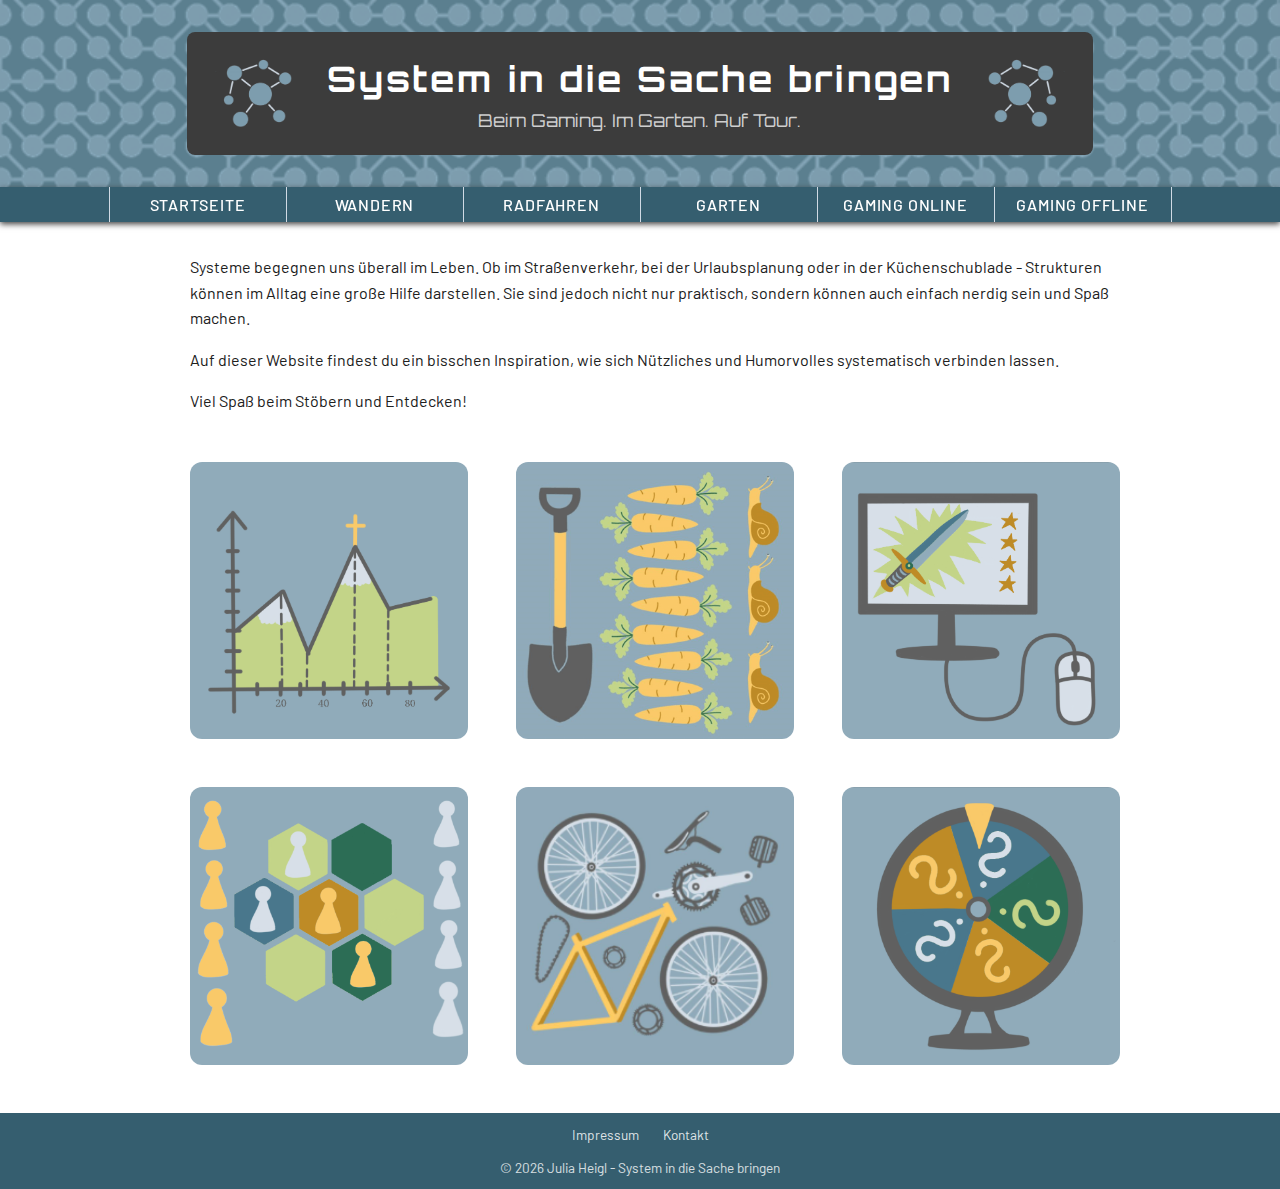
<file: index.html>
<!DOCTYPE html>
<html lang="de">

<head>
    <meta charset="utf-8">
    <meta name="viewport" content="width=device-width, initial-scale=1.0">
    <meta name="description" content="Thematischer Blog über System im Garten, beim Gaming und auf Tour.">

    <title>System in die Sache bringen</title>

    <link rel="icon" href="assets/images/garten/neuron.png">
    <link rel="stylesheet" href="assets/css/basics.css">
    <link rel="stylesheet" href="assets/css/themes.css">

    <script src="assets/js/header.js" defer></script>
    <script src="assets/js/footer.js" defer></script>

    <link rel="preconnect" href="https://fonts.googleapis.com">
    <link rel="preconnect" href="https://fonts.gstatic.com" crossorigin>
    <link
        href="https://fonts.googleapis.com/css2?family=Barlow:ital,wght@0,100;0,200;0,300;0,400;0,500;0,600;0,700;0,800;0,900;1,100;1,200;1,300;1,400;1,500;1,600;1,700;1,800;1,900&family=Source+Code+Pro:ital,wght@0,200..900;1,200..900&display=swap"
        rel="stylesheet">
    <link
        href="https://fonts.googleapis.com/css2?family=Barlow:ital,wght@0,100;0,200;0,300;0,400;0,500;0,600;0,700;0,800;0,900;1,100;1,200;1,300;1,400;1,500;1,600;1,700;1,800;1,900&family=Orbitron:wght@400..900&family=Source+Code+Pro:ital,wght@0,200..900;1,200..900&display=swap"
        rel="stylesheet">

</head>

<body>
    <a href="#hauptinhalt" class="versteckt skip-link">
        Zum Hauptinhalt springen
    </a>
    <site-header></site-header>

    <main class="seitenlayout" id="hauptinhalt">
        <section class="content">
            <p>
                Systeme begegnen uns überall im Leben.
                Ob im Straßenverkehr, bei der Urlaubsplanung oder in der Küchenschublade - Strukturen können im Alltag
                eine große Hilfe darstellen.
                Sie sind jedoch nicht nur praktisch, sondern können auch einfach nerdig sein und Spaß machen.
            </p>
            <p>
                Auf dieser Website findest du ein bisschen Inspiration, wie sich Nützliches und Humorvolles systematisch
                verbinden lassen.
            </p>
            <p>
                Viel Spaß beim Stöbern und Entdecken!
            </p>

            <h2 class="versteckt">Themenübersicht</h2>
            <section class="startseite-kachel-grid">
                <a href="wandern.html">
                    <img src="assets/images/themes/wandern.png" alt="" loading="lazy">
                    <div class="kachel-text">
                        <h3>Wandern</h3>
                        <p>Die Seven Summits von Bodenmais - Natur pur auf den höchsten Gipfeln im Bayerischen Wald</p>
                    </div>
                </a>

                <a href="garten.html">
                    <img src="assets/images/themes/garten.png" alt="" loading="lazy">
                    <div class="kachel-text">
                        <h3>Garten</h3>
                        <p>Unkrautpflege, Schneckenparadies und Ernteglück - Ökologisches Gärtnern für faule
                            Gemüsebauern</p>
                    </div>
                </a>

                <a href="gaming-online.html">
                    <img src="assets/images/themes/gaming-online.png" alt="" loading="lazy">
                    <div class="kachel-text">
                        <h3>Gaming online</h3>
                        <p>Genshin Impact - Tipps und Tricks rund um das beliebte Fantasy-Action-Rollenspiel</p>
                    </div>
                </a>

                <a href="gaming-offline.html">
                    <img src="assets/images/themes/gaming-offline.png" alt="" loading="lazy">
                    <div class="kachel-text">
                        <h3>Gaming offline</h3>
                        <p>Terraforming Mars - Wir erobern uns systematisch den Mars</p>
                    </div>
                </a>

                <a href="radfahren.html">
                    <img src="assets/images/themes/fahrrad.png" alt="" loading="lazy">
                    <div class="kachel-text">
                        <h3>Radfahren</h3>
                        <p>On the road auf zwei Rädern - Touren, Kauftipps und mehr</p>
                    </div>
                </a>

                <a href="quiz.html">
                    <img src="assets/images/themes/quiz.png" alt="" loading="lazy">
                    <div class="kachel-text">
                        <h3>Finde dein System</h3>
                        <p>
                            System ist für dich ein Fremdwort?
                            Finde heraus, bei welchem System auch du ein Match finden könntest
                        </p>
                    </div>
                </a>
            </section>
        </section>
    </main>


    <site-footer></site-footer>

</body>

</html>
</file>
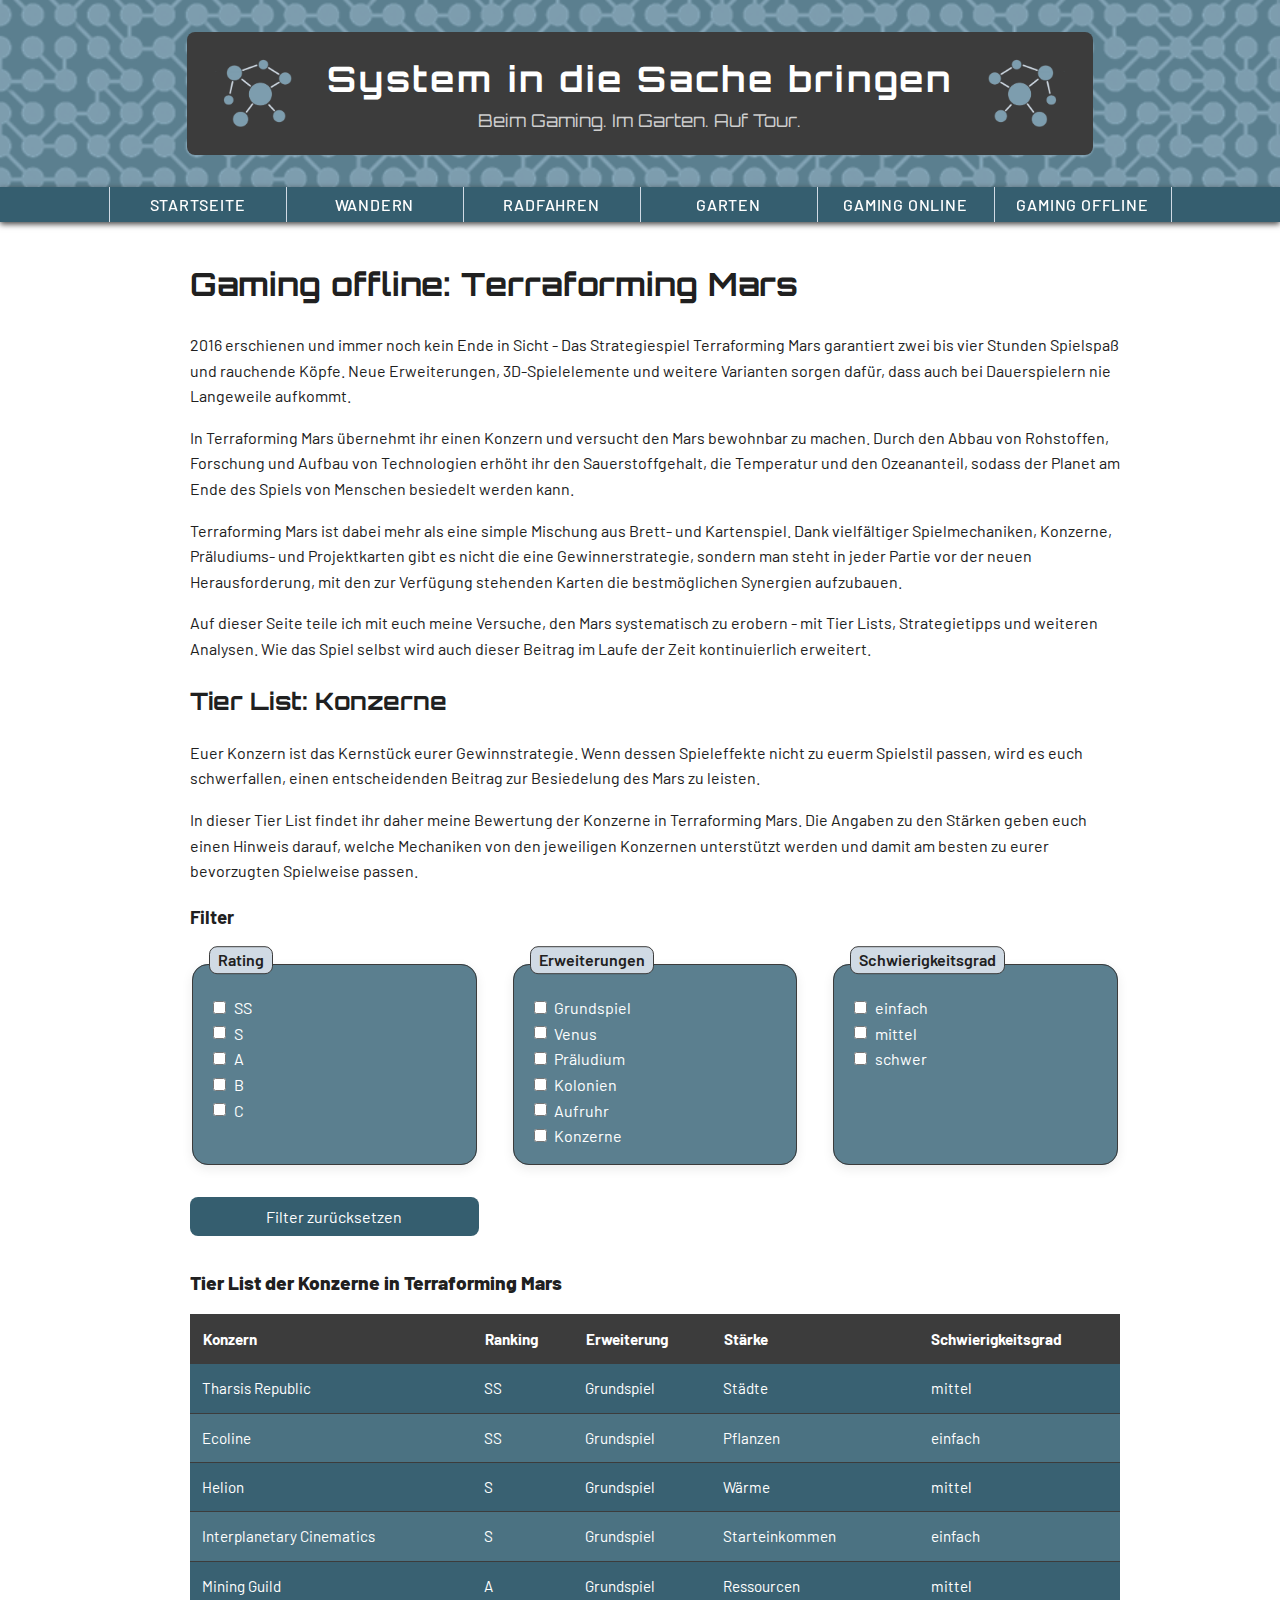
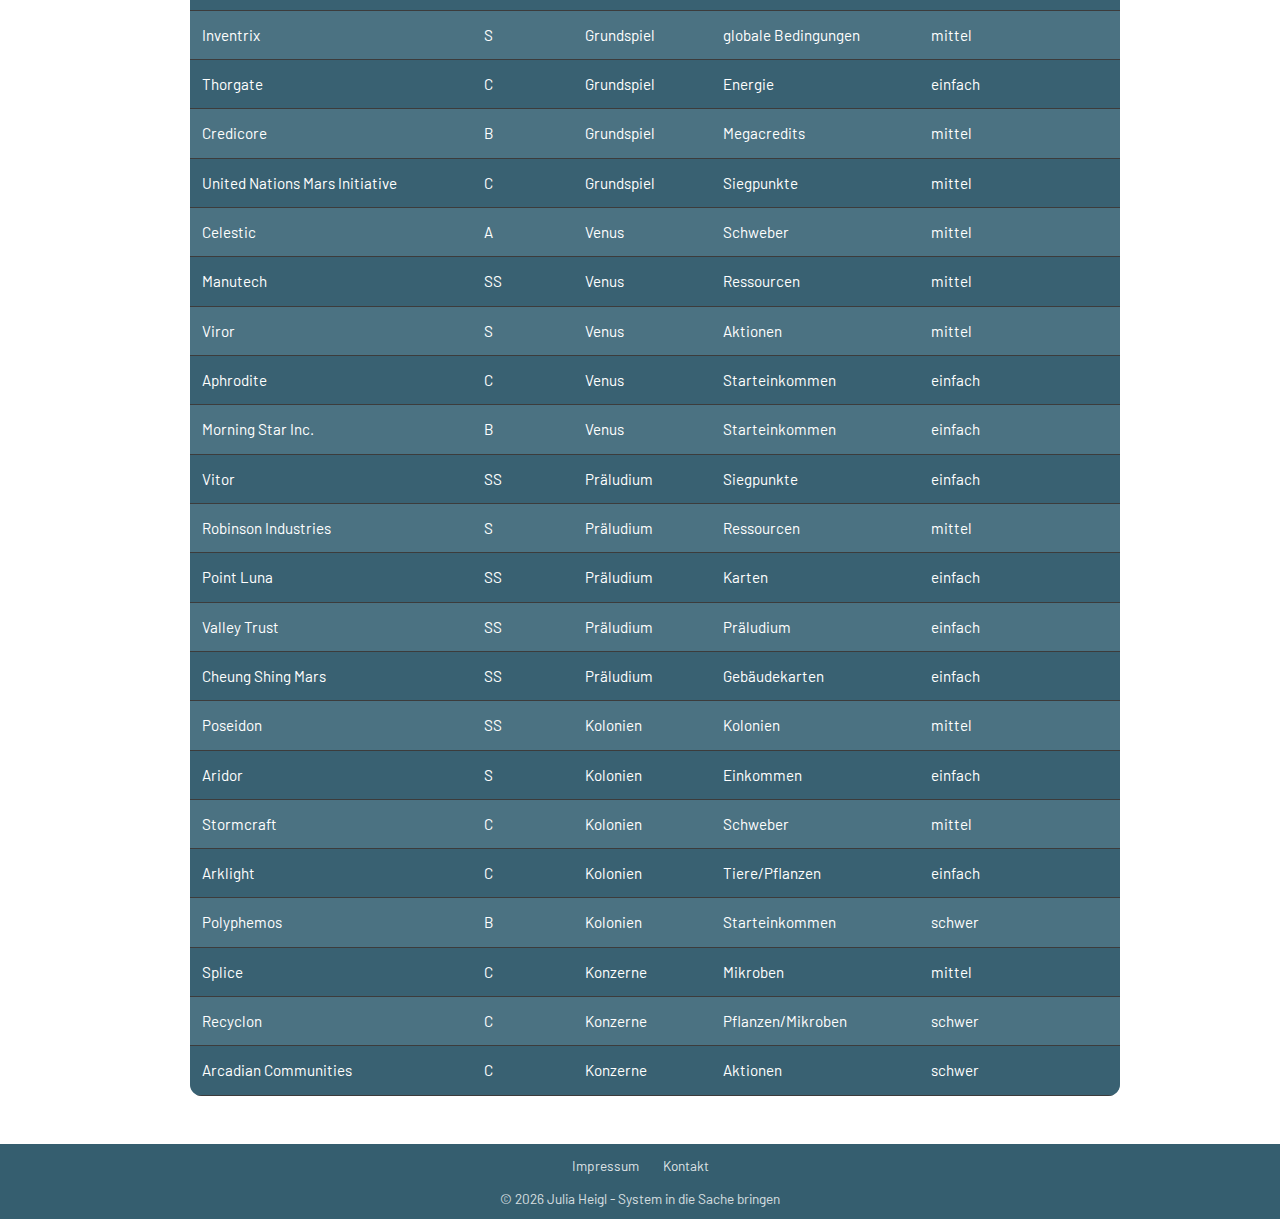
<file: gaming-offline.html>
<!DOCTYPE html>
<html lang="de">

<head>
    <meta charset="utf-8">
    <meta name="viewport" content="width=device-width, initial-scale=1.0">
    <meta name="description" content="Thematischer Blog über System im Garten, beim Gaming und auf Tour.">

    <title>System in die Sache bringen</title>

    <link rel="icon" href="assets/images/global/neuron.png">
    <link rel="stylesheet" href="assets/css/basics.css">
    <link rel="stylesheet" href="assets/css/themes.css">

    <script src="assets/js/header.js" defer></script>
    <script src="assets/js/gaming-offline.js" defer></script>
    <script src="assets/js/footer.js" defer></script>

    <link rel="preconnect" href="https://fonts.googleapis.com">
    <link rel="preconnect" href="https://fonts.gstatic.com" crossorigin>
    <link
        href="https://fonts.googleapis.com/css2?family=Barlow:ital,wght@0,100;0,200;0,300;0,400;0,500;0,600;0,700;0,800;0,900;1,100;1,200;1,300;1,400;1,500;1,600;1,700;1,800;1,900&family=Source+Code+Pro:ital,wght@0,200..900;1,200..900&display=swap"
        rel="stylesheet">
    <link
        href="https://fonts.googleapis.com/css2?family=Barlow:ital,wght@0,100;0,200;0,300;0,400;0,500;0,600;0,700;0,800;0,900;1,100;1,200;1,300;1,400;1,500;1,600;1,700;1,800;1,900&family=Orbitron:wght@400..900&family=Source+Code+Pro:ital,wght@0,200..900;1,200..900&display=swap"
        rel="stylesheet">

</head>

<body>
    <a href="#hauptinhalt" class="versteckt skip-link">
        Zum Hauptinhalt springen
    </a>
    <site-header></site-header>

    <main class="seitenlayout" id="hauptinhalt">
        <section class="content">
            <h1>Gaming offline: Terraforming Mars</h1>
            <p>
                2016 erschienen und immer noch kein Ende in Sicht - Das Strategiespiel Terraforming Mars garantiert zwei
                bis vier Stunden Spielspaß und rauchende Köpfe.
                Neue Erweiterungen, 3D-Spielelemente und weitere Varianten sorgen dafür, dass auch bei Dauerspielern nie
                Langeweile aufkommt.
            </p>
            <p>
                In Terraforming Mars übernehmt ihr einen Konzern und versucht den Mars bewohnbar zu machen.
                Durch den Abbau von Rohstoffen, Forschung und Aufbau von Technologien erhöht ihr den Sauerstoffgehalt,
                die Temperatur und den Ozeananteil,
                sodass der Planet am Ende des Spiels von Menschen besiedelt werden kann.
            </p>
            <p>
                Terraforming Mars ist dabei mehr als eine simple Mischung aus Brett- und Kartenspiel.
                Dank vielfältiger Spielmechaniken, Konzerne, Präludiums- und Projektkarten gibt es nicht die eine
                Gewinnerstrategie,
                sondern man steht in jeder Partie vor der neuen Herausforderung, mit den zur Verfügung stehenden Karten
                die bestmöglichen Synergien aufzubauen.
            </p>

            <p>
                Auf dieser Seite teile ich mit euch meine Versuche, den Mars systematisch zu erobern - mit Tier Lists,
                Strategietipps und weiteren Analysen.
                Wie das Spiel selbst wird auch dieser Beitrag im Laufe der Zeit kontinuierlich erweitert.
            </p>

            <h2>Tier List: Konzerne</h2>
            <p>
                Euer Konzern ist das Kernstück eurer Gewinnstrategie.
                Wenn dessen Spieleffekte nicht zu euerm Spielstil passen, wird es euch schwerfallen, einen
                entscheidenden Beitrag zur Besiedelung des Mars zu leisten.
            </p>
            <p>
                In dieser Tier List findet ihr daher meine Bewertung der Konzerne in Terraforming Mars.
                Die Angaben zu den Stärken geben euch einen Hinweis darauf,
                welche Mechaniken von den jeweiligen Konzernen unterstützt werden und damit am besten zu eurer
                bevorzugten Spielweise passen.
            </p>

            <section>
                <h3>Filter</h3>
                <form class="filter-gaming-offline">
                    <fieldset>
                        <legend>Rating</legend>
                        <input type="checkbox" name="rating[]" value="SS" id="rating-SS">
                        <label for="rating-SS">SS</label><br>
                        <input type="checkbox" name="rating[]" value="S" id="rating-S">
                        <label for="rating-S">S</label><br>
                        <input type="checkbox" name="rating[]" value="A" id="rating-A">
                        <label for="rating-A">A</label><br>
                        <input type="checkbox" name="rating[]" value="B" id="rating-B">
                        <label for="rating-B">B</label><br>
                        <input type="checkbox" name="rating[]" value="C" id="rating-C">
                        <label for="rating-C">C</label><br>
                    </fieldset>

                    <fieldset>
                        <legend>Erweiterungen</legend>
                        <input type="checkbox" name="erweiterungen[]" value="Grundspiel" id="erweiterungen-grundspiel">
                        <label for="erweiterungen-grundspiel">Grundspiel</label><br>
                        <input type="checkbox" name="erweiterungen[]" value="Venus" id="erweiterungen-venus">
                        <label for="erweiterungen-venus">Venus</label><br>
                        <input type="checkbox" name="erweiterungen[]" value="Präludium" id="erweiterungen-praeludium">
                        <label for="erweiterungen-praeludium">Präludium</label><br>
                        <input type="checkbox" name="erweiterungen[]" value="Kolonien" id="erweiterungen-kolonien">
                        <label for="erweiterungen-kolonien">Kolonien</label><br>
                        <input type="checkbox" name="erweiterungen[]" value="Aufruhr" id="erweiterungen-aufruhr">
                        <label for="erweiterungen-aufruhr">Aufruhr</label><br>
                        <input type="checkbox" name="erweiterungen[]" value="Konzerne" id="erweiterungen-konzerne">
                        <label for="erweiterungen-konzerne">Konzerne</label><br>
                    </fieldset>

                    <fieldset>
                        <legend>Schwierigkeitsgrad</legend>
                        <input type="checkbox" name="schwierigkeitsgrad[]" value="einfach"
                            id="schwierigkeitsgrad-einfach">
                        <label for="schwierigkeitsgrad-einfach">einfach</label><br>
                        <input type="checkbox" name="schwierigkeitsgrad[]" value="mittel"
                            id="schwierigkeitsgrad-mittel">
                        <label for="schwierigkeitsgrad-mittel">mittel</label><br>
                        <input type="checkbox" name="schwierigkeitsgrad[]" value="schwer"
                            id="schwierigkeitsgrad-schwer">
                        <label for="schwierigkeitsgrad-schwer">schwer</label><br>
                    </fieldset>

                    <button type="reset">Filter zurücksetzen</button>
                </form>
            </section>

            <table class="table-gaming-offline">
                <caption>Tier List der Konzerne in Terraforming Mars</caption>

                <thead>
                    <tr>
                        <th scope="col" data-sort="text" tabindex="0" role="button" aria-sort="none">Konzern</th>
                        <th scope="col" data-sort="ranking" tabindex="0" role="button" aria-sort="none">Ranking</th>
                        <th scope="col" data-sort="text" tabindex="0" role="button" aria-sort="none">Erweiterung</th>
                        <th scope="col" data-sort="text" tabindex="0" role="button" aria-sort="none">Stärke</th>
                        <th scope="col" data-sort="text" tabindex="0" role="button" aria-sort="none">Schwierigkeitsgrad
                        </th>
                    </tr>
                </thead>

                <tbody>
                    <tr data-rating="SS" data-erweiterung="Grundspiel" data-schwierigkeitsgrad="mittel">
                        <td data-label="Konzern">Tharsis Republic</td>
                        <td data-label="Ranking">SS</td>
                        <td data-label="Erweiterung">Grundspiel</td>
                        <td data-label="Stärke">Städte</td>
                        <td data-label="Schwierigkeitsgrad">mittel</td>
                    </tr>

                    <tr data-rating="SS" data-erweiterung="Grundspiel" data-schwierigkeitsgrad="einfach">
                        <td data-label="Konzern">Ecoline</td>
                        <td data-label="Ranking">SS</td>
                        <td data-label="Erweiterung">Grundspiel</td>
                        <td data-label="Stärke">Pflanzen</td>
                        <td data-label="Schwierigkeitsgrad">einfach</td>
                    </tr>
                    <tr data-rating="S" data-erweiterung="Grundspiel" data-schwierigkeitsgrad="mittel">
                        <td data-label="Konzern">Helion</td>
                        <td data-label="Ranking">S</td>
                        <td data-label="Erweiterung">Grundspiel</td>
                        <td data-label="Stärke">Wärme</td>
                        <td data-label="Schwierigkeitsgrad">mittel</td>
                    </tr>
                    <tr data-rating="S" data-erweiterung="Grundspiel" data-schwierigkeitsgrad="einfach">
                        <td data-label="Konzern">Interplanetary Cinematics</td>
                        <td data-label="Ranking">S</td>
                        <td data-label="Erweiterung">Grundspiel</td>
                        <td data-label="Stärke">Starteinkommen</td>
                        <td data-label="Schwierigkeitsgrad">einfach</td>
                    </tr>
                    <tr data-rating="A" data-erweiterung="Grundspiel" data-schwierigkeitsgrad="mittel">
                        <td data-label="Konzern">Mining Guild</td>
                        <td data-label="Ranking">A</td>
                        <td data-label="Erweiterung">Grundspiel</td>
                        <td data-label="Stärke">Ressourcen</td>
                        <td data-label="Schwierigkeitsgrad">mittel</td>
                    </tr>
                    <tr data-rating="S" data-erweiterung="Grundspiel" data-schwierigkeitsgrad="mittel">
                        <td data-label="Konzern">Inventrix</td>
                        <td data-label="Ranking">S</td>
                        <td data-label="Erweiterung">Grundspiel</td>
                        <td data-label="Stärke">globale Bedingungen</td>
                        <td data-label="Schwierigkeitsgrad">mittel</td>
                    </tr>
                    <tr data-rating="C" data-erweiterung="Grundspiel" data-schwierigkeitsgrad="einfach">
                        <td data-label="Konzern">Thorgate</td>
                        <td data-label="Ranking">C</td>
                        <td data-label="Erweiterung">Grundspiel</td>
                        <td data-label="Stärke">Energie</td>
                        <td data-label="Schwierigkeitsgrad">einfach</td>
                    </tr>
                    <tr data-rating="B" data-erweiterung="Grundspiel" data-schwierigkeitsgrad="mittel">
                        <td data-label="Konzern">Credicore</td>
                        <td data-label="Ranking">B</td>
                        <td data-label="Erweiterung">Grundspiel</td>
                        <td data-label="Stärke">Megacredits</td>
                        <td data-label="Schwierigkeitsgrad">mittel</td>
                    </tr>
                    <tr data-rating="C" data-erweiterung="Grundspiel" data-schwierigkeitsgrad="mittel">
                        <td data-label="Konzern">United Nations Mars Initiative</td>
                        <td data-label="Ranking">C</td>
                        <td data-label="Erweiterung">Grundspiel</td>
                        <td data-label="Stärke">Siegpunkte</td>
                        <td data-label="Schwierigkeitsgrad">mittel</td>
                    </tr>
                    <tr data-rating="A" data-erweiterung="Venus" data-schwierigkeitsgrad="mittel">
                        <td data-label="Konzern">Celestic</td>
                        <td data-label="Ranking">A</td>
                        <td data-label="Erweiterung">Venus</td>
                        <td data-label="Stärke">Schweber</td>
                        <td data-label="Schwierigkeitsgrad">mittel</td>
                    </tr>
                    <tr data-rating="SS" data-erweiterung="Venus" data-schwierigkeitsgrad="mittel">
                        <td data-label="Konzern">Manutech</td>
                        <td data-label="Ranking">SS</td>
                        <td data-label="Erweiterung">Venus</td>
                        <td data-label="Stärke">Ressourcen</td>
                        <td data-label="Schwierigkeitsgrad">mittel</td>
                    </tr>
                    <tr data-rating="S" data-erweiterung="Venus" data-schwierigkeitsgrad="mittel">
                        <td data-label="Konzern">Viror</td>
                        <td data-label="Ranking">S</td>
                        <td data-label="Erweiterung">Venus</td>
                        <td data-label="Stärke">Aktionen</td>
                        <td data-label="Schwierigkeitsgrad">mittel</td>
                    </tr>
                    <tr data-rating="C" data-erweiterung="Venus" data-schwierigkeitsgrad="einfach">
                        <td data-label="Konzern">Aphrodite</td>
                        <td data-label="Ranking">C</td>
                        <td data-label="Erweiterung">Venus</td>
                        <td data-label="Stärke">Starteinkommen</td>
                        <td data-label="Schwierigkeitsgrad">einfach</td>
                    </tr>
                    <tr data-rating="B" data-erweiterung="Venus" data-schwierigkeitsgrad="einfach">
                        <td data-label="Konzern">Morning Star Inc.</td>
                        <td data-label="Ranking">B</td>
                        <td data-label="Erweiterung">Venus</td>
                        <td data-label="Stärke">Starteinkommen</td>
                        <td data-label="Schwierigkeitsgrad">einfach</td>
                    </tr>
                    <tr data-rating="SS" data-erweiterung="Präludium" data-schwierigkeitsgrad="einfach">
                        <td data-label="Konzern">Vitor</td>
                        <td data-label="Ranking">SS</td>
                        <td data-label="Erweiterung">Präludium</td>
                        <td data-label="Stärke">Siegpunkte</td>
                        <td data-label="Schwierigkeitsgrad">einfach</td>
                    </tr>
                    <tr data-rating="S" data-erweiterung="Präludium" data-schwierigkeitsgrad="mittel">
                        <td data-label="Konzern">Robinson Industries</td>
                        <td data-label="Ranking">S</td>
                        <td data-label="Erweiterung">Präludium</td>
                        <td data-label="Stärke">Ressourcen</td>
                        <td data-label="Schwierigkeitsgrad">mittel</td>
                    </tr>
                    <tr data-rating="SS" data-erweiterung="Präludium" data-schwierigkeitsgrad="einfach">
                        <td data-label="Konzern">Point Luna</td>
                        <td data-label="Ranking">SS</td>
                        <td data-label="Erweiterung">Präludium</td>
                        <td data-label="Stärke">Karten</td>
                        <td data-label="Schwierigkeitsgrad">einfach</td>
                    </tr>
                    <tr data-rating="SS" data-erweiterung="Präludium" data-schwierigkeitsgrad="einfach">
                        <td data-label="Konzern">Valley Trust</td>
                        <td data-label="Ranking">SS</td>
                        <td data-label="Erweiterung">Präludium</td>
                        <td data-label="Stärke">Präludium</td>
                        <td data-label="Schwierigkeitsgrad">einfach</td>
                    </tr>
                    <tr data-rating="SS" data-erweiterung="Präludium" data-schwierigkeitsgrad="einfach">
                        <td data-label="Konzern">Cheung Shing Mars</td>
                        <td data-label="Ranking">SS</td>
                        <td data-label="Erweiterung">Präludium</td>
                        <td data-label="Stärke">Gebäudekarten</td>
                        <td data-label="Schwierigkeitsgrad">einfach</td>
                    </tr>
                    <tr data-rating="SS" data-erweiterung="Kolonien" data-schwierigkeitsgrad="mittel">
                        <td data-label="Konzern">Poseidon</td>
                        <td data-label="Ranking">SS</td>
                        <td data-label="Erweiterung">Kolonien</td>
                        <td data-label="Stärke">Kolonien</td>
                        <td data-label="Schwierigkeitsgrad">mittel</td>
                    </tr>
                    <tr data-rating="S" data-erweiterung="Kolonien" data-schwierigkeitsgrad="einfach">
                        <td data-label="Konzern">Aridor</td>
                        <td data-label="Ranking">S</td>
                        <td data-label="Erweiterung">Kolonien</td>
                        <td data-label="Stärke">Einkommen</td>
                        <td data-label="Schwierigkeitsgrad">einfach</td>
                    </tr>
                    <tr data-rating="C" data-erweiterung="Kolonien" data-schwierigkeitsgrad="mittel">
                        <td data-label="Konzern">Stormcraft</td>
                        <td data-label="Ranking">C</td>
                        <td data-label="Erweiterung">Kolonien</td>
                        <td data-label="Stärke">Schweber</td>
                        <td data-label="Schwierigkeitsgrad">mittel</td>
                    </tr>
                    <tr data-rating="C" data-erweiterung="Kolonien" data-schwierigkeitsgrad="einfach">
                        <td data-label="Konzern">Arklight</td>
                        <td data-label="Ranking">C</td>
                        <td data-label="Erweiterung">Kolonien</td>
                        <td data-label="Stärke">Tiere/Pflanzen</td>
                        <td data-label="Schwierigkeitsgrad">einfach</td>
                    </tr>
                    <tr data-rating="B" data-erweiterung="Kolonien" data-schwierigkeitsgrad="schwer">
                        <td data-label="Konzern">Polyphemos</td>
                        <td data-label="Ranking">B</td>
                        <td data-label="Erweiterung">Kolonien</td>
                        <td data-label="Stärke">Starteinkommen</td>
                        <td data-label="Schwierigkeitsgrad">schwer</td>
                    </tr>
                    <tr data-rating="C" data-erweiterung="Konzerne" data-schwierigkeitsgrad="mittel">
                        <td data-label="Konzern">Splice</td>
                        <td data-label="Ranking">C</td>
                        <td data-label="Erweiterung">Konzerne</td>
                        <td data-label="Stärke">Mikroben</td>
                        <td data-label="Schwierigkeitsgrad">mittel</td>
                    </tr>
                    <tr data-rating="C" data-erweiterung="Konzerne" data-schwierigkeitsgrad="schwer">
                        <td data-label="Konzern">Recyclon</td>
                        <td data-label="Ranking">C</td>
                        <td data-label="Erweiterung">Konzerne</td>
                        <td data-label="Stärke">Pflanzen/Mikroben</td>
                        <td data-label="Schwierigkeitsgrad">schwer</td>
                    </tr>
                    <tr data-rating="C" data-erweiterung="Konzerne" data-schwierigkeitsgrad="schwer">
                        <td data-label="Konzern">Arcadian Communities</td>
                        <td data-label="Ranking">C</td>
                        <td data-label="Erweiterung">Konzerne</td>
                        <td data-label="Stärke">Aktionen</td>
                        <td data-label="Schwierigkeitsgrad">schwer</td>
                    </tr>
                </tbody>
            </table>
        </section>
    </main>

    <site-footer></site-footer>

</body>

</html>
</file>
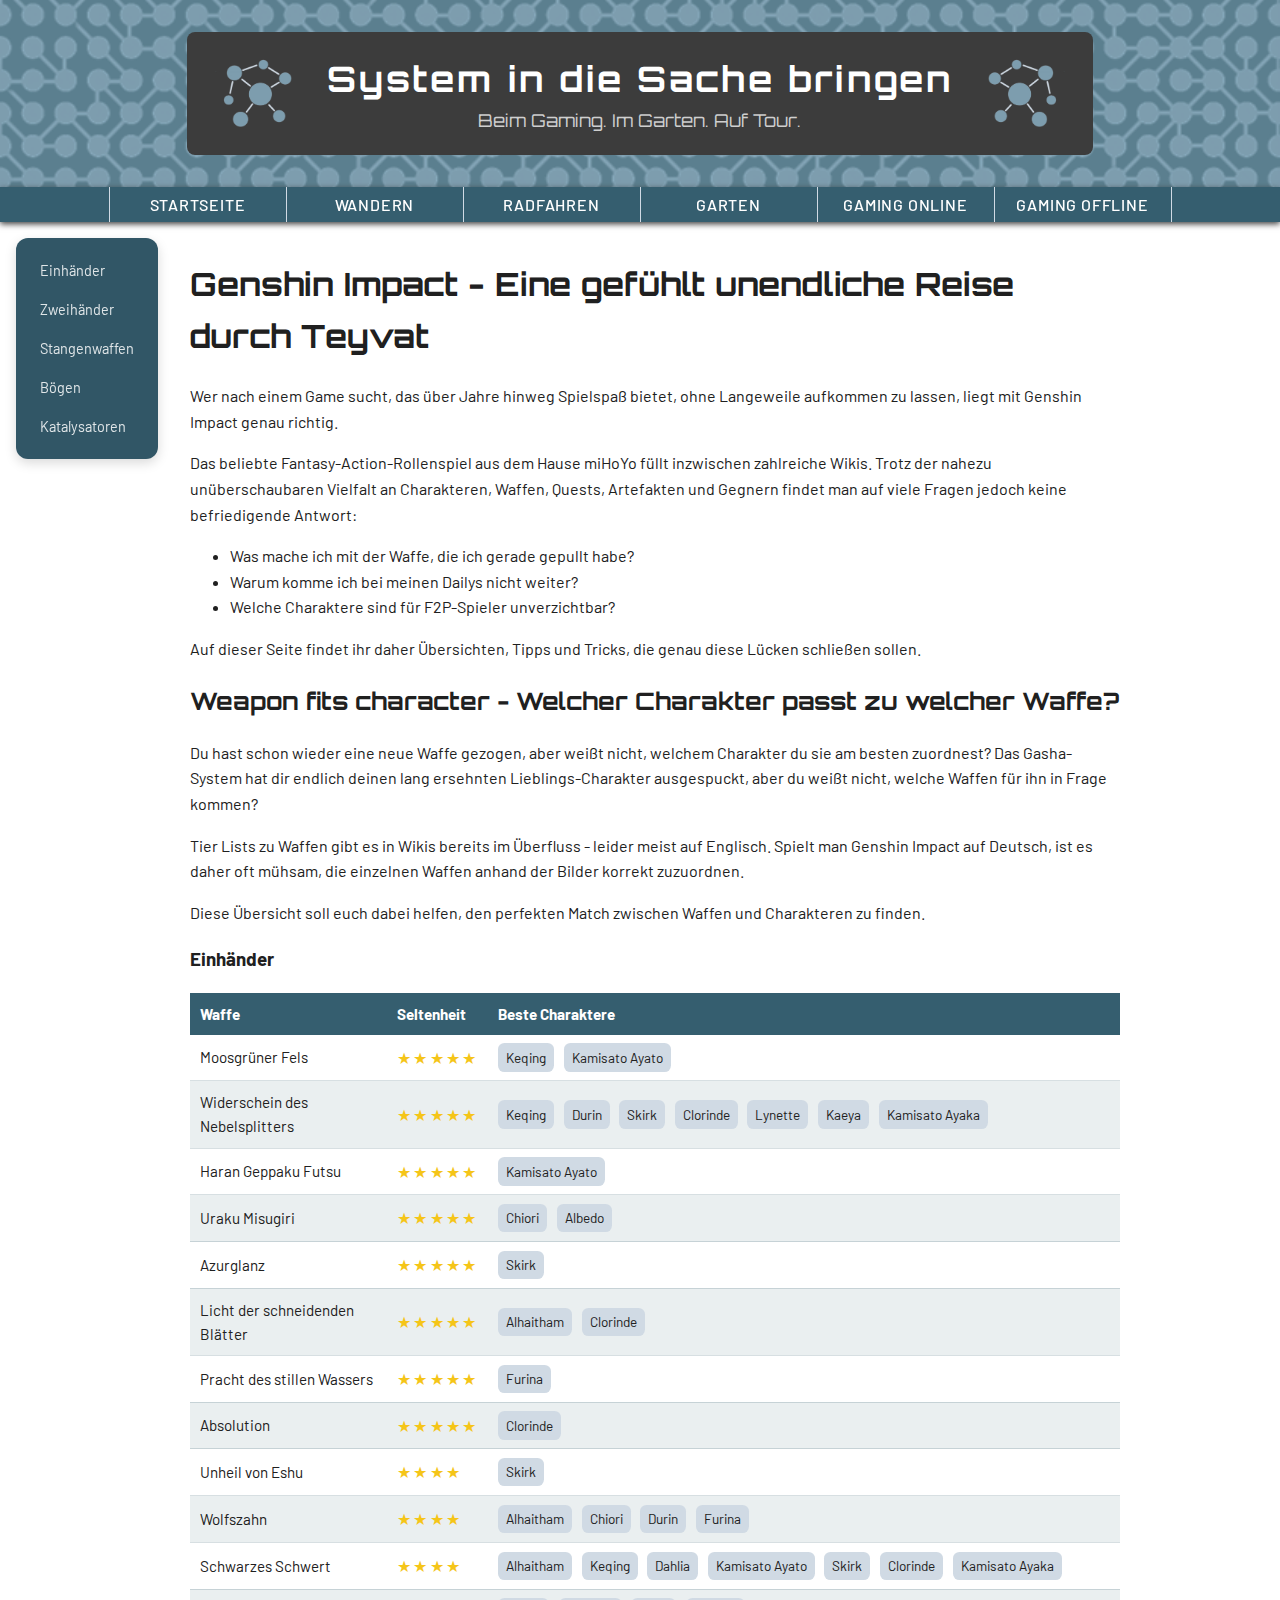
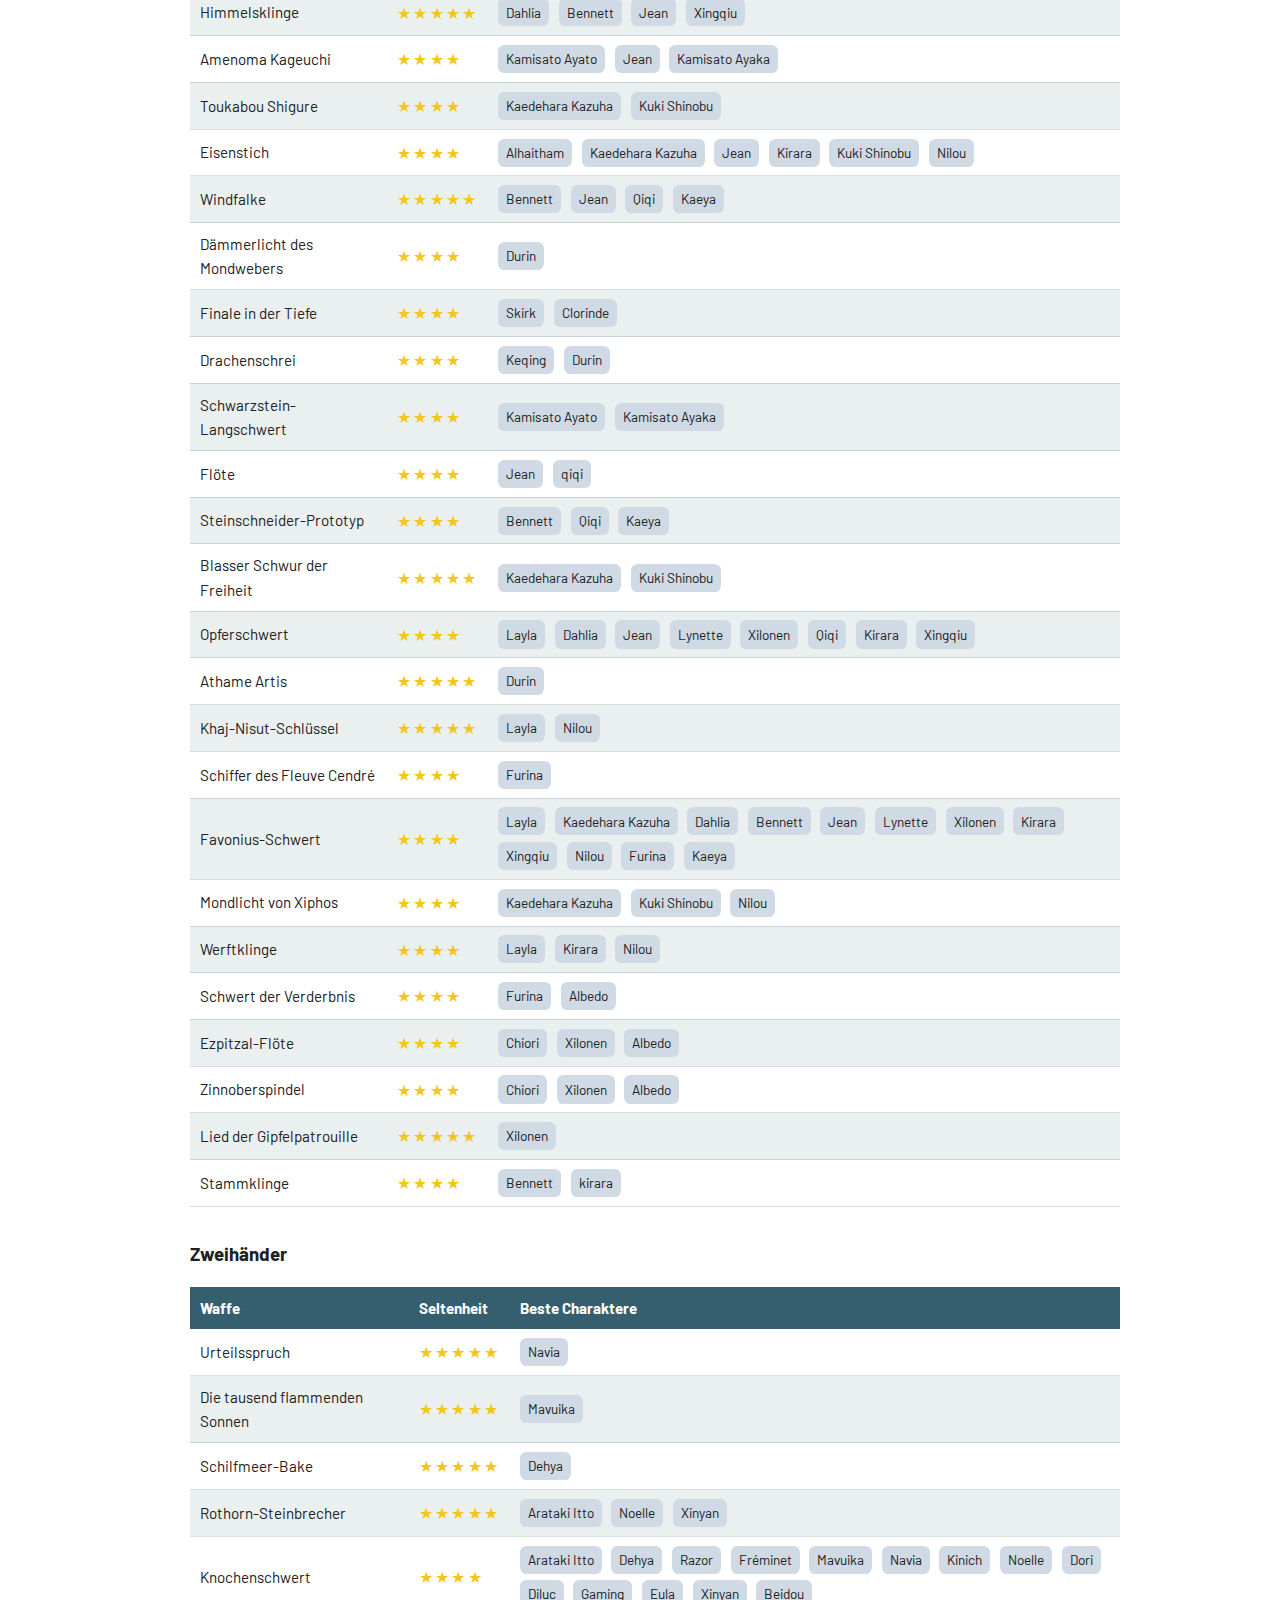
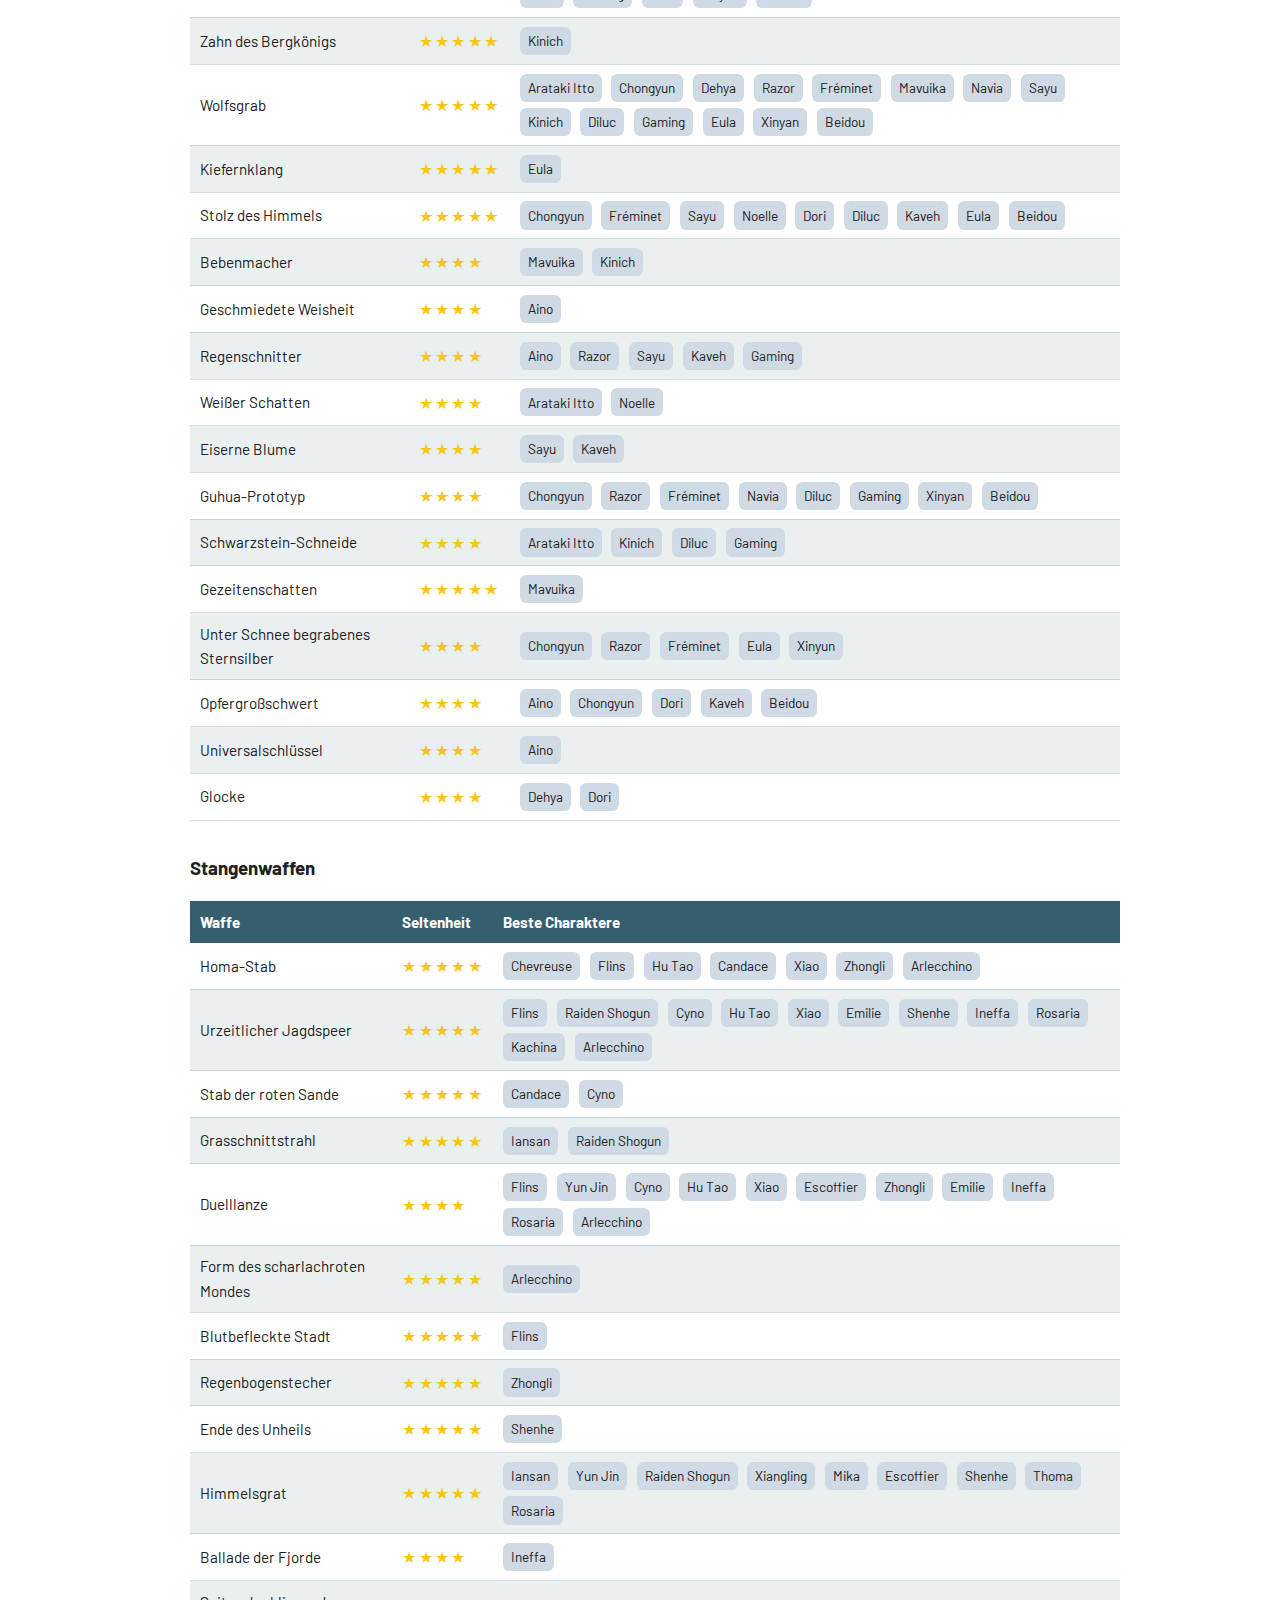
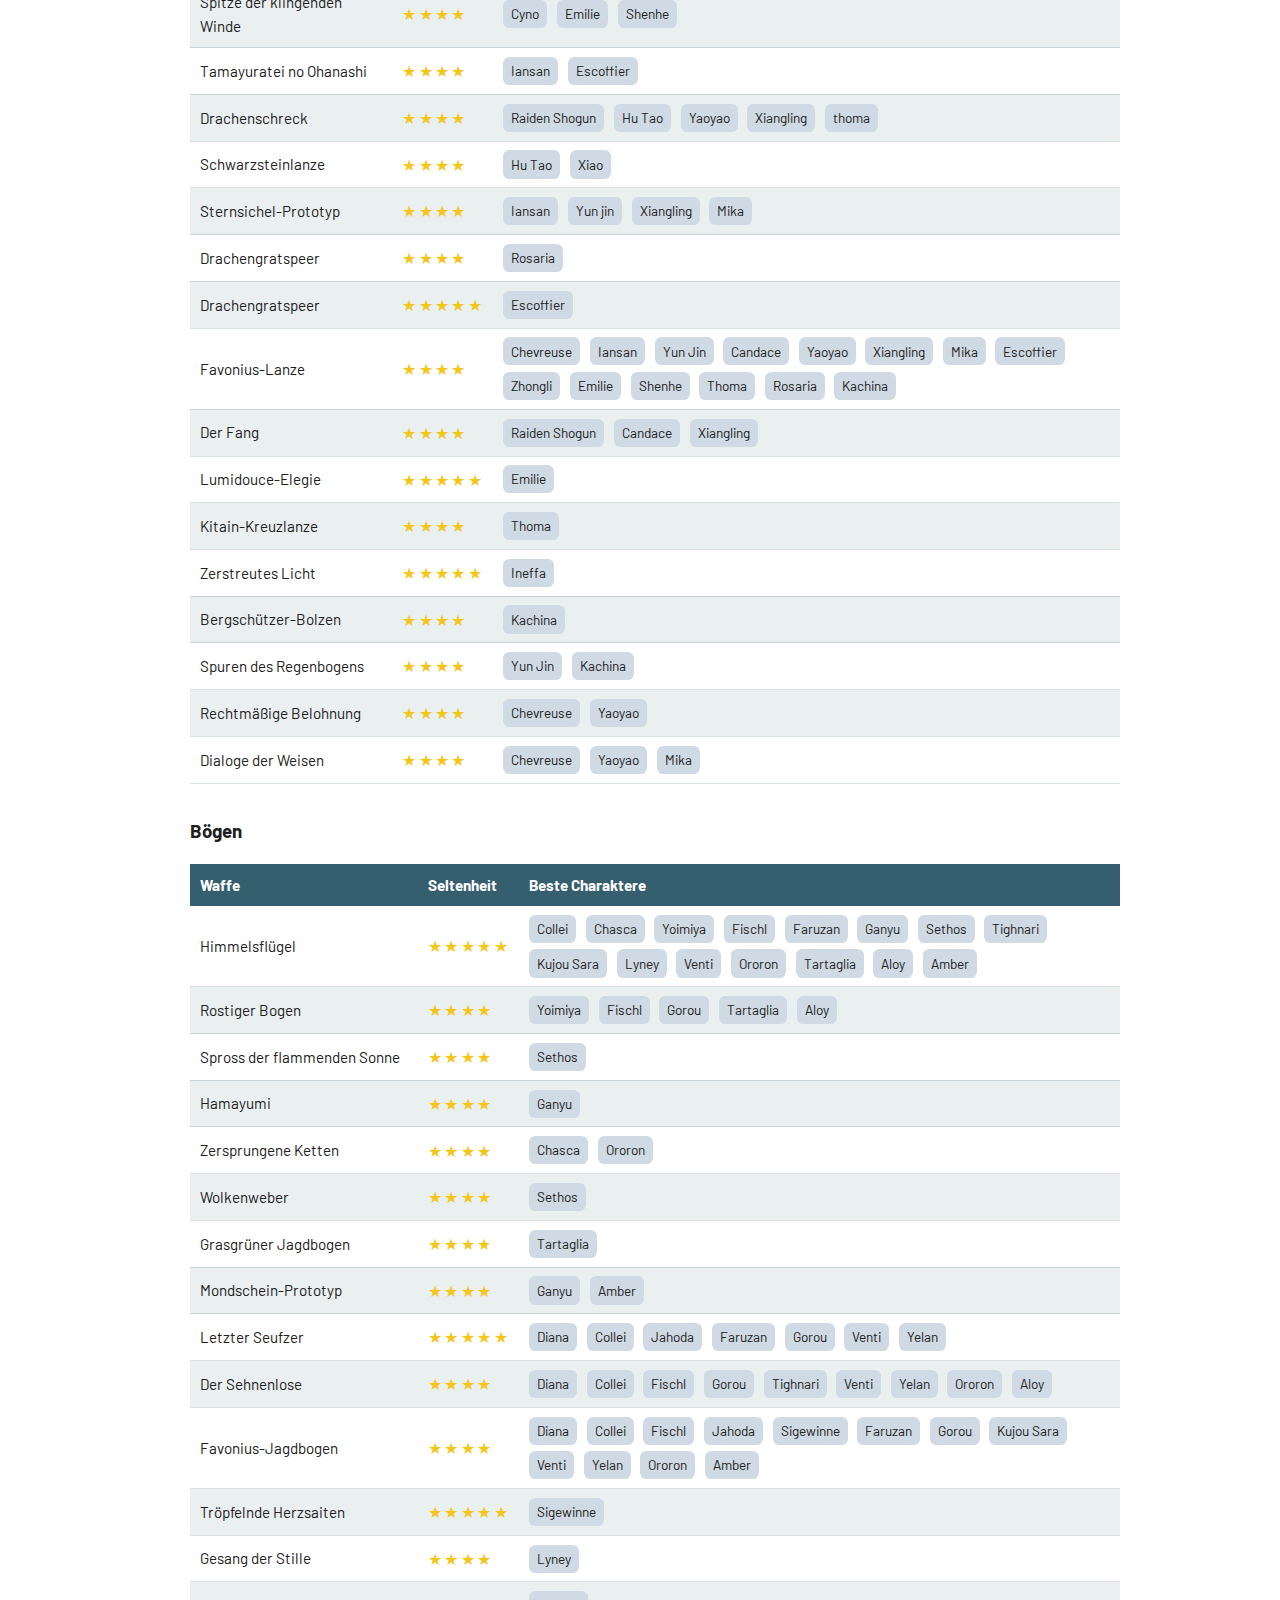
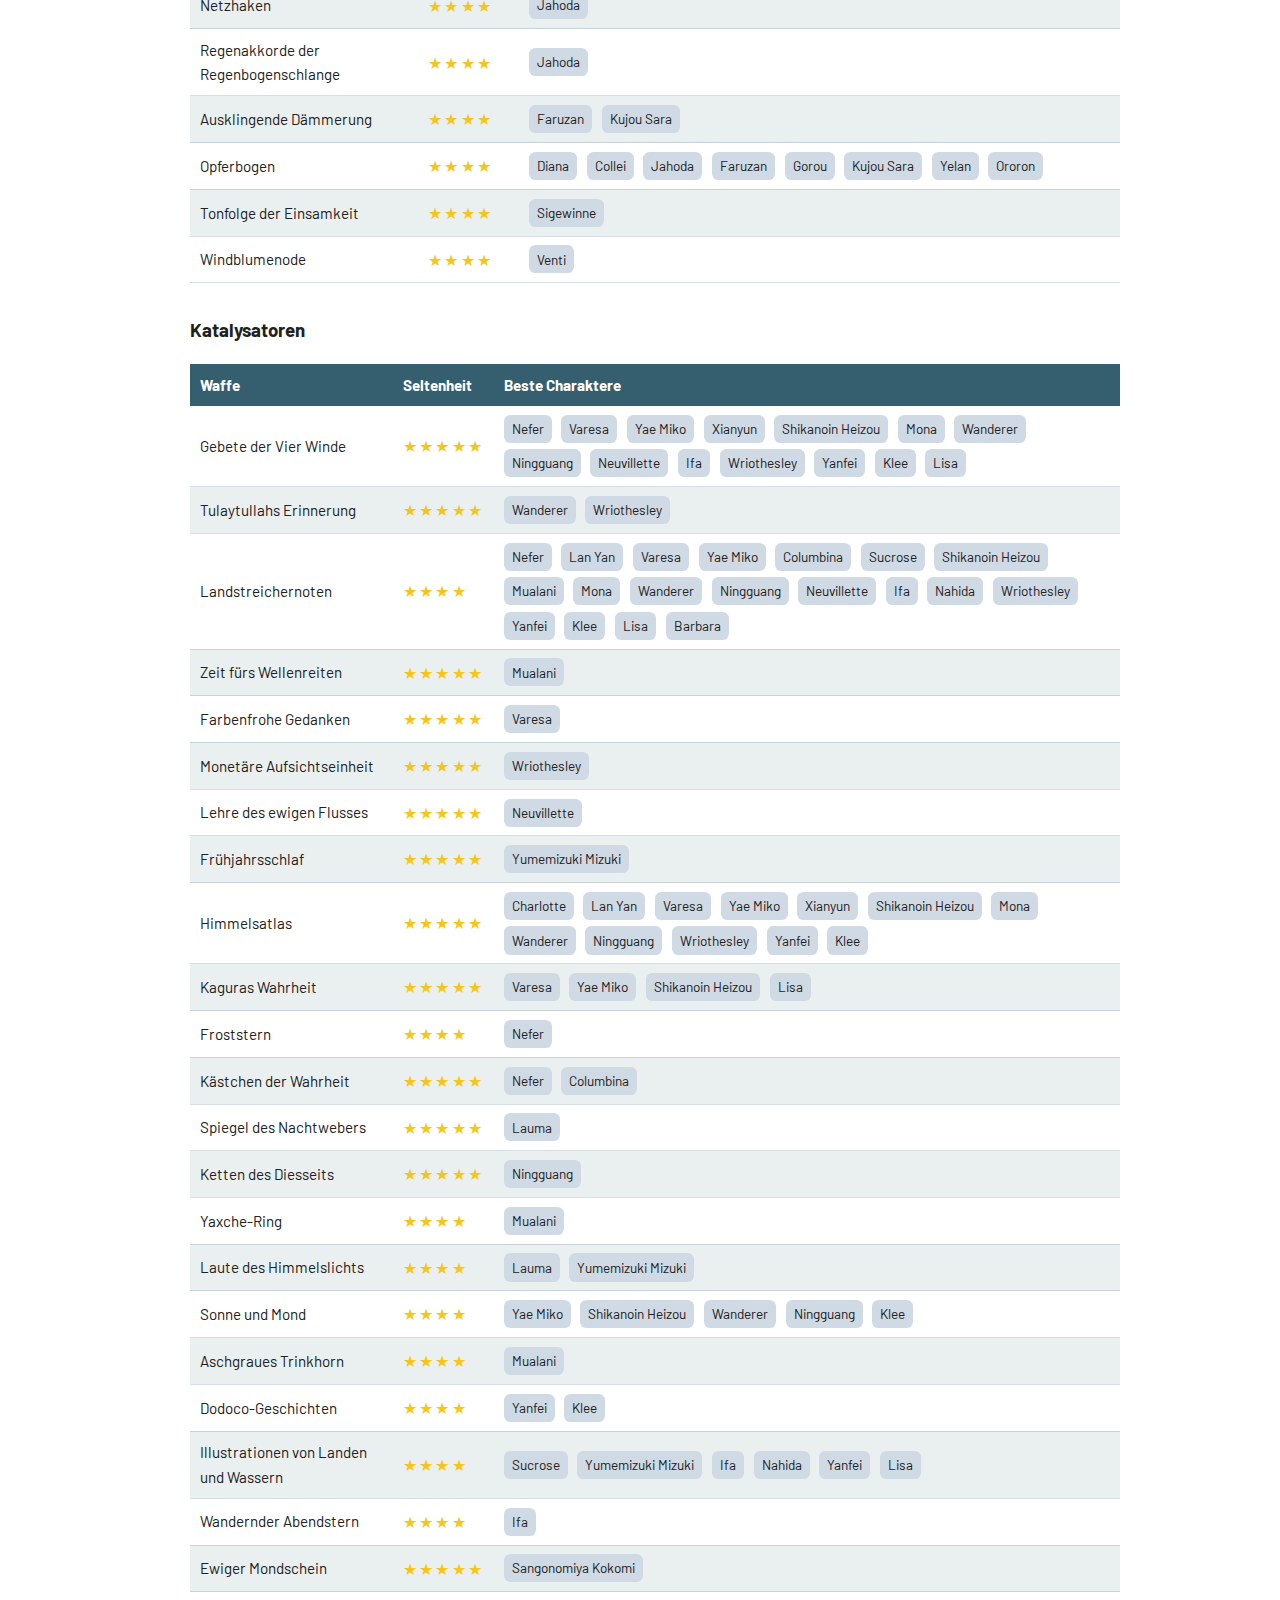
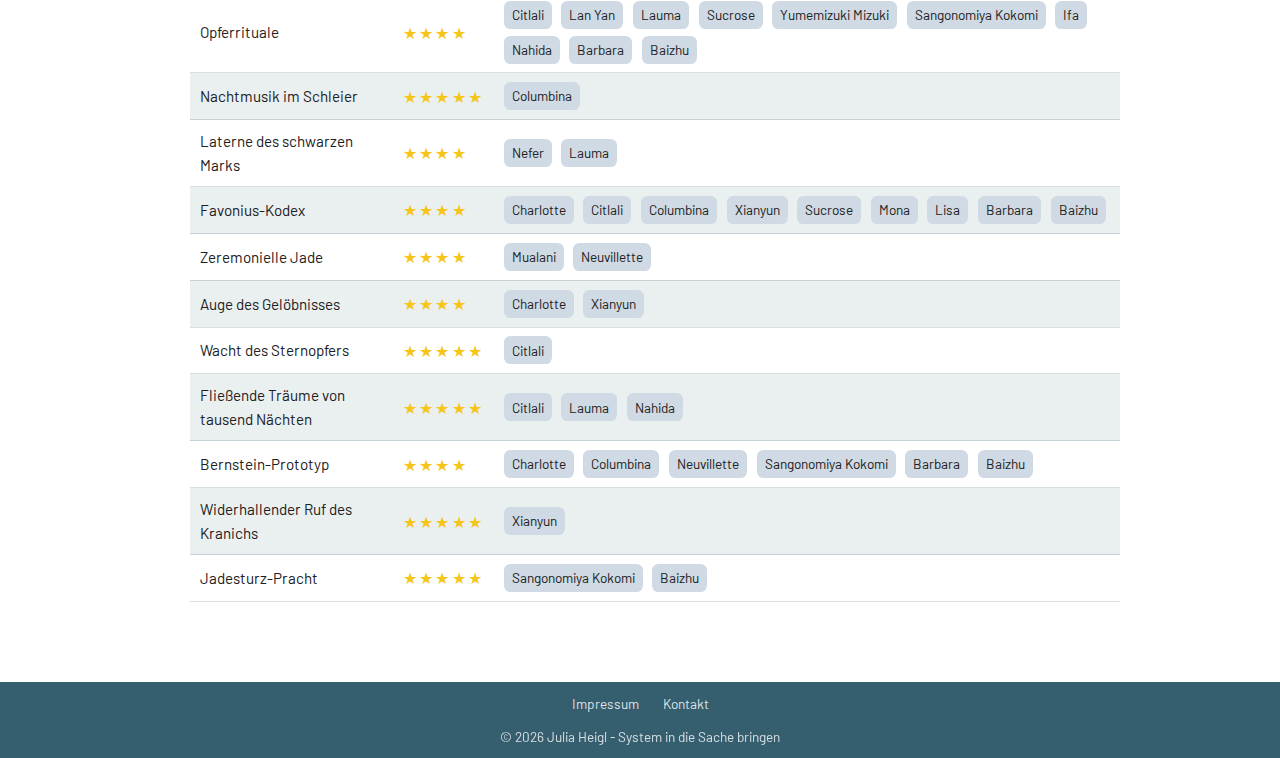
<file: gaming-online.html>
<!DOCTYPE html>
<html lang="de">

<head>
    <meta charset="utf-8">
    <meta name="viewport" content="width=device-width, initial-scale=1.0">
    <meta name="description" content="Thematischer Blog über System im Garten, beim Gaming und auf Tour.">

    <title>System in die Sache bringen</title>

    <link rel="icon" href="assets/images/global/neuron.png">
    <link rel="stylesheet" href="assets/css/basics.css">
    <link rel="stylesheet" href="assets/css/themes.css">

    <script src="assets/js/header.js" defer></script>
    <script src="assets/js/side-nav.js" defer></script>
    <script src="assets/js/gaming-online.js" defer></script>
    <script src="assets/js/footer.js" defer></script>

    <link rel="preconnect" href="https://fonts.googleapis.com">
    <link rel="preconnect" href="https://fonts.gstatic.com" crossorigin>
    <link
        href="https://fonts.googleapis.com/css2?family=Barlow:ital,wght@0,100;0,200;0,300;0,400;0,500;0,600;0,700;0,800;0,900;1,100;1,200;1,300;1,400;1,500;1,600;1,700;1,800;1,900&family=Source+Code+Pro:ital,wght@0,200..900;1,200..900&display=swap"
        rel="stylesheet">
    <link
        href="https://fonts.googleapis.com/css2?family=Barlow:ital,wght@0,100;0,200;0,300;0,400;0,500;0,600;0,700;0,800;0,900;1,100;1,200;1,300;1,400;1,500;1,600;1,700;1,800;1,900&family=Orbitron:wght@400..900&family=Source+Code+Pro:ital,wght@0,200..900;1,200..900&display=swap"
        rel="stylesheet">

</head>

<body>
    <a href="#hauptinhalt" class="versteckt skip-link">
        Zum Hauptinhalt springen
    </a>
    <site-header></site-header>

    <main class="seitenlayout gaming-online">

        <button class="button-side-nav" aria-label="Seitennavigation öffnen" aria-expanded="false"
            aria-controls="seitennavigation-gaming-online">
            Inhalt anzeigen
        </button>

        <nav class="side-nav" id="seitennavigation-gaming-online" aria-label="Seitennavigation">
            <div class="inner-side-nav">
                <button class="button-side-nav-close" aria-label="Seitennavigation schließen">✕</button>
                <ul>
                    <li><a href="#einhaender">Einhänder</a></li>
                    <li><a href="#zweihaender">Zweihänder</a></li>
                    <li><a href="#stangenwaffen">Stangenwaffen</a></li>
                    <li><a href="#boegen">Bögen</a></li>
                    <li><a href="#katalysatoren">Katalysatoren</a></li>
                </ul>
            </div>
        </nav>

        <section class="content" id="hauptinhalt">


            <h1>Genshin Impact - Eine gefühlt unendliche Reise durch Teyvat</h1>
            <p>
                Wer nach einem Game sucht, das über Jahre hinweg Spielspaß bietet, ohne Langeweile aufkommen zu lassen,
                liegt mit Genshin Impact genau richtig.
            </p>

            <p>
                Das beliebte Fantasy-Action-Rollenspiel aus dem Hause miHoYo füllt inzwischen zahlreiche Wikis.
                Trotz der nahezu unüberschaubaren Vielfalt an Charakteren, Waffen, Quests, Artefakten und Gegnern
                findet man auf viele Fragen jedoch keine befriedigende Antwort:
            </p>

            <ul>
                <li>Was mache ich mit der Waffe, die ich gerade gepullt habe?</li>
                <li>Warum komme ich bei meinen Dailys nicht weiter?</li>
                <li>Welche Charaktere sind für F2P-Spieler unverzichtbar?</li>
            </ul>

            <p>Auf dieser Seite findet ihr daher Übersichten, Tipps und Tricks, die genau diese Lücken schließen sollen.
            </p>

            <h2>Weapon fits character - Welcher Charakter passt zu welcher Waffe?</h2>
            <p>
                Du hast schon wieder eine neue Waffe gezogen, aber weißt nicht, welchem Charakter du sie am besten
                zuordnest?
                Das Gasha-System hat dir endlich deinen lang ersehnten Lieblings-Charakter ausgespuckt, aber du weißt
                nicht, welche Waffen für ihn in Frage kommen?
            </p>
            <p>
                Tier Lists zu Waffen gibt es in Wikis bereits im Überfluss - leider meist auf Englisch.
                Spielt man Genshin Impact auf Deutsch, ist es daher oft mühsam, die einzelnen Waffen anhand der Bilder
                korrekt zuzuordnen.
            </p>
            <p>
                Diese Übersicht soll euch dabei helfen, den perfekten Match zwischen Waffen und Charakteren zu finden.
            </p>

            <section class="waffen-wrapper" id="einhaender">
                <h3>Einhänder</h3>
                <table class="waffen-tabelle">
                    <caption class="versteckt">
                        Empfohlene Einhänder und passende Charaktere in Genshin Impact
                    </caption>
                    <thead>
                        <tr>
                            <th scope="col">Waffe</th>
                            <th scope="col">Seltenheit</th>
                            <th scope="col">Beste Charaktere</th>
                        </tr>
                    </thead>

                    <tbody>
                        <tr class="waffe" data-charaktere="keqing kamisato-ayato">
                            <td scope="row">Moosgrüner Fels</td>
                            <td aria-label="5 Sterne">★★★★★</td>
                            <td>
                                <ul class="charakter-liste">
                                    <li data-charakter="keqing" tabindex="0">Keqing</li>
                                    <li data-charakter="kamisato-ayato" tabindex="0">Kamisato Ayato</li>
                                </ul>
                            </td>
                        </tr>
                        <tr class="waffe" data-charaktere="keqing durin skirk clorinde lynette kaeya kamisato-ayaka">
                            <td scope="row">Widerschein des Nebelsplitters</td>
                            <td aria-label="5 Sterne">★★★★★</td>
                            <td>
                                <ul class="charakter-liste">
                                    <li data-charakter="keqing" tabindex="0">Keqing</li>
                                    <li data-charakter="durin" tabindex="0">Durin</li>
                                    <li data-charakter="skirk" tabindex="0">Skirk</li>
                                    <li data-charakter="clorinde" tabindex="0">Clorinde</li>
                                    <li data-charakter="lynette" tabindex="0">Lynette</li>
                                    <li data-charakter="kaeya" tabindex="0">Kaeya</li>
                                    <li data-charakter="kamisato-ayaka" tabindex="0">Kamisato Ayaka</li>
                                </ul>
                            </td>
                        </tr>
                        <tr class="waffe" data-charaktere="kamisato-ayato">
                            <td scope="row">Haran Geppaku Futsu</td>
                            <td aria-label="5 Sterne">★★★★★</td>
                            <td>
                                <ul class="charakter-liste">
                                    <li data-charakter="kamisato-ayato" tabindex="0">Kamisato Ayato</li>
                                </ul>
                            </td>
                        </tr>
                        <tr class="waffe" data-charaktere="chiori albedo">
                            <td scope="row">Uraku Misugiri</td>
                            <td aria-label="5 Sterne">★★★★★</td>
                            <td>
                                <ul class="charakter-liste">
                                    <li data-charakter="chiori" tabindex="0">Chiori</li>
                                    <li data-charakter="albedo" tabindex="0">Albedo</li>
                                </ul>
                            </td>
                        </tr>
                        <tr class="waffe" data-charaktere="skirk">
                            <td scope="row">Azurglanz</td>
                            <td aria-label="5 Sterne">★★★★★</td>
                            <td>
                                <ul class="charakter-liste">
                                    <li data-charakter="skirk" tabindex="0">Skirk</li>
                                </ul>
                            </td>
                        </tr>
                        <tr class="waffe" data-charaktere="alhaitham clorinde">
                            <td scope="row">Licht der schneidenden Blätter</td>
                            <td aria-label="5 Sterne">★★★★★</td>
                            <td>
                                <ul class="charakter-liste">
                                    <li data-charakter="alhaitham" tabindex="0">Alhaitham</li>
                                    <li data-charakter="clorinde" tabindex="0">Clorinde</li>
                                </ul>
                            </td>
                        </tr>
                        <tr class="waffe" data-charaktere="furina">
                            <td scope="row">Pracht des stillen Wassers</td>
                            <td aria-label="5 Sterne">★★★★★</td>
                            <td>
                                <ul class="charakter-liste">
                                    <li data-charakter="furina" tabindex="0">Furina</li>
                                </ul>
                            </td>
                        </tr>
                        <tr class="waffe" data-charaktere="clorinde">
                            <td scope="row">Absolution</td>
                            <td aria-label="5 Sterne">★★★★★</td>
                            <td>
                                <ul class="charakter-liste">
                                    <li data-charakter="clorinde" tabindex="0">Clorinde</li>
                                </ul>
                            </td>
                        </tr>
                        <tr class="waffe" data-charaktere="skirk">
                            <td scope="row">Unheil von Eshu</td>
                            <td aria-label="4 Sterne">★★★★</td>
                            <td>
                                <ul class="charakter-liste">
                                    <li data-charakter="skirk" tabindex="0">Skirk</li>
                                </ul>
                            </td>
                        </tr>
                        <tr class="waffe" data-charaktere="alhaitham chiori durin furina">
                            <td scope="row">Wolfszahn</td>
                            <td aria-label="4 Sterne">★★★★</td>
                            <td>
                                <ul class="charakter-liste">
                                    <li data-charakter="alhaitham" tabindex="0">Alhaitham</li>
                                    <li data-charakter="chiori" tabindex="0">Chiori</li>
                                    <li data-charakter="durin" tabindex="0">Durin</li>
                                    <li data-charakter="furina" tabindex="0">Furina</li>
                                </ul>
                            </td>
                        </tr>
                        <tr class="waffe"
                            data-charaktere="alhaitham keqing dahlia kamisato-ayato skirk clorinde kamisato-ayaka">
                            <td scope="row">Schwarzes Schwert</td>
                            <td aria-label="4 Sterne">★★★★</td>
                            <td>
                                <ul class="charakter-liste">
                                    <li data-charakter="alhaitham" tabindex="0">Alhaitham</li>
                                    <li data-charakter="keqing" tabindex="0">Keqing</li>
                                    <li data-charakter="dahlia" tabindex="0">Dahlia</li>
                                    <li data-charakter="kamisato-ayato" tabindex="0">Kamisato Ayato</li>
                                    <li data-charakter="skirk" tabindex="0">Skirk</li>
                                    <li data-charakter="clorinde" tabindex="0">Clorinde</li>
                                    <li data-charakter="kamisato-ayaka" tabindex="0">Kamisato Ayaka</li>
                                </ul>
                            </td>
                        </tr>
                        <tr class="waffe" data-charaktere="dahlia bennett jean xingqiu">
                            <td scope="row">Himmelsklinge</td>
                            <td aria-label="5 Sterne">★★★★★</td>
                            <td>
                                <ul class="charakter-liste">
                                    <li data-charakter="dahlia" tabindex="0">Dahlia</li>
                                    <li data-charakter="bennett" tabindex="0">Bennett</li>
                                    <li data-charakter="jean" tabindex="0">Jean</li>
                                    <li data-charakter="xingqiu" tabindex="0">Xingqiu</li>
                                </ul>
                            </td>
                        </tr>
                        <tr class="waffe" data-charaktere="kamisato-ayato jean kamisato-ayaka">
                            <td scope="row">Amenoma Kageuchi</td>
                            <td aria-label="4 Sterne">★★★★</td>
                            <td>
                                <ul class="charakter-liste">
                                    <li data-charakter="kamisato-ayato" tabindex="0">Kamisato Ayato</li>
                                    <li data-charakter="jean" tabindex="0">Jean</li>
                                    <li data-charakter="kamisato-ayaka" tabindex="0">Kamisato Ayaka</li>
                                </ul>
                            </td>
                        </tr>
                        <tr class="waffe" data-charaktere="kaedehara-kazuha kuki-shinobu">
                            <td scope="row">Toukabou Shigure</td>
                            <td aria-label="4 Sterne">★★★★</td>
                            <td>
                                <ul class="charakter-liste">
                                    <li data-charakter="kaedehara-kazuha" tabindex="0">Kaedehara Kazuha</li>
                                    <li data-charakter="kuki-shinobu" tabindex="0">Kuki Shinobu</li>
                                </ul>
                            </td>
                        </tr>
                        <tr class="waffe" data-charaktere="alhaitham kaedehara-kazuha jean kirara kuki-shinobu nilou">
                            <td scope="row">Eisenstich</td>
                            <td aria-label="4 Sterne">★★★★</td>
                            <td>
                                <ul class="charakter-liste">
                                    <li data-charakter="alhaitham" tabindex="0">Alhaitham</li>
                                    <li data-charakter="kaedehara-kazuha" tabindex="0">Kaedehara Kazuha</li>
                                    <li data-charakter="jean" tabindex="0">Jean</li>
                                    <li data-charakter="kirara" tabindex="0">Kirara</li>
                                    <li data-charakter="kuki-shinobu" tabindex="0">Kuki Shinobu</li>
                                    <li data-charakter="nilou" tabindex="0">Nilou</li>
                                </ul>
                            </td>
                        </tr>
                        <tr class="waffe" data-charaktere="bennett jean qiqi kaeya">
                            <td scope="row">Windfalke</td>
                            <td aria-label="5 Sterne">★★★★★</td>
                            <td>
                                <ul class="charakter-liste">
                                    <li data-charakter="bennett" tabindex="0">Bennett</li>
                                    <li data-charakter="jean" tabindex="0">Jean</li>
                                    <li data-charakter="qiqi" tabindex="0">Qiqi</li>
                                    <li data-charakter="kaeya" tabindex="0">Kaeya</li>
                                </ul>
                            </td>
                        </tr>
                        <tr class="waffe" data-charaktere="durin">
                            <td scope="row">Dämmerlicht des Mondwebers</td>
                            <td aria-label="4 Sterne">★★★★</td>
                            <td>
                                <ul class="charakter-liste">
                                    <li data-charakter="durin" tabindex="0">Durin</li>
                                </ul>
                            </td>
                        </tr>
                        <tr class="waffe" data-charaktere="skirk clorinde">
                            <td scope="row">Finale in der Tiefe</td>
                            <td aria-label="4 Sterne">★★★★</td>
                            <td>
                                <ul class="charakter-liste">
                                    <li data-charakter="skirk" tabindex="0">Skirk</li>
                                    <li data-charakter="clorinde" tabindex="0">Clorinde</li>
                                </ul>
                            </td>
                        </tr>
                        <tr class="waffe" data-charaktere="keqing durin">
                            <td scope="row">Drachenschrei</td>
                            <td aria-label="4 Sterne">★★★★</td>
                            <td>
                                <ul class="charakter-liste">
                                    <li data-charakter="keqing" tabindex="0">Keqing</li>
                                    <li data-charakter="durin" tabindex="0">Durin</li>
                                </ul>
                            </td>
                        </tr>
                        <tr class="waffe" data-charaktere="kamisato-ayato kamisato-ayaka">
                            <td scope="row">Schwarzstein-Langschwert</td>
                            <td aria-label="4 Sterne">★★★★</td>
                            <td>
                                <ul class="charakter-liste">
                                    <li data-charakter="kamisato-ayato" tabindex="0">Kamisato Ayato</li>
                                    <li data-charakter="kamisato-ayaka" tabindex="0">Kamisato Ayaka</li>
                                </ul>
                            </td>
                        </tr>
                        <tr class="waffe" data-charaktere="jean qiqi">
                            <td scope="row">Flöte</td>
                            <td aria-label="4 Sterne">★★★★</td>
                            <td>
                                <ul class="charakter-liste">
                                    <li data-charakter="jean" tabindex="0">Jean</li>
                                    <li data-charakter="qiqi" tabindex="0">qiqi</li>
                                </ul>
                            </td>
                        </tr>
                        <tr class="waffe" data-charaktere="bennett qiqi kaeya">
                            <td scope="row">Steinschneider-Prototyp</td>
                            <td aria-label="4 Sterne">★★★★</td>
                            <td>
                                <ul class="charakter-liste">
                                    <li data-charakter="bennett" tabindex="0">Bennett</li>
                                    <li data-charakter="qiqi" tabindex="0">Qiqi</li>
                                    <li data-charakter="kaeya" tabindex="0">Kaeya</li>
                                </ul>
                            </td>
                        </tr>
                        <tr class="waffe" data-charaktere="kaedehara-kazuha kuki-shinobu">
                            <td scope="row">Blasser Schwur der Freiheit</td>
                            <td aria-label="5 Sterne">★★★★★</td>
                            <td>
                                <ul class="charakter-liste">
                                    <li data-charakter="kaedehara-kazuha" tabindex="0">Kaedehara Kazuha</li>
                                    <li data-charakter="kuki-shinobu" tabindex="0">Kuki Shinobu</li>
                                </ul>
                            </td>
                        </tr>
                        <tr class="waffe" data-charaktere="layla dahlia jean lynette xilonen qiqi kirara xingqiu">
                            <td scope="row">Opferschwert</td>
                            <td aria-label="4 Sterne">★★★★</td>
                            <td>
                                <ul class="charakter-liste">
                                    <li data-charakter="layla" tabindex="0">Layla</li>
                                    <li data-charakter="dahlia" tabindex="0">Dahlia</li>
                                    <li data-charakter="jean" tabindex="0">Jean</li>
                                    <li data-charakter="lynette" tabindex="0">Lynette</li>
                                    <li data-charakter="xilonen" tabindex="0">Xilonen</li>
                                    <li data-charakter="qiqi" tabindex="0">Qiqi</li>
                                    <li data-charakter="kirara" tabindex="0">Kirara</li>
                                    <li data-charakter="xingqiu" tabindex="0">Xingqiu</li>
                                </ul>
                            </td>
                        </tr>
                        <tr class="waffe" data-charaktere="durin">
                            <td scope="row">Athame Artis</td>
                            <td aria-label="5 Sterne">★★★★★</td>
                            <td>
                                <ul class="charakter-liste">
                                    <li data-charakter="durin" tabindex="0">Durin</li>
                                </ul>
                            </td>
                        </tr>
                        <tr class="waffe" data-charaktere="layla nilou">
                            <td scope="row">Khaj-Nisut-Schlüssel</td>
                            <td aria-label="5 Sterne">★★★★★</td>
                            <td>
                                <ul class="charakter-liste">
                                    <li data-charakter="layla" tabindex="0">Layla</li>
                                    <li data-charakter="nilou" tabindex="0">Nilou</li>
                                </ul>
                            </td>
                        </tr>
                        <tr class="waffe" data-charaktere="furina">
                            <td scope="row">Schiffer des Fleuve Cendré</td>
                            <td aria-label="4 Sterne">★★★★</td>
                            <td>
                                <ul class="charakter-liste">
                                    <li data-charakter="furina" tabindex="0">Furina</li>
                                </ul>
                            </td>
                        </tr>
                        <tr class="waffe"
                            data-charaktere="layla kaedehara-kazuha dahlia bennett jean lynette xilonen kirara xingqiu nilou furina kaeya">
                            <td scope="row">Favonius-Schwert</td>
                            <td aria-label="4 Sterne">★★★★</td>
                            <td>
                                <ul class="charakter-liste">
                                    <li data-charakter="layla" tabindex="0">Layla</li>
                                    <li data-charakter="kaedehara-kazuha" tabindex="0">Kaedehara Kazuha</li>
                                    <li data-charakter="dahlia" tabindex="0">Dahlia</li>
                                    <li data-charakter="bennett" tabindex="0">Bennett</li>
                                    <li data-charakter="jean" tabindex="0">Jean</li>
                                    <li data-charakter="lynette" tabindex="0">Lynette</li>
                                    <li data-charakter="xilonen" tabindex="0">Xilonen</li>
                                    <li data-charakter="kirara" tabindex="0">Kirara</li>
                                    <li data-charakter="xingqiu" tabindex="0">Xingqiu</li>
                                    <li data-charakter="nilou" tabindex="0">Nilou</li>
                                    <li data-charakter="furina" tabindex="0">Furina</li>
                                    <li data-charakter="kaeya" tabindex="0">Kaeya</li>
                                </ul>
                            </td>
                        </tr>
                        <tr class="waffe" data-charaktere="kaedehara-kazuha kuki-shinobu nilou">
                            <td scope="row">Mondlicht von Xiphos</td>
                            <td aria-label="4 Sterne">★★★★</td>
                            <td>
                                <ul class="charakter-liste">
                                    <li data-charakter="kaedehara-kazuha" tabindex="0">Kaedehara Kazuha</li>
                                    <li data-charakter="kuki-shinobu" tabindex="0">Kuki Shinobu</li>
                                    <li data-charakter="nilou" tabindex="0">Nilou</li>
                                </ul>
                            </td>
                        </tr>
                        <tr class="waffe" data-charaktere="layla kirara nilou">
                            <td scope="row">Werftklinge</td>
                            <td aria-label="4 Sterne">★★★★</td>
                            <td>
                                <ul class="charakter-liste">
                                    <li data-charakter="layla" tabindex="0">Layla</li>
                                    <li data-charakter="kirara" tabindex="0">Kirara</li>
                                    <li data-charakter="nilou" tabindex="0">Nilou</li>
                                </ul>
                            </td>
                        </tr>
                        <tr class="waffe" data-charaktere="furina albedo">
                            <td scope="row">Schwert der Verderbnis</td>
                            <td aria-label="4 Sterne">★★★★</td>
                            <td>
                                <ul class="charakter-liste">
                                    <li data-charakter="furina" tabindex="0">Furina</li>
                                    <li data-charakter="albedo" tabindex="0">Albedo</li>
                                </ul>
                            </td>
                        </tr>
                        <tr class="waffe" data-charaktere="chiori xilonen albedo">
                            <td scope="row">Ezpitzal-Flöte</td>
                            <td aria-label="4 Sterne">★★★★</td>
                            <td>
                                <ul class="charakter-liste">
                                    <li data-charakter="chiori" tabindex="0">Chiori</li>
                                    <li data-charakter="xilonen" tabindex="0">Xilonen</li>
                                    <li data-charakter="albedo" tabindex="0">Albedo</li>
                                </ul>
                            </td>
                        </tr>
                        <tr class="waffe" data-charaktere="chiori xilonen albedo">
                            <td scope="row">Zinnoberspindel</td>
                            <td aria-label="4 Sterne">★★★★</td>
                            <td>
                                <ul class="charakter-liste">
                                    <li data-charakter="chiori" tabindex="0">Chiori</li>
                                    <li data-charakter="xilonen" tabindex="0">Xilonen</li>
                                    <li data-charakter="albedo" tabindex="0">Albedo</li>
                                </ul>
                            </td>
                        </tr>
                        <tr class="waffe" data-charaktere="xilonen">
                            <td scope="row">Lied der Gipfelpatrouille</td>
                            <td aria-label="5 Sterne">★★★★★</td>
                            <td>
                                <ul class="charakter-liste">
                                    <li data-charakter="xilonen" tabindex="0">Xilonen</li>
                                </ul>
                            </td>
                        </tr>
                        <tr class="waffe" data-charaktere="bennett kirara">
                            <td scope="row">Stammklinge</td>
                            <td aria-label="4 Sterne">★★★★</td>
                            <td>
                                <ul class="charakter-liste">
                                    <li data-charakter="bennett" tabindex="0">Bennett</li>
                                    <li data-charakter="kirara" tabindex="0">kirara</li>
                                </ul>
                            </td>
                        </tr>
                    </tbody>
                </table>
            </section>

            <section class="waffen-wrapper" id="zweihaender">
                <h3>Zweihänder</h3>
                <table class="waffen-tabelle">
                    <caption class="versteckt">
                        Empfohlene Zweihänder und passende Charaktere in Genshin Impact
                    </caption>
                    <thead>
                        <tr>
                            <th scope="col">Waffe</th>
                            <th scope="col">Seltenheit</th>
                            <th scope="col">Beste Charaktere</th>
                        </tr>
                    </thead>

                    <tbody>
                        <tr class="waffe" data-charaktere="navia">
                            <td scope="row">Urteilsspruch</td>
                            <td aria-label="5 Sterne">★★★★★</td>
                            <td>
                                <ul class="charakter-liste">
                                    <li data-charakter="navia" tabindex="0">Navia</li>
                                </ul>
                            </td>
                        </tr>
                        <tr class="waffe" data-charaktere="mavuika">
                            <td scope="row">Die tausend flammenden Sonnen</td>
                            <td aria-label="5 Sterne">★★★★★</td>
                            <td>
                                <ul class="charakter-liste">
                                    <li data-charakter="mavuika" tabindex="0">Mavuika</li>
                                </ul>
                            </td>
                        </tr>
                        <tr class="waffe" data-charaktere="dehya">
                            <td scope="row">Schilfmeer-Bake</td>
                            <td aria-label="5 Sterne">★★★★★</td>
                            <td>
                                <ul class="charakter-liste">
                                    <li data-charakter="dehya" tabindex="0">Dehya</li>
                                </ul>
                            </td>
                        </tr>
                        <tr class="waffe" data-charaktere="arataki-itto noelle xinyan">
                            <td scope="row">Rothorn-Steinbrecher</td>
                            <td aria-label="5 Sterne">★★★★★</td>
                            <td>
                                <ul class="charakter-liste">
                                    <li data-charakter="arataki-itto" tabindex="0">Arataki Itto</li>
                                    <li data-charakter="noelle" tabindex="0">Noelle</li>
                                    <li data-charakter="xinyan" tabindex="0">Xinyan</li>
                                </ul>
                            </td>
                        </tr>
                        <tr class="waffe"
                            data-charaktere="arataki-itto dehya razor freminet mavuika navia kinich noelle dori diluc gaming eula xinyan beidou">
                            <td scope="row">Knochenschwert</td>
                            <td aria-label="4 Sterne">★★★★</td>
                            <td>
                                <ul class="charakter-liste">
                                    <li data-charakter="arataki-itto" tabindex="0">Arataki Itto</li>
                                    <li data-charakter="dehya" tabindex="0">Dehya</li>
                                    <li data-charakter="razor" tabindex="0">Razor</li>
                                    <li data-charakter="freminet" tabindex="0">Fréminet</li>
                                    <li data-charakter="mavuika" tabindex="0">Mavuika</li>
                                    <li data-charakter="navia" tabindex="0">Navia</li>
                                    <li data-charakter="kinich" tabindex="0">Kinich</li>
                                    <li data-charakter="noelle" tabindex="0">Noelle</li>
                                    <li data-charakter="dori" tabindex="0">Dori</li>
                                    <li data-charakter="diluc" tabindex="0">Diluc</li>
                                    <li data-charakter="gaming" tabindex="0">Gaming</li>
                                    <li data-charakter="eula" tabindex="0">Eula</li>
                                    <li data-charakter="xinyan" tabindex="0">Xinyan</li>
                                    <li data-charakter="beidou" tabindex="0">Beidou</li>
                                </ul>
                            </td>
                        </tr>
                        <tr class="waffe" data-charaktere="kinich">
                            <td scope="row">Zahn des Bergkönigs</td>
                            <td aria-label="5 Sterne">★★★★★</td>
                            <td>
                                <ul class="charakter-liste">
                                    <li data-charakter="kinich" tabindex="0">Kinich</li>
                                </ul>
                            </td>
                        </tr>
                        <tr class="waffe"
                            data-charaktere="arataki-itto chongyun dehya razor freminet mavuika navia sayu kinich diluc gaming eula xinyan beidou">
                            <td scope="row">Wolfsgrab</td>
                            <td aria-label="5 Sterne">★★★★★</td>
                            <td>
                                <ul class="charakter-liste">
                                    <li data-charakter="arataki-itto" tabindex="0">Arataki Itto</li>
                                    <li data-charakter="chongyun" tabindex="0">Chongyun</li>
                                    <li data-charakter="dehya" tabindex="0">Dehya</li>
                                    <li data-charakter="razor" tabindex="0">Razor</li>
                                    <li data-charakter="freminet" tabindex="0">Fréminet</li>
                                    <li data-charakter="mavuika" tabindex="0">Mavuika</li>
                                    <li data-charakter="navia" tabindex="0">Navia</li>
                                    <li data-charakter="sayu" tabindex="0">Sayu</li>
                                    <li data-charakter="kinich" tabindex="0">Kinich</li>
                                    <li data-charakter="diluc" tabindex="0">Diluc</li>
                                    <li data-charakter="gaming" tabindex="0">Gaming</li>
                                    <li data-charakter="eula" tabindex="0">Eula</li>
                                    <li data-charakter="xinyan" tabindex="0">Xinyan</li>
                                    <li data-charakter="beidou" tabindex="0">Beidou</li>
                                </ul>
                            </td>
                        </tr>
                        <tr class="waffe" data-charaktere="eula">
                            <td scope="row">Kiefernklang</td>
                            <td aria-label="5 Sterne">★★★★★</td>
                            <td>
                                <ul class="charakter-liste">
                                    <li data-charakter="eula" tabindex="0">Eula</li>
                                </ul>
                            </td>
                        </tr>
                        <tr class="waffe" data-charaktere="chongyun freminet sayu noelle dori diluc kaveh eula beidou">
                            <td scope="row">Stolz des Himmels</td>
                            <td aria-label="5 Sterne">★★★★★</td>
                            <td>
                                <ul class="charakter-liste">
                                    <li data-charakter="chongyun" tabindex="0">Chongyun</li>
                                    <li data-charakter="freminet" tabindex="0">Fréminet</li>
                                    <li data-charakter="sayu" tabindex="0">Sayu</li>
                                    <li data-charakter="noelle" tabindex="0">Noelle</li>
                                    <li data-charakter="dori" tabindex="0">Dori</li>
                                    <li data-charakter="diluc" tabindex="0">Diluc</li>
                                    <li data-charakter="kaveh" tabindex="0">Kaveh</li>
                                    <li data-charakter="eula" tabindex="0">Eula</li>
                                    <li data-charakter="beidou" tabindex="0">Beidou</li>
                                </ul>
                            </td>
                        </tr>
                        <tr class="waffe" data-charaktere="mavuika kinich">
                            <td scope="row">Bebenmacher</td>
                            <td aria-label="4 Sterne">★★★★</td>
                            <td>
                                <ul class="charakter-liste">
                                    <li data-charakter="mavuika" tabindex="0">Mavuika</li>
                                    <li data-charakter="kinich" tabindex="0">Kinich</li>
                                </ul>
                            </td>
                        </tr>
                        <tr class="waffe" data-charaktere="aino">
                            <td scope="row">Geschmiedete Weisheit</td>
                            <td aria-label="4 Sterne">★★★★</td>
                            <td>
                                <ul class="charakter-liste">
                                    <li data-charakter="aino" tabindex="0">Aino</li>
                                </ul>
                            </td>
                        </tr>
                        <tr class="waffe" data-charaktere="aino razor sayu kaveh gaming">
                            <td scope="row">Regenschnitter</td>
                            <td aria-label="4 Sterne">★★★★</td>
                            <td>
                                <ul class="charakter-liste">
                                    <li data-charakter="aino" tabindex="0">Aino</li>
                                    <li data-charakter="razor" tabindex="0">Razor</li>
                                    <li data-charakter="sayu" tabindex="0">Sayu</li>
                                    <li data-charakter="kaveh" tabindex="0">Kaveh</li>
                                    <li data-charakter="gaming" tabindex="0">Gaming</li>
                                </ul>
                            </td>
                        </tr>
                        <tr class="waffe" data-charaktere="arataki-itto noelle">
                            <td scope="row">Weißer Schatten</td>
                            <td aria-label="4 Sterne">★★★★</td>
                            <td>
                                <ul class="charakter-liste">
                                    <li data-charakter="arataki-itto" tabindex="0">Arataki Itto</li>
                                    <li data-charakter="noelle" tabindex="0">Noelle</li>
                                </ul>
                            </td>
                        </tr>
                        <tr class="waffe" data-charaktere="sayu kaveh">
                            <td scope="row">Eiserne Blume</td>
                            <td aria-label="4 Sterne">★★★★</td>
                            <td>
                                <ul class="charakter-liste">
                                    <li data-charakter="sayu" tabindex="0">Sayu</li>
                                    <li data-charakter="kaveh" tabindex="0">Kaveh</li>
                                </ul>
                            </td>
                        </tr>
                        <tr class="waffe" data-charaktere="chongyun razor freminet navia diluc gaming xinyan beidou">
                            <td scope="row">Guhua-Prototyp</td>
                            <td aria-label="4 Sterne">★★★★</td>
                            <td>
                                <ul class="charakter-liste">
                                    <li data-charakter="chongyun" tabindex="0">Chongyun</li>
                                    <li data-charakter="razor" tabindex="0">Razor</li>
                                    <li data-charakter="freminet" tabindex="0">Fréminet</li>
                                    <li data-charakter="navia" tabindex="0">Navia</li>
                                    <li data-charakter="diluc" tabindex="0">Diluc</li>
                                    <li data-charakter="gaming" tabindex="0">Gaming</li>
                                    <li data-charakter="xinyan" tabindex="0">Xinyan</li>
                                    <li data-charakter="beidou" tabindex="0">Beidou</li>
                                </ul>
                            </td>
                        </tr>
                        <tr class="waffe" data-charaktere="arataki-itto kinich diluc gaming">
                            <td scope="row">Schwarzstein-Schneide</td>
                            <td aria-label="4 Sterne">★★★★</td>
                            <td>
                                <ul class="charakter-liste">
                                    <li data-charakter="arataki-itto" tabindex="0">Arataki Itto</li>
                                    <li data-charakter="kinich" tabindex="0">Kinich</li>
                                    <li data-charakter="diluc" tabindex="0">Diluc</li>
                                    <li data-charakter="gaming" tabindex="0">Gaming</li>
                                </ul>
                            </td>
                        </tr>
                        <tr class="waffe" data-charaktere="mavuika">
                            <td scope="row">Gezeitenschatten</td>
                            <td aria-label="5 Sterne">★★★★★</td>
                            <td>
                                <ul class="charakter-liste">
                                    <li data-charakter="mavuika" tabindex="0">Mavuika</li>
                                </ul>
                            </td>
                        </tr>
                        <tr class="waffe" data-charaktere="chongyun razor freminet eula xinyun">
                            <td scope="row">Unter Schnee begrabenes Sternsilber</td>
                            <td aria-label="4 Sterne">★★★★</td>
                            <td>
                                <ul class="charakter-liste">
                                    <li data-charakter="chongyun" tabindex="0">Chongyun</li>
                                    <li data-charakter="razor" tabindex="0">Razor</li>
                                    <li data-charakter="freminet" tabindex="0">Fréminet</li>
                                    <li data-charakter="eula" tabindex="0">Eula</li>
                                    <li data-charakter="xinyun" tabindex="0">Xinyun</li>
                                </ul>
                            </td>
                        </tr>
                        <tr class="waffe" data-charaktere="aino chongyun dori kaveh beidou">
                            <td scope="row">Opfergroßschwert</td>
                            <td aria-label="4 Sterne">★★★★</td>
                            <td>
                                <ul class="charakter-liste">
                                    <li data-charakter="aino" tabindex="0">Aino</li>
                                    <li data-charakter="chongyun" tabindex="0">Chongyun</li>
                                    <li data-charakter="dori" tabindex="0">Dori</li>
                                    <li data-charakter="kaveh" tabindex="0">Kaveh</li>
                                    <li data-charakter="beidou" tabindex="0">Beidou</li>
                                </ul>
                            </td>
                        </tr>
                        <tr class="waffe" data-charaktere="aino">
                            <td scope="row">Universalschlüssel</td>
                            <td aria-label="4 Sterne">★★★★</td>
                            <td>
                                <ul class="charakter-liste">
                                    <li data-charakter="aino" tabindex="0">Aino</li>
                                </ul>
                            </td>
                        </tr>
                        <tr class="waffe" data-charaktere="dehya dori">
                            <td scope="row">Glocke</td>
                            <td aria-label="4 Sterne">★★★★</td>
                            <td>
                                <ul class="charakter-liste">
                                    <li data-charakter="dehya" tabindex="0">Dehya</li>
                                    <li data-charakter="dori" tabindex="0">Dori</li>
                                </ul>
                            </td>
                        </tr>
                    </tbody>
                </table>
            </section>

            <section class="waffen-wrapper" id="stangenwaffen">
                <h3>Stangenwaffen</h3>
                <table class="waffen-tabelle">
                    <caption class="versteckt">
                        Empfohlene Stangenwaffen und passende Charaktere in Genshin Impact
                    </caption>
                    <thead>
                        <tr>
                            <th scope="col">Waffe</th>
                            <th scope="col">Seltenheit</th>
                            <th scope="col">Beste Charaktere</th>
                        </tr>
                    </thead>

                    <tbody>
                        <tr class="waffe" data-charaktere="chevreuse flins hu-tao candace xiao zhongli arlecchino">
                            <td scope="row">Homa-Stab</td>
                            <td aria-label="5 Sterne">★★★★★</td>
                            <td>
                                <ul class="charakter-liste">
                                    <li data-charakter="chevreuse" tabindex="0">Chevreuse</li>
                                    <li data-charakter="flins" tabindex="0">Flins</li>
                                    <li data-charakter="hu-tao" tabindex="0">Hu Tao</li>
                                    <li data-charakter="candace" tabindex="0">Candace</li>
                                    <li data-charakter="xiao" tabindex="0">Xiao</li>
                                    <li data-charakter="zhongli" tabindex="0">Zhongli</li>
                                    <li data-charakter="arlecchino" tabindex="0">Arlecchino</li>
                                </ul>
                            </td>
                        </tr>
                        <tr class="waffe"
                            data-charaktere="flins raiden-shogun cyno hu-tao xiao emilie shenhe ineffa rosaria kachina arlecchino">
                            <td scope="row">Urzeitlicher Jagdspeer</td>
                            <td aria-label="5 Sterne">★★★★★</td>
                            <td>
                                <ul class="charakter-liste">
                                    <li data-charakter="flins" tabindex="0">Flins</li>
                                    <li data-charakter="raiden-shogun" tabindex="0">Raiden Shogun</li>
                                    <li data-charakter="cyno" tabindex="0">Cyno</li>
                                    <li data-charakter="hu-tao" tabindex="0">Hu Tao</li>
                                    <li data-charakter="xiao" tabindex="0">Xiao</li>
                                    <li data-charakter="emilie" tabindex="0">Emilie</li>
                                    <li data-charakter="shenhe" tabindex="0">Shenhe</li>
                                    <li data-charakter="ineffa" tabindex="0">Ineffa</li>
                                    <li data-charakter="rosaria" tabindex="0">Rosaria</li>
                                    <li data-charakter="kachina" tabindex="0">Kachina</li>
                                    <li data-charakter="arlecchino" tabindex="0">Arlecchino</li>
                                </ul>
                            </td>
                        </tr>
                        <tr class="waffe" data-charaktere="candace cyno">
                            <td scope="row">Stab der roten Sande</td>
                            <td aria-label="5 Sterne">★★★★★</td>
                            <td>
                                <ul class="charakter-liste">
                                    <li data-charakter="candace" tabindex="0">Candace</li>
                                    <li data-charakter="cyno" tabindex="0">Cyno</li>
                                </ul>
                            </td>
                        </tr>
                        <tr class="waffe" data-charaktere="iansan raiden-shogun">
                            <td scope="row">Grasschnittstrahl</td>
                            <td aria-label="5 Sterne">★★★★★</td>
                            <td>
                                <ul class="charakter-liste">
                                    <li data-charakter="iansan" tabindex="0">Iansan</li>
                                    <li data-charakter="raiden-shogun" tabindex="0">Raiden Shogun</li>
                                </ul>
                            </td>
                        </tr>
                        <tr class="waffe"
                            data-charaktere="flins yun-jin cyno hu-tao xiao escoffier zhongli emilie ineffa rosaria arlecchino">
                            <td scope="row">Duelllanze</td>
                            <td aria-label="4 Sterne">★★★★</td>
                            <td>
                                <ul class="charakter-liste">
                                    <li data-charakter="flins" tabindex="0">Flins</li>
                                    <li data-charakter="yun-jin" tabindex="0">Yun Jin</li>
                                    <li data-charakter="cyno" tabindex="0">Cyno</li>
                                    <li data-charakter="hu-tao" tabindex="0">Hu Tao</li>
                                    <li data-charakter="xiao" tabindex="0">Xiao</li>
                                    <li data-charakter="excoffier" tabindex="0">Escoffier</li>
                                    <li data-charakter="zhongli" tabindex="0">Zhongli</li>
                                    <li data-charakter="emilie" tabindex="0">Emilie</li>
                                    <li data-charakter="ineffa" tabindex="0">Ineffa</li>
                                    <li data-charakter="rosaria" tabindex="0">Rosaria</li>
                                    <li data-charakter="arlecchino" tabindex="0">Arlecchino</li>
                                </ul>
                            </td>
                        </tr>
                        <tr class="waffe" data-charaktere="arlecchino">
                            <td scope="row">Form des scharlachroten Mondes</td>
                            <td aria-label="5 Sterne">★★★★★</td>
                            <td>
                                <ul class="charakter-liste">
                                    <li data-charakter="arlecchino" tabindex="0">Arlecchino</li>
                                </ul>
                            </td>
                        </tr>
                        <tr class="waffe" data-charaktere="flins">
                            <td scope="row">Blutbefleckte Stadt</td>
                            <td aria-label="5 Sterne">★★★★★</td>
                            <td>
                                <ul class="charakter-liste">
                                    <li data-charakter="flins" tabindex="0">Flins</li>
                                </ul>
                            </td>
                        </tr>
                        <tr class="waffe" data-charaktere="zhongli">
                            <td scope="row">Regenbogenstecher</td>
                            <td aria-label="5 Sterne">★★★★★</td>
                            <td>
                                <ul class="charakter-liste">
                                    <li data-charakter="zhongli" tabindex="0">Zhongli</li>
                                </ul>
                            </td>
                        </tr>
                        <tr class="waffe" data-charaktere="shenhe">
                            <td scope="row">Ende des Unheils</td>
                            <td aria-label="5 Sterne">★★★★★</td>
                            <td>
                                <ul class="charakter-liste">
                                    <li data-charakter="shenhe" tabindex="0">Shenhe</li>
                                </ul>
                            </td>
                        </tr>
                        <tr class="waffe"
                            data-charaktere="iansan yun-jin raiden-shogun xiangling mika escoffier shenhe thoma rosaria">
                            <td scope="row">Himmelsgrat</td>
                            <td aria-label="5 Sterne">★★★★★</td>
                            <td>
                                <ul class="charakter-liste">
                                    <li data-charakter="iansan" tabindex="0">Iansan</li>
                                    <li data-charakter="yun-jin" tabindex="0">Yun Jin</li>
                                    <li data-charakter="raiden-shogun" tabindex="0">Raiden Shogun</li>
                                    <li data-charakter="xiangling" tabindex="0">Xiangling</li>
                                    <li data-charakter="mika" tabindex="0">Mika</li>
                                    <li data-charakter="excoffier" tabindex="0">Escoffier</li>
                                    <li data-charakter="shenhe" tabindex="0">Shenhe</li>
                                    <li data-charakter="thoma" tabindex="0">Thoma</li>
                                    <li data-charakter="rosaria" tabindex="0">Rosaria</li>
                                </ul>
                            </td>
                        </tr>
                        <tr class="waffe" data-charaktere="ineffa">
                            <td scope="row">Ballade der Fjorde</td>
                            <td aria-label="4 Sterne">★★★★</td>
                            <td>
                                <ul class="charakter-liste">
                                    <li data-charakter="ineffa" tabindex="0">Ineffa</li>
                                </ul>
                            </td>
                        </tr>
                        <tr class="waffe" data-charaktere="cyno emilie shenhe">
                            <td scope="row">Spitze der klingenden Winde</td>
                            <td aria-label="4 Sterne">★★★★</td>
                            <td>
                                <ul class="charakter-liste">
                                    <li data-charakter="cyno" tabindex="0">Cyno</li>
                                    <li data-charakter="emilie" tabindex="0">Emilie</li>
                                    <li data-charakter="shenhe" tabindex="0">Shenhe</li>
                                </ul>
                            </td>
                        </tr>
                        <tr class="waffe" data-charaktere="iansan escoffier">
                            <td scope="row">Tamayuratei no Ohanashi</td>
                            <td aria-label="4 Sterne">★★★★</td>
                            <td>
                                <ul class="charakter-liste">
                                    <li data-charakter="iansan" tabindex="0">Iansan</li>
                                    <li data-charakter="escoffier" tabindex="0">Escoffier</li>
                                </ul>
                            </td>
                        </tr>
                        <tr class="waffe" data-charaktere="raiden-shogun hu-tao yaoyao xiangling thoma">
                            <td scope="row">Drachenschreck</td>
                            <td aria-label="4 Sterne">★★★★</td>
                            <td>
                                <ul class="charakter-liste">
                                    <li data-charakter="raiden-shogun" tabindex="0">Raiden Shogun</li>
                                    <li data-charakter="hu-tao" tabindex="0">Hu Tao</li>
                                    <li data-charakter="yaoyao" tabindex="0">Yaoyao</li>
                                    <li data-charakter="xiangling" tabindex="0">Xiangling</li>
                                    <li data-charakter="thoma" tabindex="0">thoma</li>
                                </ul>
                            </td>
                        </tr>
                        <tr class="waffe" data-charaktere="hu-tao xiao">
                            <td scope="row">Schwarzsteinlanze</td>
                            <td aria-label="4 Sterne">★★★★</td>
                            <td>
                                <ul class="charakter-liste">
                                    <li data-charakter="hu-tao" tabindex="0">Hu Tao</li>
                                    <li data-charakter="xiao" tabindex="0">Xiao</li>
                                </ul>
                            </td>
                        </tr>
                        <tr class="waffe" data-charaktere="iansan yun-jin xiangling mika">
                            <td scope="row">Sternsichel-Prototyp</td>
                            <td aria-label="4 Sterne">★★★★</td>
                            <td>
                                <ul class="charakter-liste">
                                    <li data-charakter="iansan" tabindex="0">Iansan</li>
                                    <li data-charakter="yun-jin" tabindex="0">Yun jin</li>
                                    <li data-charakter="xiangling" tabindex="0">Xiangling</li>
                                    <li data-charakter="mika" tabindex="0">Mika</li>
                                </ul>
                            </td>
                        </tr>
                        <tr class="waffe" data-charaktere="rosaria">
                            <td scope="row">Drachengratspeer</td>
                            <td aria-label="4 Sterne">★★★★</td>
                            <td>
                                <ul class="charakter-liste">
                                    <li data-charakter="rosaria" tabindex="0">Rosaria</li>
                                </ul>
                            </td>
                        </tr>
                        <tr class="waffe" data-charaktere="escoffier">
                            <td scope="row">Drachengratspeer</td>
                            <td aria-label="5 Sterne">★★★★★</td>
                            <td>
                                <ul class="charakter-liste">
                                    <li data-charakter="escoffier" tabindex="0">Escoffier</li>
                                </ul>
                            </td>
                        </tr>
                        <tr class="waffe"
                            data-charaktere="chevreuse iansan yun-jin candace yaoyao xiangling mika escoffier zhongli emilie shenhe thoma rosaria kachina">
                            <td scope="row">Favonius-Lanze</td>
                            <td aria-label="4 Sterne">★★★★</td>
                            <td>
                                <ul class="charakter-liste">
                                    <li data-charakter="chevreuse" tabindex="0">Chevreuse</li>
                                    <li data-charakter="iansan" tabindex="0">Iansan</li>
                                    <li data-charakter="yun-jin" tabindex="0">Yun Jin</li>
                                    <li data-charakter="candace" tabindex="0">Candace</li>
                                    <li data-charakter="yaoyao" tabindex="0">Yaoyao</li>
                                    <li data-charakter="xiangling" tabindex="0">Xiangling</li>
                                    <li data-charakter="mika" tabindex="0">Mika</li>
                                    <li data-charakter="excoffier" tabindex="0">Escoffier</li>
                                    <li data-charakter="zhongli" tabindex="0">Zhongli</li>
                                    <li data-charakter="emilie" tabindex="0">Emilie</li>
                                    <li data-charakter="shenhe" tabindex="0">Shenhe</li>
                                    <li data-charakter="thoma" tabindex="0">Thoma</li>
                                    <li data-charakter="rosaria" tabindex="0">Rosaria</li>
                                    <li data-charakter="kachina" tabindex="0">Kachina</li>
                                </ul>
                            </td>
                        </tr>
                        <tr class="waffe" data-charaktere="raiden-shogun candace xiangling">
                            <td scope="row">Der Fang</td>
                            <td aria-label="4 Sterne">★★★★</td>
                            <td>
                                <ul class="charakter-liste">
                                    <li data-charakter="raiden-shogun" tabindex="0">Raiden Shogun</li>
                                    <li data-charakter="candace" tabindex="0">Candace</li>
                                    <li data-charakter="xiangling" tabindex="0">Xiangling</li>
                                </ul>
                            </td>
                        </tr>
                        <tr class="waffe" data-charaktere="emilie">
                            <td scope="row">Lumidouce-Elegie</td>
                            <td aria-label="5 Sterne">★★★★★</td>
                            <td>
                                <ul class="charakter-liste">
                                    <li data-charakter="emilie" tabindex="0">Emilie</li>
                                </ul>
                            </td>
                        </tr>
                        <tr class="waffe" data-charaktere="thoma">
                            <td scope="row">Kitain-Kreuzlanze</td>
                            <td aria-label="4 Sterne">★★★★</td>
                            <td>
                                <ul class="charakter-liste">
                                    <li data-charakter="thoma" tabindex="0">Thoma</li>
                                </ul>
                            </td>
                        </tr>
                        <tr class="waffe" data-charaktere="ineffa">
                            <td scope="row">Zerstreutes Licht</td>
                            <td aria-label="5 Sterne">★★★★★</td>
                            <td>
                                <ul class="charakter-liste">
                                    <li data-charakter="ineffa" tabindex="0">Ineffa</li>
                                </ul>
                            </td>
                        </tr>
                        <tr class="waffe" data-charaktere="kachina">
                            <td scope="row">Bergschützer-Bolzen</td>
                            <td aria-label="4 Sterne">★★★★</td>
                            <td>
                                <ul class="charakter-liste">
                                    <li data-charakter="kachina" tabindex="0">Kachina</li>
                                </ul>
                            </td>
                        </tr>
                        <tr class="waffe" data-charaktere="yun-jin kachina">
                            <td scope="row">Spuren des Regenbogens</td>
                            <td aria-label="4 Sterne">★★★★</td>
                            <td>
                                <ul class="charakter-liste">
                                    <li data-charakter="yun-jin" tabindex="0">Yun Jin</li>
                                    <li data-charakter="kachina" tabindex="0">Kachina</li>
                                </ul>
                            </td>
                        </tr>
                        <tr class="waffe" data-charaktere="chevreuse yaoyao">
                            <td scope="row">Rechtmäßige Belohnung</td>
                            <td aria-label="4 Sterne">★★★★</td>
                            <td>
                                <ul class="charakter-liste">
                                    <li data-charakter="chevreuse" tabindex="0">Chevreuse</li>
                                    <li data-charakter="yaoyao" tabindex="0">Yaoyao</li>
                                </ul>
                            </td>
                        </tr>
                        <tr class="waffe" data-charaktere="chevreuse yaoyao mika">
                            <td scope="row">Dialoge der Weisen</td>
                            <td aria-label="4 Sterne">★★★★</td>
                            <td>
                                <ul class="charakter-liste">
                                    <li data-charakter="chevreuse" tabindex="0">Chevreuse</li>
                                    <li data-charakter="yaoyao" tabindex="0">Yaoyao</li>
                                    <li data-charakter="mika" tabindex="0">Mika</li>
                                </ul>
                            </td>
                        </tr>
                    </tbody>
                </table>
            </section>

            <section class="waffen-wrapper" id="boegen">
                <h3>Bögen</h3>
                <table class="waffen-tabelle">
                    <caption class="versteckt">
                        Empfohlene Bögen und passende Charaktere in Genshin Impact
                    </caption>
                    <thead>
                        <tr>
                            <th scope="col">Waffe</th>
                            <th scope="col">Seltenheit</th>
                            <th scope="col">Beste Charaktere</th>
                        </tr>
                    </thead>

                    <tbody>
                        <tr class="waffe"
                            data-charaktere="collei chasca yoimiya fischl faruzan ganyu sethos tighnari kujou-sara lyney venti ororon tartaglia aloy amber">
                            <td scope="row">Himmelsflügel</td>
                            <td aria-label="5 Sterne">★★★★★</td>
                            <td>
                                <ul class="charakter-liste">
                                    <li data-charakter="collei" tabindex="0">Collei</li>
                                    <li data-charakter="chasca" tabindex="0">Chasca</li>
                                    <li data-charakter="yoimiya" tabindex="0">Yoimiya</li>
                                    <li data-charakter="fischl" tabindex="0">Fischl</li>
                                    <li data-charakter="faruzan" tabindex="0">Faruzan</li>
                                    <li data-charakter="ganyu" tabindex="0">Ganyu</li>
                                    <li data-charakter="sethos" tabindex="0">Sethos</li>
                                    <li data-charakter="tighnari" tabindex="0">Tighnari</li>
                                    <li data-charakter="kujou-sara" tabindex="0">Kujou Sara</li>
                                    <li data-charakter="lyney" tabindex="0">Lyney</li>
                                    <li data-charakter="venti" tabindex="0">Venti</li>
                                    <li data-charakter="ororon" tabindex="0">Ororon</li>
                                    <li data-charakter="tartaglia" tabindex="0">Tartaglia</li>
                                    <li data-charakter="aloy" tabindex="0">Aloy</li>
                                    <li data-charakter="amber" tabindex="0">Amber</li>
                                </ul>
                            </td>
                        </tr>
                        <tr class="waffe" data-charaktere="yoimiya fischl gorou tartaglia aloy">
                            <td scope="row">Rostiger Bogen</td>
                            <td aria-label="4 Sterne">★★★★</td>
                            <td>
                                <ul class="charakter-liste">
                                    <li data-charakter="yoimiya" tabindex="0">Yoimiya</li>
                                    <li data-charakter="fischl" tabindex="0">Fischl</li>
                                    <li data-charakter="gorou" tabindex="0">Gorou</li>
                                    <li data-charakter="tartaglia" tabindex="0">Tartaglia</li>
                                    <li data-charakter="aloy" tabindex="0">Aloy</li>
                                </ul>
                            </td>
                        </tr>
                        <tr class="waffe" data-charaktere="sethos">
                            <td scope="row">Spross der flammenden Sonne</td>
                            <td aria-label="4 Sterne">★★★★</td>
                            <td>
                                <ul class="charakter-liste">
                                    <li data-charakter="sethos" tabindex="0">Sethos</li>
                                </ul>
                            </td>
                        </tr>
                        <tr class="waffe" data-charaktere="ganyu">
                            <td scope="row">Hamayumi</td>
                            <td aria-label="4 Sterne">★★★★</td>
                            <td>
                                <ul class="charakter-liste">
                                    <li data-charakter="ganyu" tabindex="0">Ganyu</li>
                                </ul>
                            </td>
                        </tr>
                        <tr class="waffe" data-charaktere="chasca ororon">
                            <td scope="row">Zersprungene Ketten</td>
                            <td aria-label="4 Sterne">★★★★</td>
                            <td>
                                <ul class="charakter-liste">
                                    <li data-charakter="chasca" tabindex="0">Chasca</li>
                                    <li data-charakter="ororon" tabindex="0">Ororon</li>
                                </ul>
                            </td>
                        </tr>
                        <tr class="waffe" data-charaktere="sethos">
                            <td scope="row">Wolkenweber</td>
                            <td aria-label="4 Sterne">★★★★</td>
                            <td>
                                <ul class="charakter-liste">
                                    <li data-charakter="sethos" tabindex="0">Sethos</li>
                                </ul>
                            </td>
                        </tr>
                        <tr class="waffe" data-charaktere="tartaglia">
                            <td scope="row">Grasgrüner Jagdbogen</td>
                            <td aria-label="4 Sterne">★★★★</td>
                            <td>
                                <ul class="charakter-liste">
                                    <li data-charakter="tartaglia" tabindex="0">Tartaglia</li>
                                </ul>
                            </td>
                        </tr>
                        <tr class="waffe" data-charaktere="ganyu amber">
                            <td scope="row">Mondschein-Prototyp</td>
                            <td aria-label="4 Sterne">★★★★</td>
                            <td>
                                <ul class="charakter-liste">
                                    <li data-charakter="ganyu" tabindex="0">Ganyu</li>
                                    <li data-charakter="amber" tabindex="0">Amber</li>
                                </ul>
                            </td>
                        </tr>
                        <tr class="waffe" data-charaktere="diona collei jahoda faruzan gorou venti yelan">
                            <td scope="row">Letzter Seufzer</td>
                            <td aria-label="5 Sterne">★★★★★</td>
                            <td>
                                <ul class="charakter-liste">
                                    <li data-charakter="diana" tabindex="0">Diana</li>
                                    <li data-charakter="collei" tabindex="0">Collei</li>
                                    <li data-charakter="jahoda" tabindex="0">Jahoda</li>
                                    <li data-charakter="faruzan" tabindex="0">Faruzan</li>
                                    <li data-charakter="gorou" tabindex="0">Gorou</li>
                                    <li data-charakter="venti" tabindex="0">Venti</li>
                                    <li data-charakter="yelan" tabindex="0">Yelan</li>
                                </ul>
                            </td>
                        </tr>
                        <tr class="waffe" data-charaktere="diona collei fischl gorou tighnari venti yelan ororon aloy">
                            <td scope="row">Der Sehnenlose</td>
                            <td aria-label="4 Sterne">★★★★</td>
                            <td>
                                <ul class="charakter-liste">
                                    <li data-charakter="diana" tabindex="0">Diana</li>
                                    <li data-charakter="collei" tabindex="0">Collei</li>
                                    <li data-charakter="fischl" tabindex="0">Fischl</li>
                                    <li data-charakter="gorou" tabindex="0">Gorou</li>
                                    <li data-charakter="tighnari" tabindex="0">Tighnari</li>
                                    <li data-charakter="venti" tabindex="0">Venti</li>
                                    <li data-charakter="yelan" tabindex="0">Yelan</li>
                                    <li data-charakter="ororon" tabindex="0">Ororon</li>
                                    <li data-charakter="aloy" tabindex="0">Aloy</li>
                                </ul>
                            </td>
                        </tr>
                        <tr class="waffe"
                            data-charaktere="diona collei fischl jahoda sigewinne faruzan gorou kujou-sara venti yelan ororon amber">
                            <td scope="row">Favonius-Jagdbogen</td>
                            <td aria-label="4 Sterne">★★★★</td>
                            <td>
                                <ul class="charakter-liste">
                                    <li data-charakter="diana" tabindex="0">Diana</li>
                                    <li data-charakter="collei" tabindex="0">Collei</li>
                                    <li data-charakter="fischl" tabindex="0">Fischl</li>
                                    <li data-charakter="jahoda" tabindex="0">Jahoda</li>
                                    <li data-charakter="sigewinne" tabindex="0">Sigewinne</li>
                                    <li data-charakter="faruzan" tabindex="0">Faruzan</li>
                                    <li data-charakter="gorou" tabindex="0">Gorou</li>
                                    <li data-charakter="kujou-sara" tabindex="0">Kujou Sara</li>
                                    <li data-charakter="venti" tabindex="0">Venti</li>
                                    <li data-charakter="yelan" tabindex="0">Yelan</li>
                                    <li data-charakter="ororon" tabindex="0">Ororon</li>
                                    <li data-charakter="amber" tabindex="0">Amber</li>
                                </ul>
                            </td>
                        </tr>
                        <tr class="waffe" data-charaktere="sigewinne">
                            <td scope="row">Tröpfelnde Herzsaiten</td>
                            <td aria-label="5 Sterne">★★★★★</td>
                            <td>
                                <ul class="charakter-liste">
                                    <li data-charakter="sigewinne" tabindex="0">Sigewinne</li>
                                </ul>
                            </td>
                        </tr>
                        <tr class="waffe" data-charaktere="lyney">
                            <td scope="row">Gesang der Stille</td>
                            <td aria-label="4 Sterne">★★★★</td>
                            <td>
                                <ul class="charakter-liste">
                                    <li data-charakter="lyney" tabindex="0">Lyney</li>
                                </ul>
                            </td>
                        </tr>
                        <tr class="waffe" data-charaktere="jahoda">
                            <td scope="row">Netzhaken</td>
                            <td aria-label="4 Sterne">★★★★</td>
                            <td>
                                <ul class="charakter-liste">
                                    <li data-charakter="jahoda" tabindex="0">Jahoda</li>
                                </ul>
                            </td>
                        </tr>
                        <tr class="waffe" data-charaktere="jahoda">
                            <td scope="row">Regenakkorde der Regenbogenschlange</td>
                            <td aria-label="4 Sterne">★★★★</td>
                            <td>
                                <ul class="charakter-liste">
                                    <li data-charakter="jahoda" tabindex="0">Jahoda</li>
                                </ul>
                            </td>
                        </tr>
                        <tr class="waffe" data-charaktere="faruzan kujou-sara">
                            <td scope="row">Ausklingende Dämmerung</td>
                            <td aria-label="4 Sterne">★★★★</td>
                            <td>
                                <ul class="charakter-liste">
                                    <li data-charakter="faruzan" tabindex="0">Faruzan</li>
                                    <li data-charakter="kujou-sara" tabindex="0">Kujou Sara</li>
                                </ul>
                            </td>
                        </tr>
                        <tr class="waffe" data-charaktere="diona collei jahoda faruzan gorou kujou-sara yelan ororon">
                            <td scope="row">Opferbogen</td>
                            <td aria-label="4 Sterne">★★★★</td>
                            <td>
                                <ul class="charakter-liste">
                                    <li data-charakter="diana" tabindex="0">Diana</li>
                                    <li data-charakter="collei" tabindex="0">Collei</li>
                                    <li data-charakter="jahoda" tabindex="0">Jahoda</li>
                                    <li data-charakter="faruzan" tabindex="0">Faruzan</li>
                                    <li data-charakter="gorou" tabindex="0">Gorou</li>
                                    <li data-charakter="kujou-sara" tabindex="0">Kujou Sara</li>
                                    <li data-charakter="yelan" tabindex="0">Yelan</li>
                                    <li data-charakter="ororon" tabindex="0">Ororon</li>
                                </ul>
                            </td>
                        </tr>
                        <tr class="waffe" data-charaktere="sigewinne">
                            <td scope="row">Tonfolge der Einsamkeit</td>
                            <td aria-label="4 Sterne">★★★★</td>
                            <td>
                                <ul class="charakter-liste">
                                    <li data-charakter="sigewinne" tabindex="0">Sigewinne</li>
                                </ul>
                            </td>
                        </tr>
                        <tr class="waffe" data-charaktere="venti">
                            <td scope="row">Windblumenode</td>
                            <td aria-label="4 Sterne">★★★★</td>
                            <td>
                                <ul class="charakter-liste">
                                    <li data-charakter="venti" tabindex="0">Venti</li>
                                </ul>
                            </td>
                        </tr>
                    </tbody>
                </table>
            </section>

            <section class="waffen-wrapper" id="katalysatoren">
                <h3>Katalysatoren</h3>
                <table class="waffen-tabelle">
                    <caption class="versteckt">
                        Empfohlene Katalysatoren und passende Charaktere in Genshin Impact
                    </caption>
                    <thead>
                        <tr>
                            <th scope="col">Waffe</th>
                            <th scope="col">Seltenheit</th>
                            <th scope="col">Beste Charaktere</th>
                        </tr>
                    </thead>

                    <tbody>
                        <tr class="waffe"
                            data-charaktere="nefer varesa yae-miko xianyun shikanoin-heizou mona wanderer ningguang neuvillette ifa wriothesley yanfei klee lisa">
                            <td scope="row">Gebete der Vier Winde</td>
                            <td aria-label="5 Sterne">★★★★★</td>
                            <td>
                                <ul class="charakter-liste">
                                    <li data-charakter="nefer" tabindex="0">Nefer</li>
                                    <li data-charakter="varesa" tabindex="0">Varesa</li>
                                    <li data-charakter="yae-miko" tabindex="0">Yae Miko</li>
                                    <li data-charakter="xianyun" tabindex="0">Xianyun</li>
                                    <li data-charakter="shikanoin-heizou" tabindex="0">Shikanoin Heizou</li>
                                    <li data-charakter="mona" tabindex="0">Mona</li>
                                    <li data-charakter="wanderer" tabindex="0">Wanderer</li>
                                    <li data-charakter="ningguang" tabindex="0">Ningguang</li>
                                    <li data-charakter="neuvillette" tabindex="0">Neuvillette</li>
                                    <li data-charakter="ifa" tabindex="0">Ifa</li>
                                    <li data-charakter="wriothesley" tabindex="0">Wriothesley</li>
                                    <li data-charakter="yanfei" tabindex="0">Yanfei</li>
                                    <li data-charakter="klee" tabindex="0">Klee</li>
                                    <li data-charakter="lisa" tabindex="0">Lisa</li>
                                </ul>
                            </td>
                        </tr>
                        <tr class="waffe" data-charaktere="wanderer wriothesley">
                            <td scope="row">Tulaytullahs Erinnerung</td>
                            <td aria-label="5 Sterne">★★★★★</td>
                            <td>
                                <ul class="charakter-liste">
                                    <li data-charakter="wanderer" tabindex="0">Wanderer</li>
                                    <li data-charakter="wriothesley" tabindex="0">Wriothesley</li>
                                </ul>
                            </td>
                        </tr>
                        <tr class="waffe"
                            data-charaktere="nefer lan-yan varesa yae-miko columbina sucrose shikanoin-heizou mualani mona wanderer ningguang neuvillette ifa nahida wriothesley yanfei klee lisa barbara">
                            <td scope="row">Landstreichernoten</td>
                            <td aria-label="4 Sterne">★★★★</td>
                            <td>
                                <ul class="charakter-liste">
                                    <li data-charakter="nefer" tabindex="0">Nefer</li>
                                    <li data-charakter="lan-yan" tabindex="0">Lan Yan</li>
                                    <li data-charakter="varesa" tabindex="0">Varesa</li>
                                    <li data-charakter="yae-miko" tabindex="0">Yae Miko</li>
                                    <li data-charakter="columbina" tabindex="0">Columbina</li>
                                    <li data-charakter="sucrose" tabindex="0">Sucrose</li>
                                    <li data-charakter="shikanoin-heizou" tabindex="0">Shikanoin Heizou</li>
                                    <li data-charakter="mualani" tabindex="0">Mualani</li>
                                    <li data-charakter="mona" tabindex="0">Mona</li>
                                    <li data-charakter="wanderer" tabindex="0">Wanderer</li>
                                    <li data-charakter="ningguang" tabindex="0">Ningguang</li>
                                    <li data-charakter="neuvillette" tabindex="0">Neuvillette</li>
                                    <li data-charakter="ifa" tabindex="0">Ifa</li>
                                    <li data-charakter="nahida" tabindex="0">Nahida</li>
                                    <li data-charakter="wriothesley" tabindex="0">Wriothesley</li>
                                    <li data-charakter="yanfei" tabindex="0">Yanfei</li>
                                    <li data-charakter="klee" tabindex="0">Klee</li>
                                    <li data-charakter="lisa" tabindex="0">Lisa</li>
                                    <li data-charakter="barbara" tabindex="0">Barbara</li>
                                </ul>
                            </td>
                        </tr>
                        <tr class="waffe" data-charaktere="mualani">
                            <td scope="row">Zeit fürs Wellenreiten</td>
                            <td aria-label="5 Sterne">★★★★★</td>
                            <td>
                                <ul class="charakter-liste">
                                    <li data-charakter="mualani" tabindex="0">Mualani</li>
                                </ul>
                            </td>
                        </tr>
                        <tr class="waffe" data-charaktere="varesa">
                            <td scope="row">Farbenfrohe Gedanken</td>
                            <td aria-label="5 Sterne">★★★★★</td>
                            <td>
                                <ul class="charakter-liste">
                                    <li data-charakter="varesa" tabindex="0">Varesa</li>
                                </ul>
                            </td>
                        </tr>
                        <tr class="waffe" data-charaktere="wriothesley">
                            <td scope="row">Monetäre Aufsichtseinheit</td>
                            <td aria-label="5 Sterne">★★★★★</td>
                            <td>
                                <ul class="charakter-liste">
                                    <li data-charakter="wriothesley" tabindex="0">Wriothesley</li>
                                </ul>
                            </td>
                        </tr>
                        <tr class="waffe" data-charaktere="neuvillette">
                            <td scope="row">Lehre des ewigen Flusses</td>
                            <td aria-label="5 Sterne">★★★★★</td>
                            <td>
                                <ul class="charakter-liste">
                                    <li data-charakter="neuvillette" tabindex="0">Neuvillette</li>
                                </ul>
                            </td>
                        </tr>
                        <tr class="waffe" data-charaktere="yumemizuki-mizuki">
                            <td scope="row">Frühjahrsschlaf</td>
                            <td aria-label="5 Sterne">★★★★★</td>
                            <td>
                                <ul class="charakter-liste">
                                    <li data-charakter="yumemizuki-mizuki" tabindex="0">Yumemizuki Mizuki</li>
                                </ul>
                            </td>
                        </tr>
                        <tr class="waffe"
                            data-charaktere="charlotte lan-yan varesa yae-miko xianyun shikanoin-heizou mona wanderer ningguang wriothesley yanfei klee">
                            <td scope="row">Himmelsatlas</td>
                            <td aria-label="5 Sterne">★★★★★</td>
                            <td>
                                <ul class="charakter-liste">
                                    <li data-charakter="charlotte" tabindex="0">Charlotte</li>
                                    <li data-charakter="lan-yan" tabindex="0">Lan Yan</li>
                                    <li data-charakter="varesa" tabindex="0">Varesa</li>
                                    <li data-charakter="yae-miko" tabindex="0">Yae Miko</li>
                                    <li data-charakter="xianyun" tabindex="0">Xianyun</li>
                                    <li data-charakter="shikanoin-heizou" tabindex="0">Shikanoin Heizou</li>
                                    <li data-charakter="mona" tabindex="0">Mona</li>
                                    <li data-charakter="wanderer" tabindex="0">Wanderer</li>
                                    <li data-charakter="ningguang" tabindex="0">Ningguang</li>
                                    <li data-charakter="wriothesley" tabindex="0">Wriothesley</li>
                                    <li data-charakter="yanfei" tabindex="0">Yanfei</li>
                                    <li data-charakter="klee" tabindex="0">Klee</li>
                                </ul>
                            </td>
                        </tr>
                        <tr class="waffe" data-charaktere="varesa yae-miko shikanoin-heizou lisa">
                            <td scope="row">Kaguras Wahrheit</td>
                            <td aria-label="5 Sterne">★★★★★</td>
                            <td>
                                <ul class="charakter-liste">
                                    <li data-charakter="varesa" tabindex="0">Varesa</li>
                                    <li data-charakter="yae-miko" tabindex="0">Yae Miko</li>
                                    <li data-charakter="shikanoin-heizou" tabindex="0">Shikanoin Heizou</li>
                                    <li data-charakter="lisa" tabindex="0">Lisa</li>
                                </ul>
                            </td>
                        </tr>
                        <tr class="waffe" data-charaktere="nefer">
                            <td scope="row">Froststern</td>
                            <td aria-label="4 Sterne">★★★★</td>
                            <td>
                                <ul class="charakter-liste">
                                    <li data-charakter="nefer" tabindex="0">Nefer</li>
                                </ul>
                            </td>
                        </tr>
                        <tr class="waffe" data-charaktere="nefer, columbina">
                            <td scope="row">Kästchen der Wahrheit</td>
                            <td aria-label="5 Sterne">★★★★★</td>
                            <td>
                                <ul class="charakter-liste">
                                    <li data-charakter="nefer" tabindex="0">Nefer</li>
                                    <li data-charakter="columbina" tabindex="0">Columbina</li>
                                </ul>
                            </td>
                        </tr>
                        <tr class="waffe" data-charaktere="lauma">
                            <td scope="row">Spiegel des Nachtwebers</td>
                            <td aria-label="5 Sterne">★★★★★</td>
                            <td>
                                <ul class="charakter-liste">
                                    <li data-charakter="lauma" tabindex="0">Lauma</li>
                                </ul>
                            </td>
                        </tr>
                        <tr class="waffe" data-charaktere="ningguang">
                            <td scope="row">Ketten des Diesseits</td>
                            <td aria-label="5 Sterne">★★★★★</td>
                            <td>
                                <ul class="charakter-liste">
                                    <li data-charakter="ningguang" tabindex="0">Ningguang</li>
                                </ul>
                            </td>
                        </tr>
                        <tr class="waffe" data-charaktere="mualani">
                            <td scope="row">Yaxche-Ring</td>
                            <td aria-label="4 Sterne">★★★★</td>
                            <td>
                                <ul class="charakter-liste">
                                    <li data-charakter="mualani" tabindex="0">Mualani</li>
                                </ul>
                            </td>
                        </tr>
                        <tr class="waffe" data-charaktere=" lauma yumemizuki-mizuki">
                            <td scope="row">Laute des Himmelslichts</td>
                            <td aria-label="4 Sterne">★★★★</td>
                            <td>
                                <ul class="charakter-liste">
                                    <li data-charakter="lauma" tabindex="0">Lauma</li>
                                    <li data-charakter="yumemizuki-mizuki" tabindex="0">Yumemizuki Mizuki</li>
                                </ul>
                            </td>
                        </tr>
                        <tr class="waffe" data-charaktere="yae-miko shikanoin-heizou wanderer ningguang klee">
                            <td scope="row">Sonne und Mond</td>
                            <td aria-label="4 Sterne">★★★★</td>
                            <td>
                                <ul class="charakter-liste">
                                    <li data-charakter="yae-miko" tabindex="0">Yae Miko</li>
                                    <li data-charakter="shikanoin-heizou" tabindex="0">Shikanoin Heizou</li>
                                    <li data-charakter="wanderer" tabindex="0">Wanderer</li>
                                    <li data-charakter="ningguang" tabindex="0">Ningguang</li>
                                    <li data-charakter="klee" tabindex="0">Klee</li>
                                </ul>
                            </td>
                        </tr>
                        <tr class="waffe" data-charaktere="mualani">
                            <td scope="row">Aschgraues Trinkhorn</td>
                            <td aria-label="4 Sterne">★★★★</td>
                            <td>
                                <ul class="charakter-liste">
                                    <li data-charakter="mualani" tabindex="0">Mualani</li>
                                </ul>
                            </td>
                        </tr>
                        <tr class="waffe" data-charaktere="yanfei klee">
                            <td scope="row">Dodoco-Geschichten</td>
                            <td aria-label="4 Sterne">★★★★</td>
                            <td>
                                <ul class="charakter-liste">
                                    <li data-charakter="yanfei" tabindex="0">Yanfei</li>
                                    <li data-charakter="klee" tabindex="0">Klee</li>
                                </ul>
                            </td>
                        </tr>
                        <tr class="waffe" data-charaktere="sucrose yumemizuki-mizuki ifa nahida yanfei lisa">
                            <td scope="row">Illustrationen von Landen und Wassern</td>
                            <td aria-label="4 Sterne">★★★★</td>
                            <td>
                                <ul class="charakter-liste">
                                    <li data-charakter="sucrose" tabindex="0">Sucrose</li>
                                    <li data-charakter="yumemizuki-mizuki" tabindex="0">Yumemizuki Mizuki</li>
                                    <li data-charakter="ifa" tabindex="0">Ifa</li>
                                    <li data-charakter="nahida" tabindex="0">Nahida</li>
                                    <li data-charakter="yanfei" tabindex="0">Yanfei</li>
                                    <li data-charakter="lisa" tabindex="0">Lisa</li>
                                </ul>
                            </td>
                        </tr>
                        <tr class="waffe" data-charaktere="ifa">
                            <td scope="row">Wandernder Abendstern</td>
                            <td aria-label="4 Sterne">★★★★</td>
                            <td>
                                <ul class="charakter-liste">
                                    <li data-charakter="ifa" tabindex="0">Ifa</li>
                                </ul>
                            </td>
                        </tr>
                        <tr class="waffe" data-charaktere="sangonomiya-kokomi">
                            <td scope="row">Ewiger Mondschein</td>
                            <td aria-label="5 Sterne">★★★★★</td>
                            <td>
                                <ul class="charakter-liste">
                                    <li data-charakter="sangonomiya-kokomi" tabindex="0">Sangonomiya Kokomi</li>
                                </ul>
                            </td>
                        </tr>
                        <tr class="waffe"
                            data-charaktere="citlali lan-yan lauma sucrose yumemizuki-mizuki sangonomiya-kokomi ifa nahida barbara baizhu">
                            <td scope="row">Opferrituale</td>
                            <td aria-label="4 Sterne">★★★★</td>
                            <td>
                                <ul class="charakter-liste">
                                    <li data-charakter="citlali" tabindex="0">Citlali</li>
                                    <li data-charakter="lan-yan" tabindex="0">Lan Yan</li>
                                    <li data-charakter="lauma" tabindex="0">Lauma</li>
                                    <li data-charakter="sucrose" tabindex="0">Sucrose</li>
                                    <li data-charakter="yumemizuki-mizuki" tabindex="0">Yumemizuki Mizuki</li>
                                    <li data-charakter="sangonomiya-kokomi" tabindex="0">Sangonomiya Kokomi</li>
                                    <li data-charakter="ifa" tabindex="0">Ifa</li>
                                    <li data-charakter="nahida" tabindex="0">Nahida</li>
                                    <li data-charakter="barbara" tabindex="0">Barbara</li>
                                    <li data-charakter="baizhu" tabindex="0">Baizhu</li>
                                </ul>
                            </td>
                        </tr>
                        <tr class="waffe" data-charaktere="columbina">
                            <td scope="row">Nachtmusik im Schleier</td>
                            <td aria-label="5 Sterne">★★★★★</td>
                            <td>
                                <ul class="charakter-liste">
                                    <li data-charakter="columbina" tabindex="0">Columbina</li>
                                </ul>
                            </td>
                        </tr>
                        <tr class="waffe" data-charaktere="nefer lauma">
                            <td scope="row">Laterne des schwarzen Marks</td>
                            <td aria-label="4 Sterne">★★★★</td>
                            <td>
                                <ul class="charakter-liste">
                                    <li data-charakter="nefer" tabindex="0">Nefer</li>
                                    <li data-charakter="lauma" tabindex="0">Lauma</li>
                                </ul>
                            </td>
                        </tr>
                        <tr class="waffe"
                            data-charaktere="charlotte citlali columbina sucrose mona lisa barbara baizhu">
                            <td scope="row">Favonius-Kodex</td>
                            <td aria-label="4 Sterne">★★★★</td>
                            <td>
                                <ul class="charakter-liste">
                                    <li data-charakter="charlotte" tabindex="0">Charlotte</li>
                                    <li data-charakter="citlali" tabindex="0">Citlali</li>
                                    <li data-charakter="columbina" tabindex="0">Columbina</li>
                                    <li data-charakter="xianyun" tabindex="0">Xianyun</li>
                                    <li data-charakter="sucrose" tabindex="0">Sucrose</li>
                                    <li data-charakter="mona" tabindex="0">Mona</li>
                                    <li data-charakter="lisa" tabindex="0">Lisa</li>
                                    <li data-charakter="barbara" tabindex="0">Barbara</li>
                                    <li data-charakter="baizhu" tabindex="0">Baizhu</li>
                                </ul>
                            </td>
                        </tr>
                        <tr class="waffe" data-charaktere="mualani neuvillette">
                            <td scope="row">Zeremonielle Jade</td>
                            <td aria-label="4 Sterne">★★★★</td>
                            <td>
                                <ul class="charakter-liste">
                                    <li data-charakter="mualani" tabindex="0">Mualani</li>
                                    <li data-charakter="neuvillette" tabindex="0">Neuvillette</li>
                                </ul>
                            </td>
                        </tr>
                        <tr class="waffe" data-charaktere="charlotte xianyun">
                            <td scope="row">Auge des Gelöbnisses</td>
                            <td aria-label="4 Sterne">★★★★</td>
                            <td>
                                <ul class="charakter-liste">
                                    <li data-charakter="charlotte" tabindex="0">Charlotte</li>
                                    <li data-charakter="xianyun" tabindex="0">Xianyun</li>
                                </ul>
                            </td>
                        </tr>
                        <tr class="waffe" data-charaktere="citlali">
                            <td scope="row">Wacht des Sternopfers</td>
                            <td aria-label="5 Sterne">★★★★★</td>
                            <td>
                                <ul class="charakter-liste">
                                    <li data-charakter="citlali" tabindex="0">Citlali</li>
                                </ul>
                            </td>
                        </tr>
                        <tr class="waffe" data-charaktere="citlali lauma nahida">
                            <td scope="row">Fließende Träume von tausend Nächten</td>
                            <td aria-label="5 Sterne">★★★★★</td>
                            <td>
                                <ul class="charakter-liste">
                                    <li data-charakter="citlali" tabindex="0">Citlali</li>
                                    <li data-charakter="lauma" tabindex="0">Lauma</li>
                                    <li data-charakter="nahida" tabindex="0">Nahida</li>
                                </ul>
                            </td>
                        </tr>
                        <tr class="waffe"
                            data-charaktere="charlotte columbina neuvillette sangonomiya-kokomi barbara baizhu">
                            <td scope="row">Bernstein-Prototyp</td>
                            <td aria-label="4 Sterne">★★★★</td>
                            <td>
                                <ul class="charakter-liste">
                                    <li data-charakter="charlotte" tabindex="0">Charlotte</li>
                                    <li data-charakter="columbina" tabindex="0">Columbina</li>
                                    <li data-charakter="neuvillette" tabindex="0">Neuvillette</li>
                                    <li data-charakter="sangonomiya-kokomi" tabindex="0">Sangonomiya Kokomi</li>
                                    <li data-charakter="barbara" tabindex="0">Barbara</li>
                                    <li data-charakter="baizhu" tabindex="0">Baizhu</li>
                                </ul>
                            </td>
                        </tr>
                        <tr class="waffe" data-charaktere="xianyun">
                            <td scope="row">Widerhallender Ruf des Kranichs</td>
                            <td aria-label="5 Sterne">★★★★★</td>
                            <td>
                                <ul class="charakter-liste">
                                    <li data-charakter="xianyun" tabindex="0">Xianyun</li>
                                </ul>
                            </td>
                        </tr>
                        <tr class="waffe" data-charaktere="sangonomiya-kokomi baizhu">
                            <td scope="row">Jadesturz-Pracht</td>
                            <td aria-label="5 Sterne">★★★★★</td>
                            <td>
                                <ul class="charakter-liste">
                                    <li data-charakter="sangonomiya-kokomi" tabindex="0">Sangonomiya Kokomi</li>
                                    <li data-charakter="baizhu" tabindex="0">Baizhu</li>
                                </ul>
                            </td>
                        </tr>
                    </tbody>
                </table>
            </section>
        </section>
    </main>


    <site-footer></site-footer>

</body>

</html>
</file>
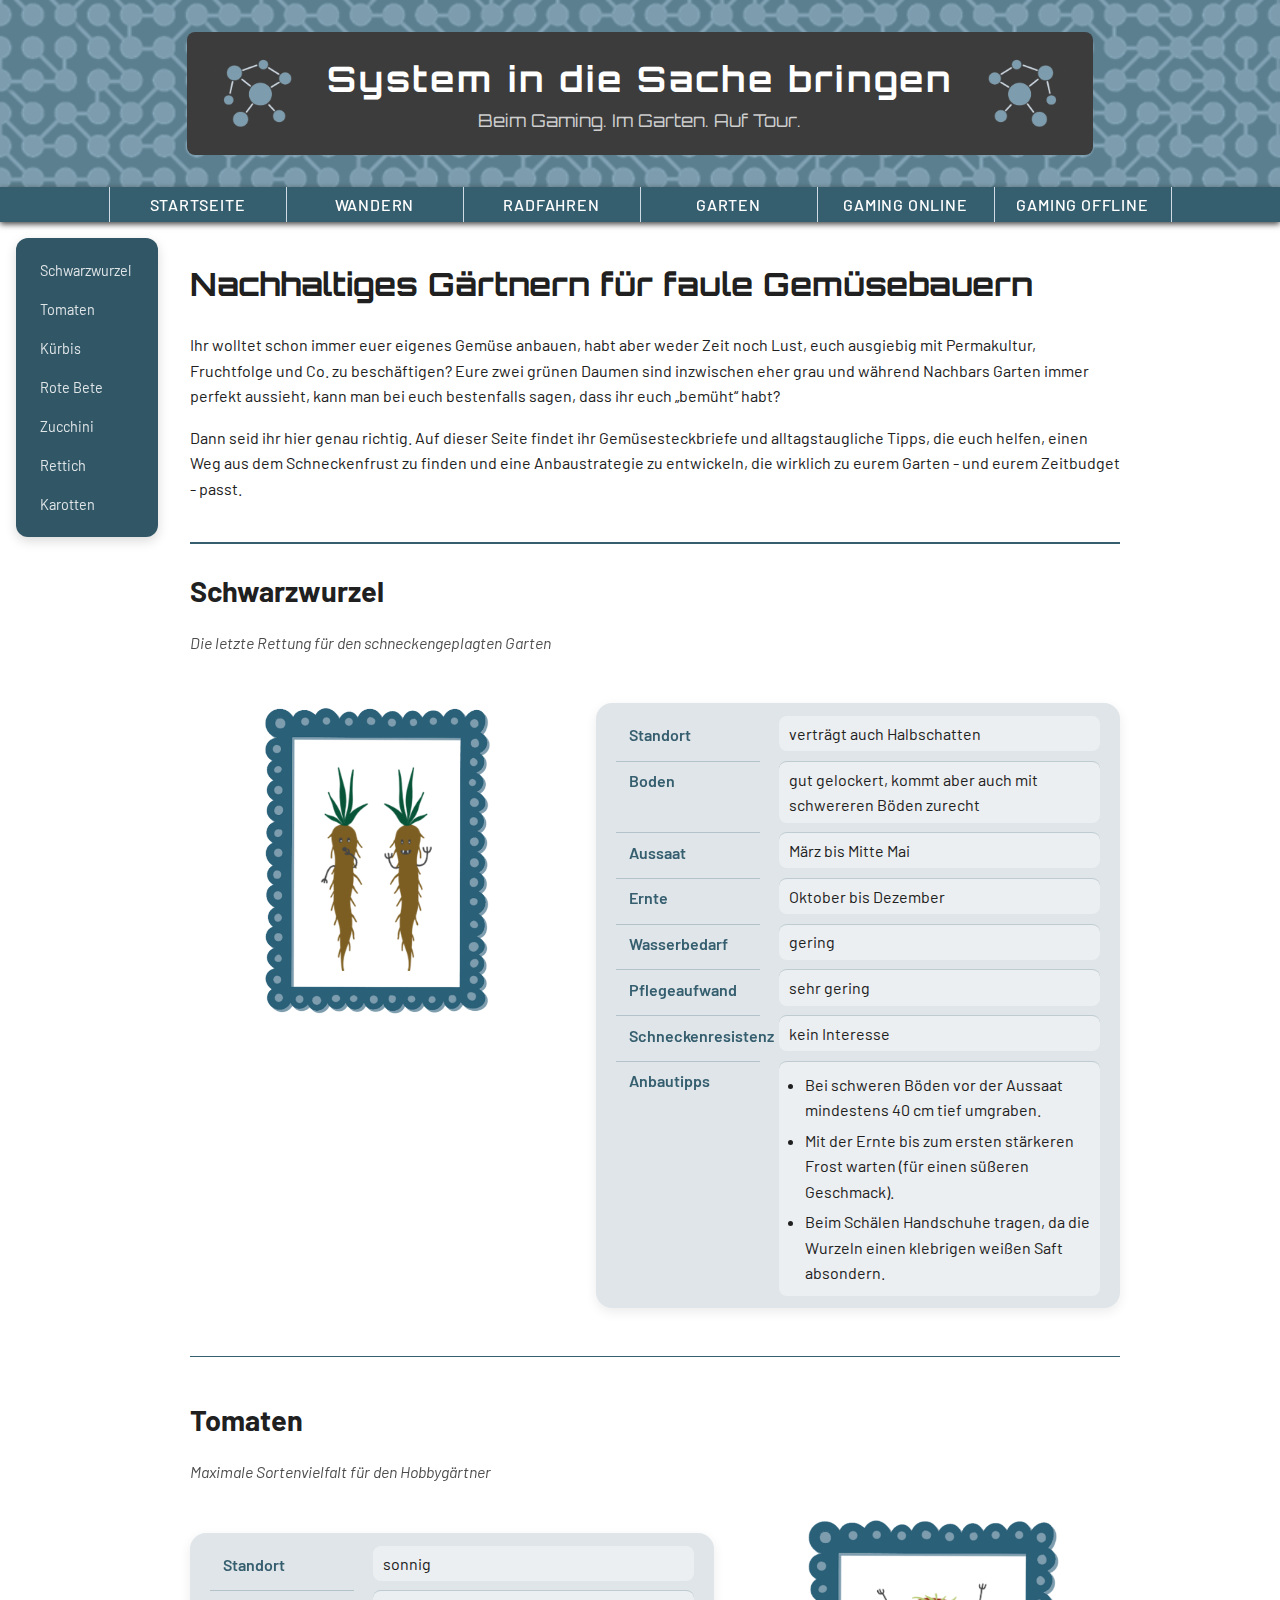
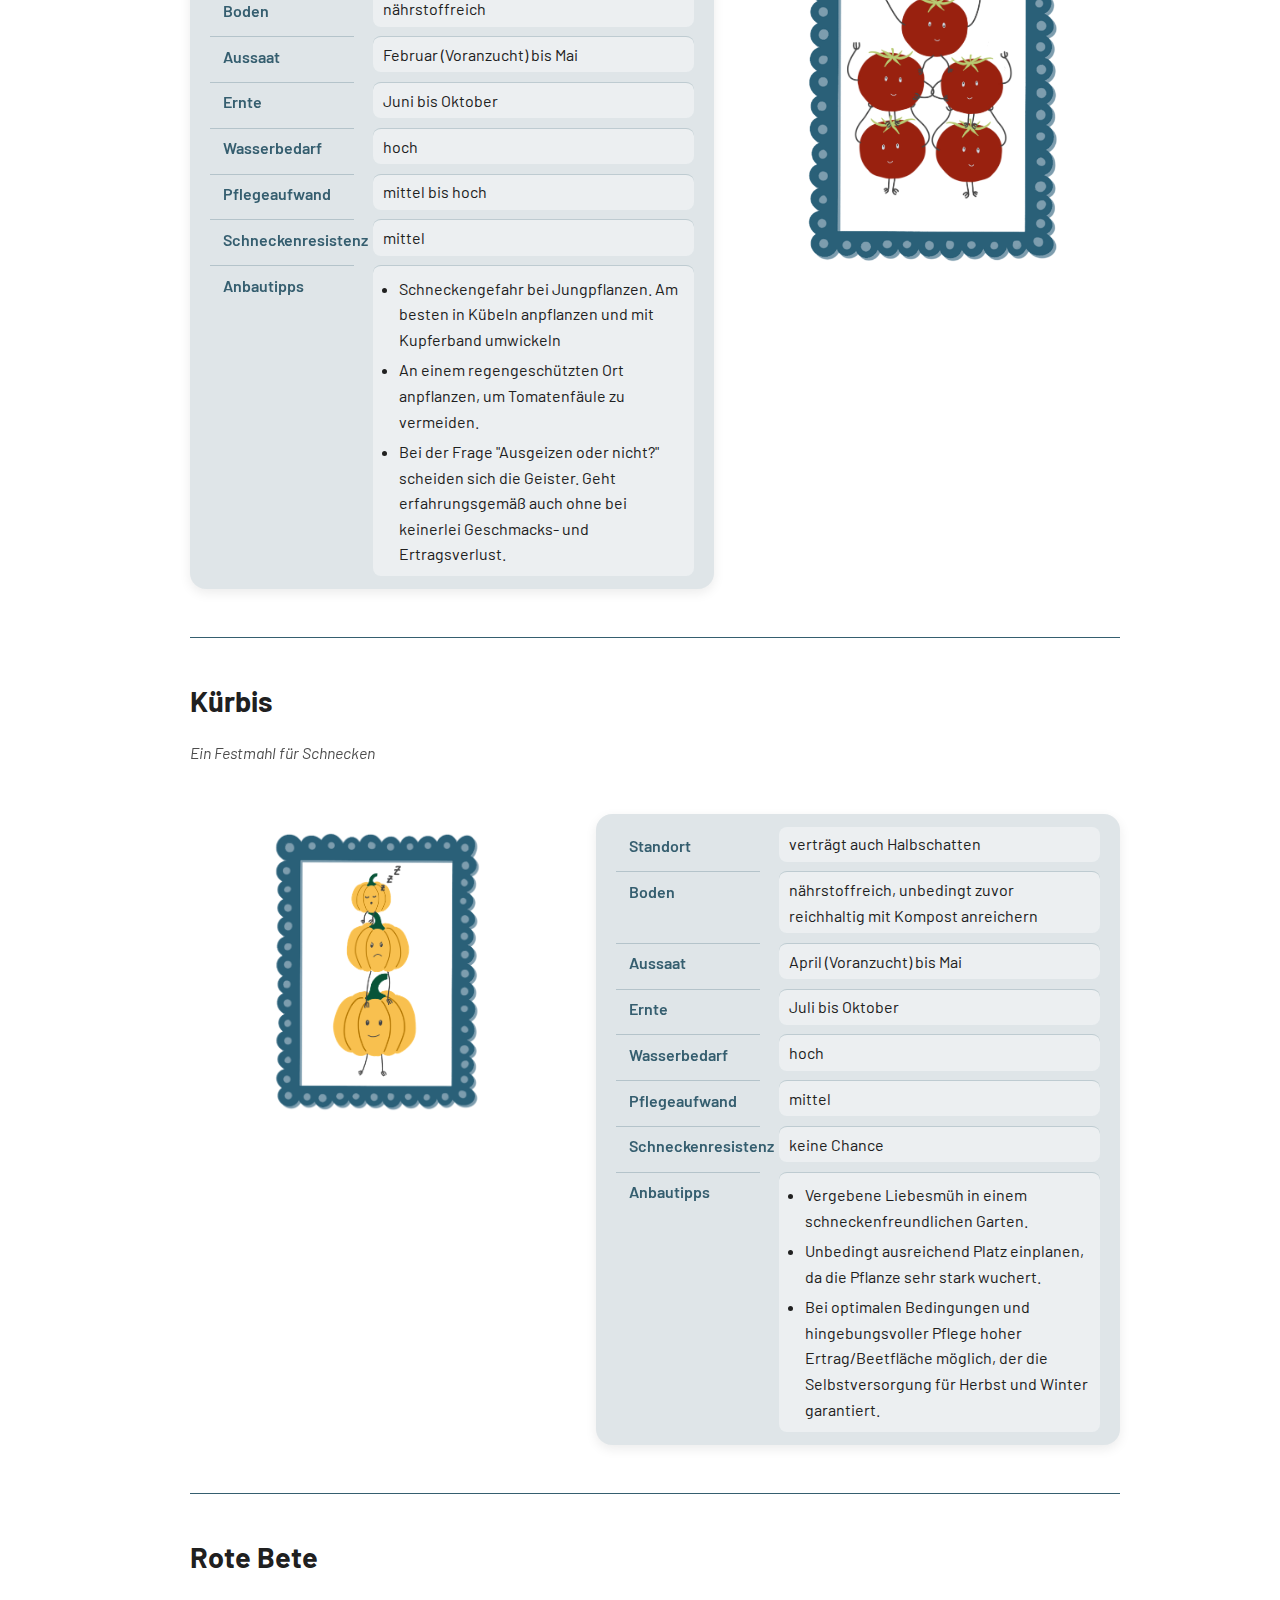
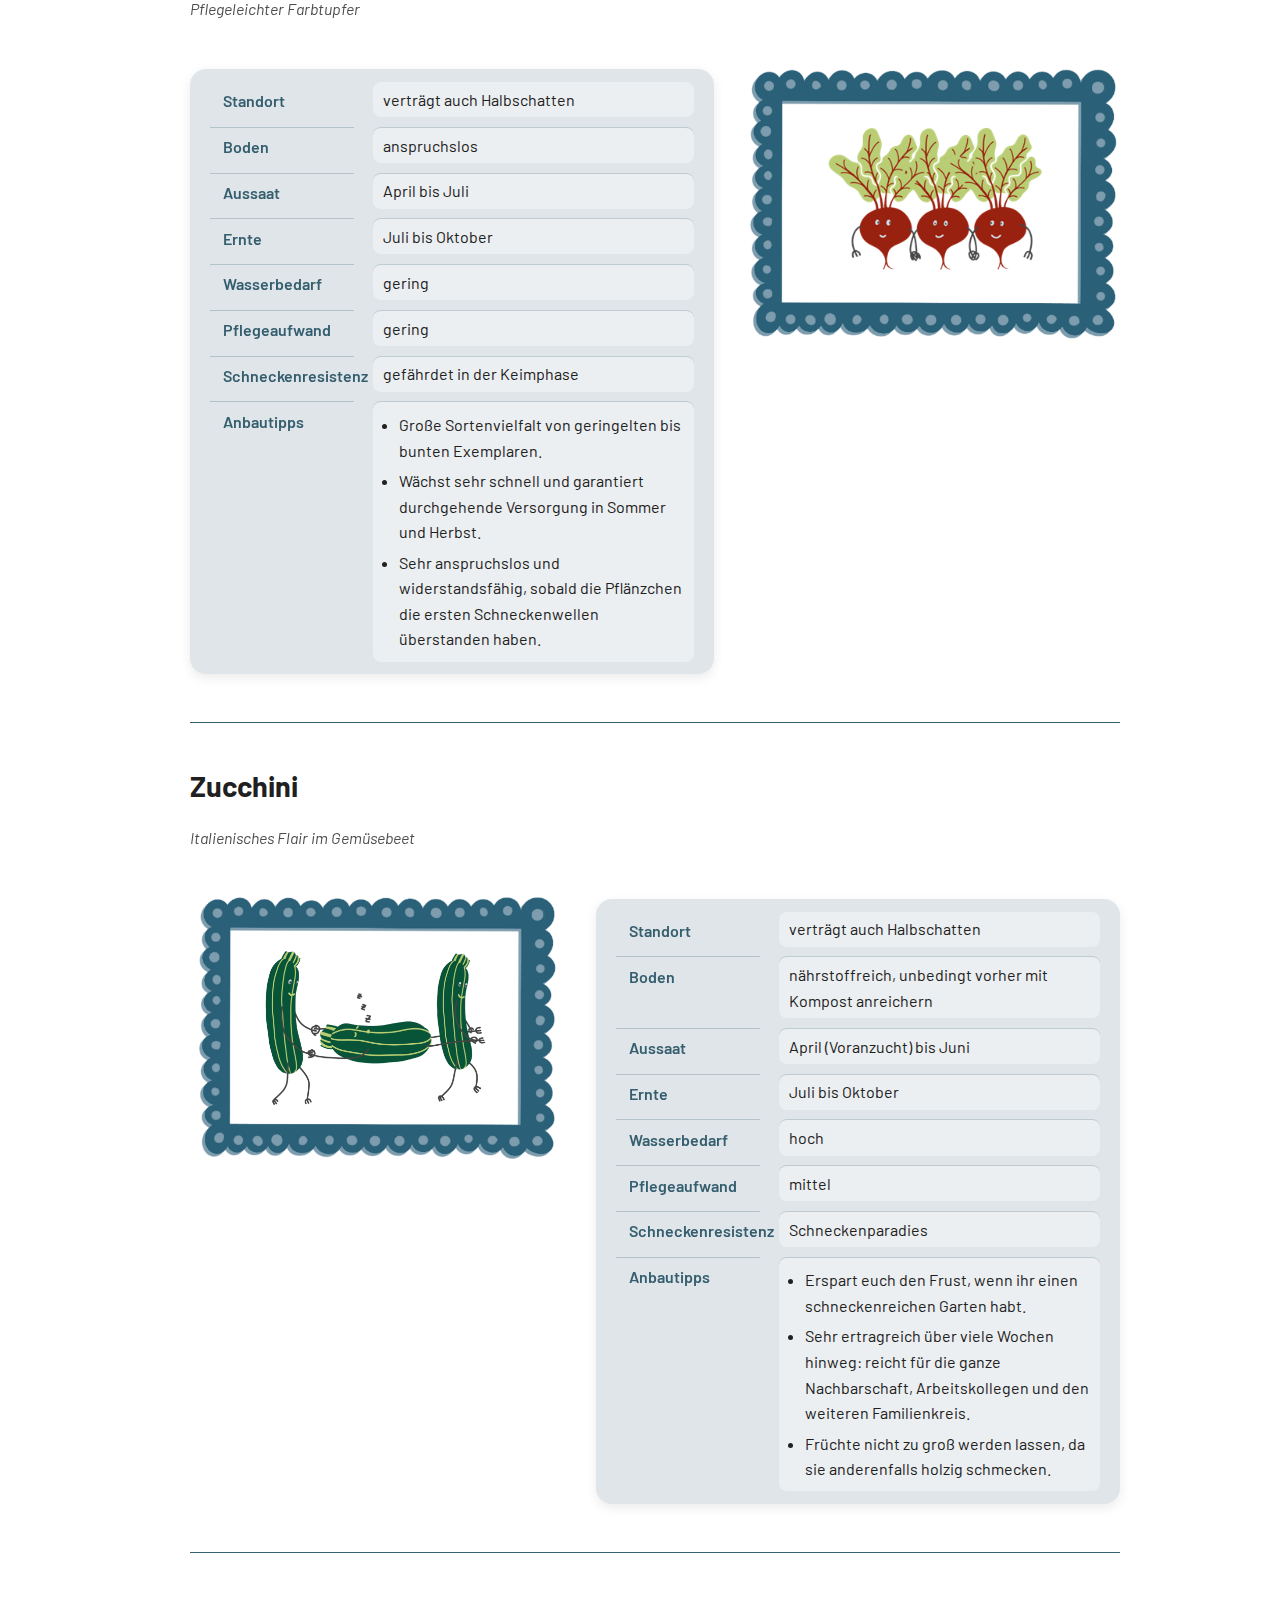
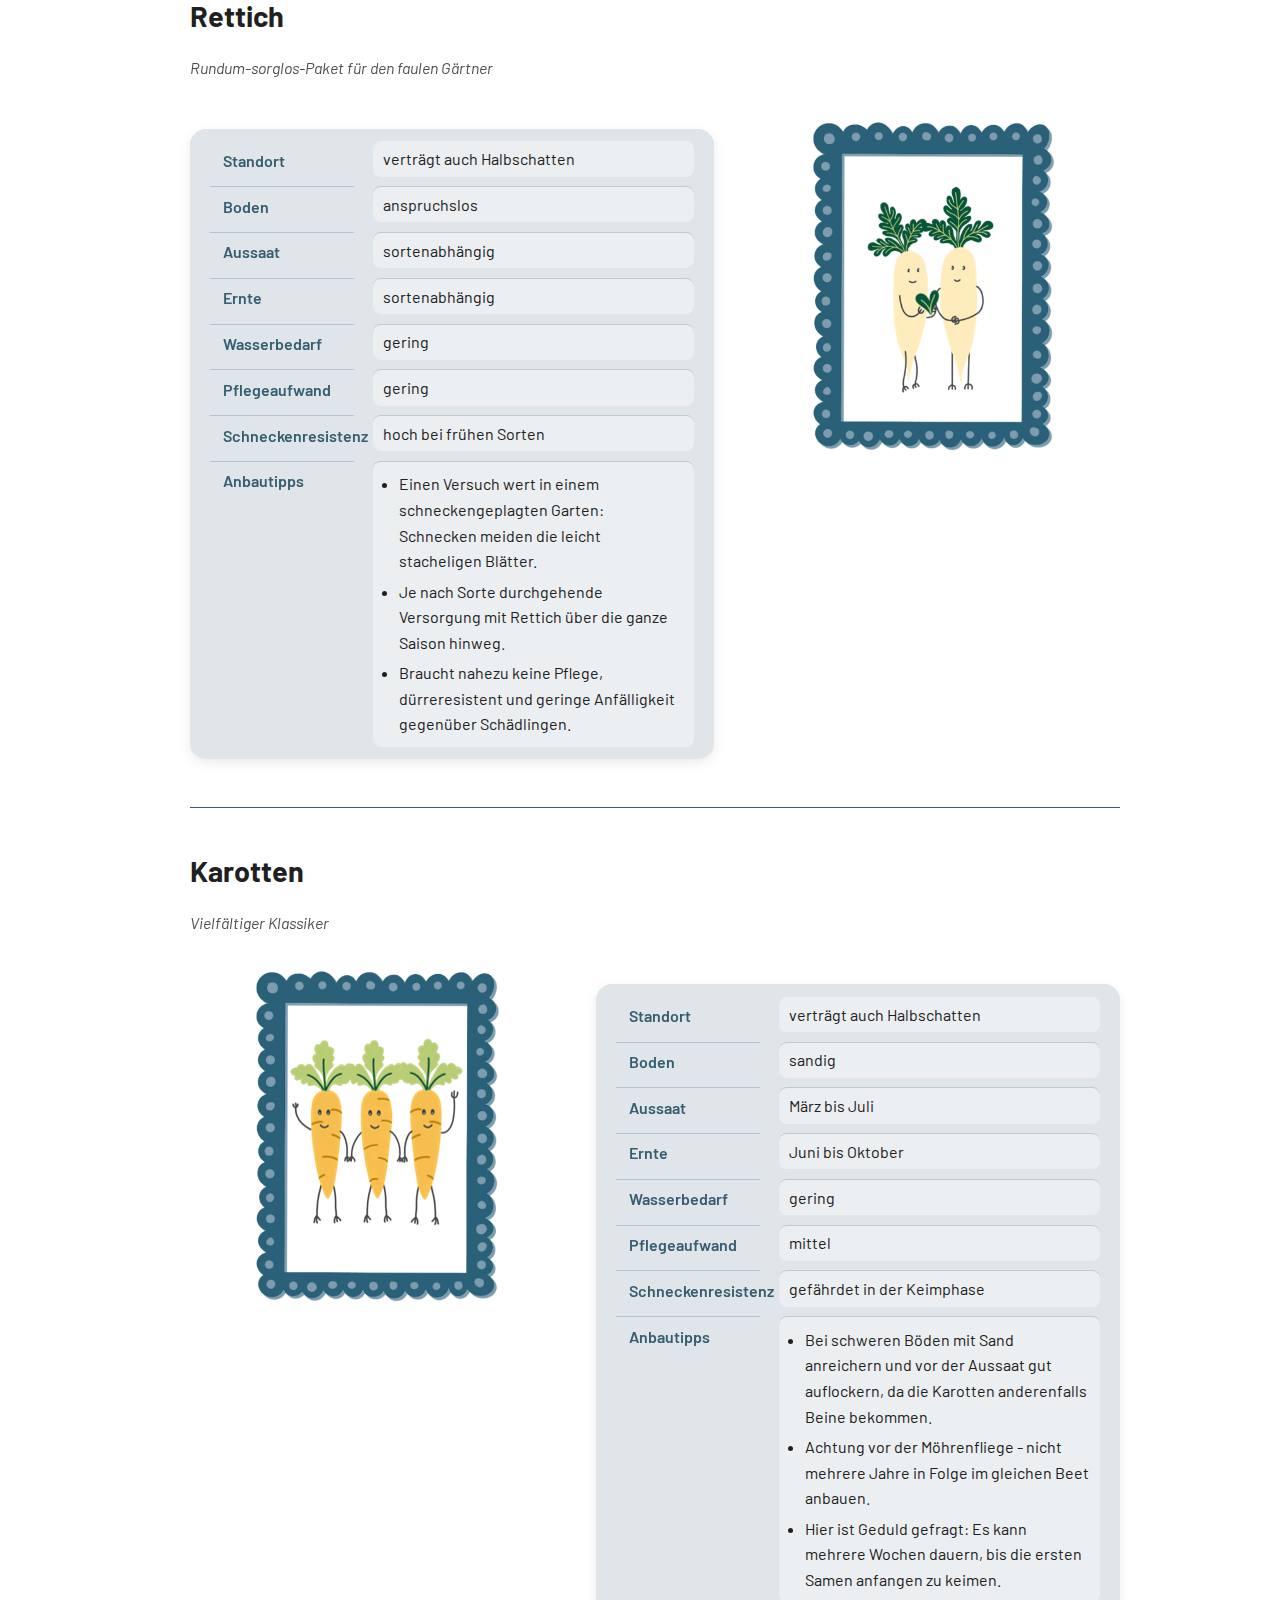
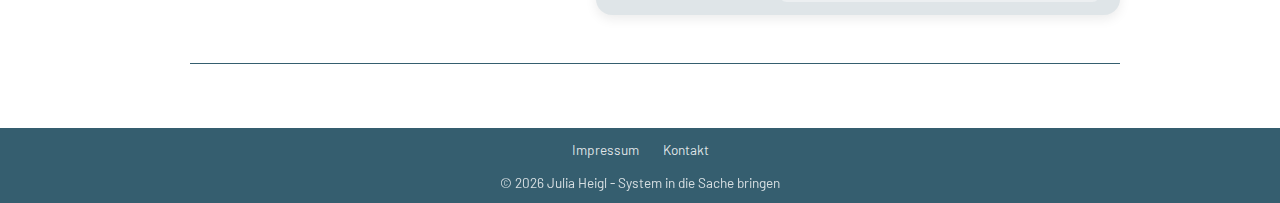
<file: garten.html>
<!DOCTYPE html>
<html lang="de">

<head>
    <meta charset="utf-8">
    <meta name="viewport" content="width=device-width, initial-scale=1.0">
    <meta name="description" content="Thematischer Blog über System im Garten, beim Gaming und auf Tour.">

    <title>System in die Sache bringen</title>

    <link rel="icon" href="assets/images/global/neuron.png">
    <link rel="stylesheet" href="assets/css/basics.css">
    <link rel="stylesheet" href="assets/css/themes.css">

    <script src="assets/js/header.js" defer></script>
    <script src="assets/js/side-nav.js" defer></script>
    <script src="assets/js/footer.js" defer></script>

    <link rel="preconnect" href="https://fonts.googleapis.com">
    <link rel="preconnect" href="https://fonts.gstatic.com" crossorigin>
    <link
        href="https://fonts.googleapis.com/css2?family=Barlow:ital,wght@0,100;0,200;0,300;0,400;0,500;0,600;0,700;0,800;0,900;1,100;1,200;1,300;1,400;1,500;1,600;1,700;1,800;1,900&family=Source+Code+Pro:ital,wght@0,200..900;1,200..900&display=swap"
        rel="stylesheet">
    <link
        href="https://fonts.googleapis.com/css2?family=Barlow:ital,wght@0,100;0,200;0,300;0,400;0,500;0,600;0,700;0,800;0,900;1,100;1,200;1,300;1,400;1,500;1,600;1,700;1,800;1,900&family=Orbitron:wght@400..900&family=Source+Code+Pro:ital,wght@0,200..900;1,200..900&display=swap"
        rel="stylesheet">

</head>

<body>
    <a href="#hauptinhalt" class="versteckt skip-link">
        Zum Hauptinhalt springen
    </a>
    <site-header></site-header>

    <main class="seitenlayout garten">

        <button class="button-side-nav" aria-label="Seitennavigation öffnen" aria-expanded="false"
            aria-controls="seitennavigation-garten">
            Inhalt anzeigen
        </button>

        <nav class="side-nav" id="seitennavigation-garten" aria-label="Seitennavigation">
            <div class="inner-side-nav">
                <button class="button-side-nav-close" aria-label="Seitennavigation schließen">✕</button>
                <ul>
                    <li><a href="#schwarzwurzel">Schwarzwurzel</a></li>
                    <li><a href="#tomaten">Tomaten</a></li>
                    <li><a href="#kuerbis">Kürbis</a></li>
                    <li><a href="#rote-bete">Rote Bete</a></li>
                    <li><a href="#zucchini">Zucchini</a></li>
                    <li><a href="#rettich">Rettich</a></li>
                    <li><a href="#karotten">Karotten</a></li>
                </ul>
            </div>
        </nav>

        <section class="content" id="hauptinhalt">
            <h1>Nachhaltiges Gärtnern für faule Gemüsebauern</h1>
            <p>
                Ihr wolltet schon immer euer eigenes Gemüse anbauen, habt aber weder Zeit noch Lust, euch ausgiebig mit
                Permakultur, Fruchtfolge und Co. zu beschäftigen?
                Eure zwei grünen Daumen sind inzwischen eher grau und während Nachbars Garten immer perfekt aussieht,
                kann man bei euch bestenfalls sagen, dass ihr euch „bemüht“ habt?
            </p>
            <p>
                Dann seid ihr hier genau richtig.
                Auf dieser Seite findet ihr Gemüsesteckbriefe und alltagstaugliche Tipps, die euch helfen,
                einen Weg aus dem Schneckenfrust zu finden und eine Anbaustrategie zu entwickeln, die wirklich zu eurem
                Garten - und eurem Zeitbudget - passt.
            </p>

            <article class="pflanze" id="schwarzwurzel" tabindex="-1">
                <h2>Schwarzwurzel</h2>

                <p class="garten-kurzbeschreibung">
                    Die letzte Rettung für den schneckengeplagten Garten
                </p>

                <div class="garten-bild-wrapper garten-bild-hoch">
                    <img src="assets/images/garten/schwarzwurzel.png" alt="Illustration von Schwarzwurzeln">
                </div>

                <dl>
                    <dt>Standort</dt>
                    <dd>verträgt auch Halbschatten</dd>

                    <dt>Boden</dt>
                    <dd>gut gelockert, kommt aber auch mit schwereren Böden zurecht</dd>

                    <dt>Aussaat</dt>
                    <dd>März bis Mitte Mai</dd>

                    <dt>Ernte</dt>
                    <dd>Oktober bis Dezember</dd>

                    <dt>Wasserbedarf</dt>
                    <dd>gering</dd>

                    <dt>Pflegeaufwand</dt>
                    <dd>sehr gering</dd>

                    <dt>Schneckenresistenz</dt>
                    <dd>kein Interesse</dd>

                    <dt>Anbautipps</dt>
                    <dd>
                        <ul>
                            <li>Bei schweren Böden vor der Aussaat mindestens 40 cm tief umgraben.</li>
                            <li>Mit der Ernte bis zum ersten stärkeren Frost warten (für einen süßeren Geschmack).</li>
                            <li>Beim Schälen Handschuhe tragen, da die Wurzeln einen klebrigen weißen Saft absondern.
                            </li>
                        </ul>
                    </dd>
                </dl>
            </article>

            <article class="pflanze" id="tomaten" tabindex="-1">
                <h2>Tomaten</h2>

                <p class="garten-kurzbeschreibung">
                    Maximale Sortenvielfalt für den Hobbygärtner
                </p>

                <div class="garten-bild-wrapper garten-bild-hoch">
                    <img src="assets/images/garten/tomaten.png" alt="Illustration von Tomaten">
                </div>

                <dl>
                    <dt>Standort</dt>
                    <dd>sonnig</dd>

                    <dt>Boden</dt>
                    <dd>nährstoffreich</dd>

                    <dt>Aussaat</dt>
                    <dd>Februar (Voranzucht) bis Mai</dd>

                    <dt>Ernte</dt>
                    <dd>Juni bis Oktober</dd>

                    <dt>Wasserbedarf</dt>
                    <dd>hoch</dd>

                    <dt>Pflegeaufwand</dt>
                    <dd>mittel bis hoch</dd>

                    <dt>Schneckenresistenz</dt>
                    <dd>mittel</dd>

                    <dt>Anbautipps</dt>
                    <dd>
                        <ul>
                            <li>Schneckengefahr bei Jungpflanzen. Am besten in Kübeln anpflanzen und mit Kupferband
                                umwickeln</li>
                            <li>An einem regengeschützten Ort anpflanzen, um Tomatenfäule zu vermeiden.</li>
                            <li>Bei der Frage "Ausgeizen oder nicht?" scheiden sich die Geister. Geht erfahrungsgemäß
                                auch ohne bei keinerlei Geschmacks- und Ertragsverlust.</li>
                        </ul>
                    </dd>
                </dl>
            </article>

            <article class="pflanze" id="kuerbis" tabindex="-1">
                <h2>Kürbis</h2>

                <p class="garten-kurzbeschreibung">
                    Ein Festmahl für Schnecken
                </p>

                <div class="garten-bild-wrapper garten-bild-hoch">
                    <img src="assets/images/garten/kuerbis.png" alt="Illustration von Kürbissen">
                </div>

                <dl>
                    <dt>Standort</dt>
                    <dd>verträgt auch Halbschatten</dd>

                    <dt>Boden</dt>
                    <dd>nährstoffreich, unbedingt zuvor reichhaltig mit Kompost anreichern</dd>

                    <dt>Aussaat</dt>
                    <dd>April (Voranzucht) bis Mai</dd>

                    <dt>Ernte</dt>
                    <dd>Juli bis Oktober</dd>

                    <dt>Wasserbedarf</dt>
                    <dd>hoch</dd>

                    <dt>Pflegeaufwand</dt>
                    <dd>mittel</dd>

                    <dt>Schneckenresistenz</dt>
                    <dd>keine Chance</dd>

                    <dt>Anbautipps</dt>
                    <dd>
                        <ul>
                            <li>Vergebene Liebesmüh in einem schneckenfreundlichen Garten.</li>
                            <li>Unbedingt ausreichend Platz einplanen, da die Pflanze sehr stark wuchert.</li>
                            <li>Bei optimalen Bedingungen und hingebungsvoller Pflege hoher Ertrag/Beetfläche möglich,
                                der die Selbstversorgung für Herbst und Winter garantiert.</li>
                        </ul>
                    </dd>
                </dl>
            </article>

            <article class="pflanze" id="rote-bete" tabindex="-1">
                <h2>Rote Bete</h2>

                <p class="garten-kurzbeschreibung">
                    Pflegeleichter Farbtupfer
                </p>

                <div class="garten-bild-wrapper garten-bild-quer">
                    <img src="assets/images/garten/rote-bete.png" alt="Illustration von Roter Bete">
                </div>

                <dl>
                    <dt>Standort</dt>
                    <dd>verträgt auch Halbschatten</dd>

                    <dt>Boden</dt>
                    <dd>anspruchslos</dd>

                    <dt>Aussaat</dt>
                    <dd>April bis Juli</dd>

                    <dt>Ernte</dt>
                    <dd>Juli bis Oktober</dd>

                    <dt>Wasserbedarf</dt>
                    <dd>gering</dd>

                    <dt>Pflegeaufwand</dt>
                    <dd>gering</dd>

                    <dt>Schneckenresistenz</dt>
                    <dd>gefährdet in der Keimphase</dd>

                    <dt>Anbautipps</dt>
                    <dd>
                        <ul>
                            <li>Große Sortenvielfalt von geringelten bis bunten Exemplaren.</li>
                            <li>Wächst sehr schnell und garantiert durchgehende Versorgung in Sommer und Herbst.</li>
                            <li>Sehr anspruchslos und widerstandsfähig, sobald die Pflänzchen die ersten Schneckenwellen
                                überstanden haben.</li>
                        </ul>
                    </dd>
                </dl>
            </article>

            <article class="pflanze" id="zucchini" tabindex="-1">
                <h2>Zucchini</h2>

                <p class="garten-kurzbeschreibung">
                    Italienisches Flair im Gemüsebeet
                </p>

                <div class="garten-bild-wrapper garten-bild-quer">
                    <img src="assets/images/garten/zucchini.png" alt="Illustration von Zucchini">
                </div>

                <dl>
                    <dt>Standort</dt>
                    <dd>verträgt auch Halbschatten</dd>

                    <dt>Boden</dt>
                    <dd>nährstoffreich, unbedingt vorher mit Kompost anreichern</dd>

                    <dt>Aussaat</dt>
                    <dd>April (Voranzucht) bis Juni</dd>

                    <dt>Ernte</dt>
                    <dd>Juli bis Oktober</dd>

                    <dt>Wasserbedarf</dt>
                    <dd>hoch</dd>

                    <dt>Pflegeaufwand</dt>
                    <dd>mittel</dd>

                    <dt>Schneckenresistenz</dt>
                    <dd>Schneckenparadies</dd>

                    <dt>Anbautipps</dt>
                    <dd>
                        <ul>
                            <li>Erspart euch den Frust, wenn ihr einen schneckenreichen Garten habt.</li>
                            <li>Sehr ertragreich über viele Wochen hinweg: reicht für die ganze Nachbarschaft,
                                Arbeitskollegen und den weiteren Familienkreis.</li>
                            <li>Früchte nicht zu groß werden lassen, da sie anderenfalls holzig schmecken.</li>
                        </ul>
                    </dd>
                </dl>
            </article>

            <article class="pflanze" id="rettich" tabindex="-1">
                <h2>Rettich</h2>

                <p class="garten-kurzbeschreibung">
                    Rundum-sorglos-Paket für den faulen Gärtner
                </p>

                <div class="garten-bild-wrapper garten-bild-hoch">
                    <img src="assets/images/garten/rettich.png" alt="Illustration von Rettich">
                </div>

                <dl>
                    <dt>Standort</dt>
                    <dd>verträgt auch Halbschatten</dd>

                    <dt>Boden</dt>
                    <dd>anspruchslos</dd>

                    <dt>Aussaat</dt>
                    <dd>sortenabhängig</dd>

                    <dt>Ernte</dt>
                    <dd>sortenabhängig</dd>

                    <dt>Wasserbedarf</dt>
                    <dd>gering</dd>

                    <dt>Pflegeaufwand</dt>
                    <dd>gering</dd>

                    <dt>Schneckenresistenz</dt>
                    <dd>hoch bei frühen Sorten</dd>

                    <dt>Anbautipps</dt>
                    <dd>
                        <ul>
                            <li>Einen Versuch wert in einem schneckengeplagten Garten: Schnecken meiden die leicht
                                stacheligen Blätter.</li>
                            <li>Je nach Sorte durchgehende Versorgung mit Rettich über die ganze Saison hinweg.</li>
                            <li>Braucht nahezu keine Pflege, dürreresistent und geringe Anfälligkeit gegenüber
                                Schädlingen.</li>
                        </ul>
                    </dd>
                </dl>
            </article>

            <article class="pflanze" id="karotten" tabindex="-1">
                <h2>Karotten</h2>

                <p class="garten-kurzbeschreibung">
                    Vielfältiger Klassiker
                </p>

                <div class="garten-bild-wrapper garten-bild-hoch">
                    <img src="assets/images/garten/karotten.png" alt="Illustration von Karotten">
                </div>

                <dl>
                    <dt>Standort</dt>
                    <dd>verträgt auch Halbschatten</dd>

                    <dt>Boden</dt>
                    <dd>sandig</dd>

                    <dt>Aussaat</dt>
                    <dd>März bis Juli</dd>

                    <dt>Ernte</dt>
                    <dd>Juni bis Oktober</dd>

                    <dt>Wasserbedarf</dt>
                    <dd>gering</dd>

                    <dt>Pflegeaufwand</dt>
                    <dd>mittel</dd>

                    <dt>Schneckenresistenz</dt>
                    <dd>gefährdet in der Keimphase</dd>

                    <dt>Anbautipps</dt>
                    <dd>
                        <ul>
                            <li>Bei schweren Böden mit Sand anreichern und vor der Aussaat gut auflockern, da die
                                Karotten anderenfalls Beine bekommen.</li>
                            <li>Achtung vor der Möhrenfliege - nicht mehrere Jahre in Folge im gleichen Beet anbauen.
                            </li>
                            <li>Hier ist Geduld gefragt: Es kann mehrere Wochen dauern, bis die ersten Samen anfangen zu
                                keimen.</li>
                        </ul>
                    </dd>
                </dl>
            </article>
        </section>
    </main>


    <site-footer></site-footer>

</body>

</html>
</file>
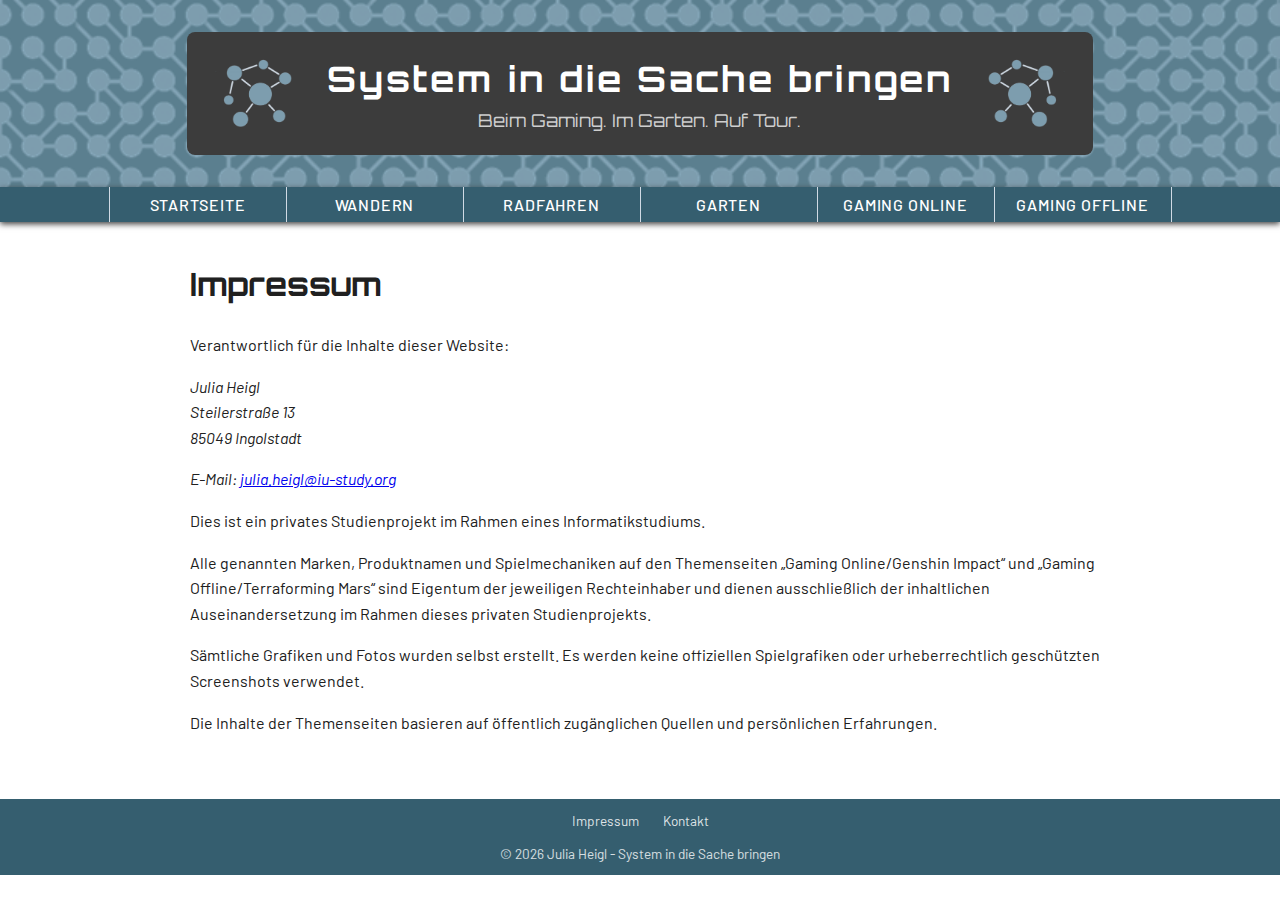
<file: impressum.html>
<!DOCTYPE html>
<html lang="de">

<head>
    <meta charset="utf-8">
    <meta name="viewport" content="width=device-width, initial-scale=1.0">
    <meta name="description" content="Thematischer Blog über System im Garten, beim Gaming und auf Tour.">

    <title>System in die Sache bringen</title>

    <link rel="icon" href="assets/images/global/neuron.png">
    <link rel="stylesheet" href="assets/css/basics.css">
    <link rel="stylesheet" href="assets/css/themes.css">

    <script src="assets/js/header.js" defer></script>
    <script src="assets/js/footer.js" defer></script>

    <link rel="preconnect" href="https://fonts.googleapis.com">
    <link rel="preconnect" href="https://fonts.gstatic.com" crossorigin>
    <link
        href="https://fonts.googleapis.com/css2?family=Barlow:ital,wght@0,100;0,200;0,300;0,400;0,500;0,600;0,700;0,800;0,900;1,100;1,200;1,300;1,400;1,500;1,600;1,700;1,800;1,900&family=Source+Code+Pro:ital,wght@0,200..900;1,200..900&display=swap"
        rel="stylesheet">
    <link
        href="https://fonts.googleapis.com/css2?family=Barlow:ital,wght@0,100;0,200;0,300;0,400;0,500;0,600;0,700;0,800;0,900;1,100;1,200;1,300;1,400;1,500;1,600;1,700;1,800;1,900&family=Orbitron:wght@400..900&family=Source+Code+Pro:ital,wght@0,200..900;1,200..900&display=swap"
        rel="stylesheet">

</head>

<body>
    <a href="#hauptinhalt" class="versteckt skip-link">
        Zum Hauptinhalt springen
    </a>
    <site-header></site-header>

    <main class="seitenlayout" id="hauptinhalt">
        <section class="content">
            <h1>Impressum</h1>
            <p>Verantwortlich für die Inhalte dieser Website:</p>
            <address>
                <p>
                    Julia Heigl<br>
                    Steilerstraße 13<br>
                    85049 Ingolstadt
                </p>

                <p>
                    E-Mail: <a href="mailto:julia.heigl@iu-study.org">julia.heigl@iu-study.org</a>
                </p>
            </address>

            <p>
                Dies ist ein privates Studienprojekt im Rahmen eines Informatikstudiums.
            </p>

            <p>
                Alle genannten Marken, Produktnamen und Spielmechaniken auf den Themenseiten
                „Gaming Online/Genshin Impact“ und „Gaming Offline/Terraforming Mars“ sind
                Eigentum der jeweiligen Rechteinhaber und dienen ausschließlich der inhaltlichen
                Auseinandersetzung im Rahmen dieses privaten Studienprojekts.
            </p>

            <p>
                Sämtliche Grafiken und Fotos wurden selbst erstellt.
                Es werden keine offiziellen Spielgrafiken oder urheberrechtlich
                geschützten Screenshots verwendet.
            </p>

            <p>
                Die Inhalte der Themenseiten basieren auf öffentlich zugänglichen Quellen
                und persönlichen Erfahrungen.
            </p>
        </section>
    </main>


    <site-footer></site-footer>

</body>

</html>
</file>
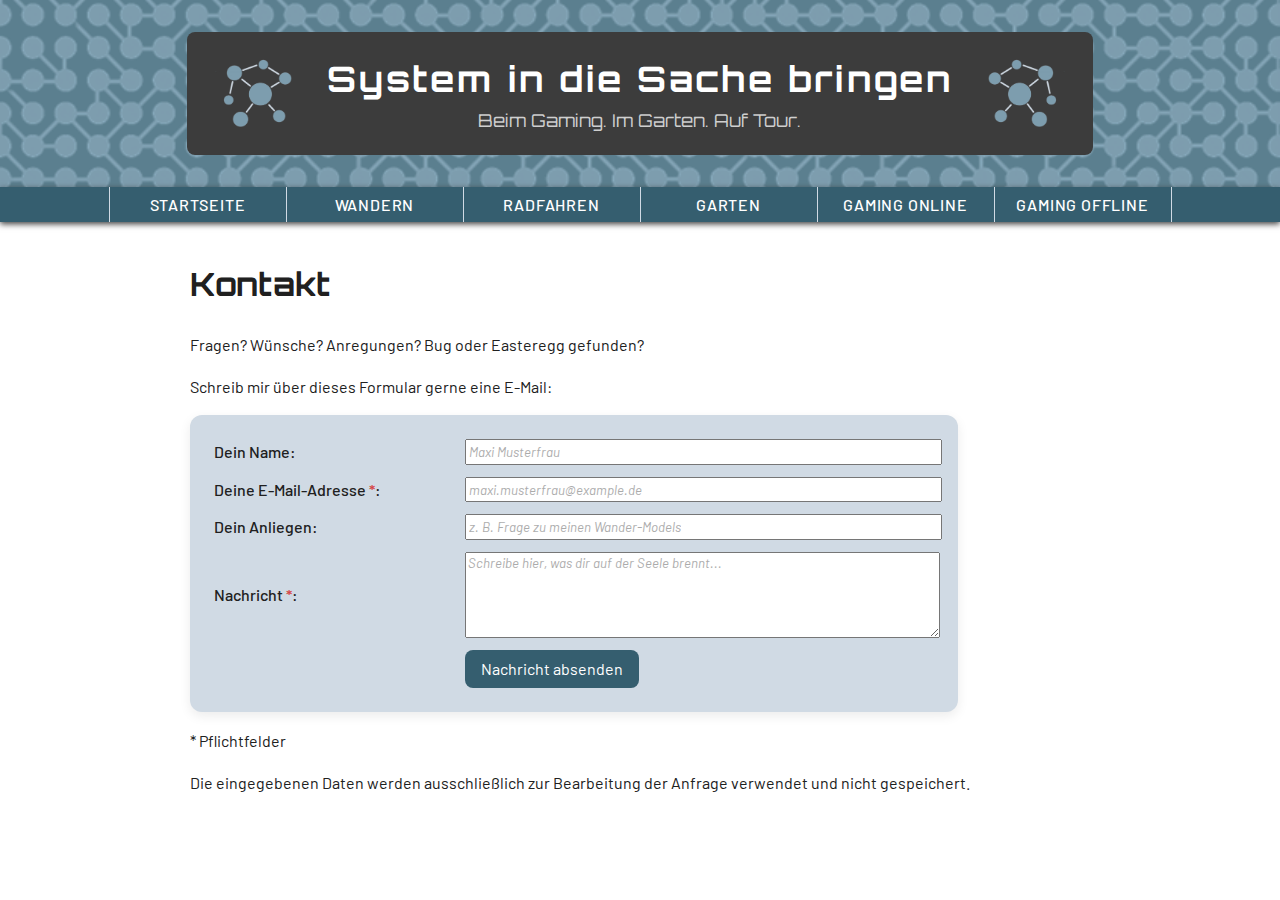
<file: kontakt.html>
<!DOCTYPE html>
<html lang="de">

<head>
    <meta charset="utf-8">
    <meta name="viewport" content="width=device-width, initial-scale=1.0">
    <meta name="description" content="Thematischer Blog über System im Garten, beim Gaming und auf Tour.">

    <title>System in die Sache bringen</title>

    <link rel="icon" href="assets/images/global/neuron.png">
    <link rel="stylesheet" href="assets/css/basics.css">
    <link rel="stylesheet" href="assets/css/themes.css">

    <script src="assets/js/header.js" defer></script>
    <script src="assets/js/kontakt.js" defer></script>
    <script src="assets/js/header.js" defer></script>

    <link rel="preconnect" href="https://fonts.googleapis.com">
    <link rel="preconnect" href="https://fonts.gstatic.com" crossorigin>
    <link
        href="https://fonts.googleapis.com/css2?family=Barlow:ital,wght@0,100;0,200;0,300;0,400;0,500;0,600;0,700;0,800;0,900;1,100;1,200;1,300;1,400;1,500;1,600;1,700;1,800;1,900&family=Source+Code+Pro:ital,wght@0,200..900;1,200..900&display=swap"
        rel="stylesheet">
    <link
        href="https://fonts.googleapis.com/css2?family=Barlow:ital,wght@0,100;0,200;0,300;0,400;0,500;0,600;0,700;0,800;0,900;1,100;1,200;1,300;1,400;1,500;1,600;1,700;1,800;1,900&family=Orbitron:wght@400..900&family=Source+Code+Pro:ital,wght@0,200..900;1,200..900&display=swap"
        rel="stylesheet">

</head>

<body>
    <a href="#hauptinhalt" class="versteckt skip-link">
        Zum Hauptinhalt springen
    </a>
    <site-header></site-header>

    <main class="seitenlayout kontakt" id="hauptinhalt">
        <section class="content">
            <h1>Kontakt</h1>
            <p>
                Fragen? Wünsche? Anregungen? Bug oder Easteregg gefunden?
            </p>
            <p>
                Schreib mir über dieses Formular gerne eine E-Mail:
            </p>

            <form class="kontakt-formular">
                <fieldset>
                    <legend class="versteckt">Kontaktformular</legend>
                    <label for="form-name">Dein Name:</label>
                    <input type="text" id="form-name" name="form-name" placeholder="Maxi Musterfrau">
                    <label for="form-email">Deine E-Mail-Adresse<span aria-hidden="true">*</span>:</label>
                    <input type="email" id="form-email" name="form-email" required aria-required="true"
                        placeholder="maxi.musterfrau@example.de">
                    <label for="form-anliegen">Dein Anliegen:</label>
                    <input type="text" id="form-anliegen" name="form-anliegen"
                        placeholder="z. B. Frage zu meinen Wander-Models">
                    <label for="form-nachricht">Nachricht<span aria-hidden="true">*</span>:</label>
                    <textarea id="form-nachricht" name="form-nachricht" rows="5" required aria-required="true"
                        placeholder="Schreibe hier, was dir auf der Seele brennt..."></textarea>
                    <input type="submit" value="Nachricht absenden">
                </fieldset>
            </form>

            <p>
                * Pflichtfelder
            </p>

            <p>
                Die eingegebenen Daten werden ausschließlich zur Bearbeitung der Anfrage verwendet
                und nicht gespeichert.
            </p>

            <div class="kontakt-form-gesendet" hidden aria-live="polite">
                <h2>Nachricht abgeschickt</h2>
                <p>
                    Vielen Dank für deine Nachricht!
                    Dieses Kontaktformular ist Teil eines Studienprojekts.
                    Es werden keine Daten gespeichert und keine E-Mails versendet.
                </p>
            </div>

        </section>
    </main>

    <site-footer></site-footer>

</body>

</html>
</file>
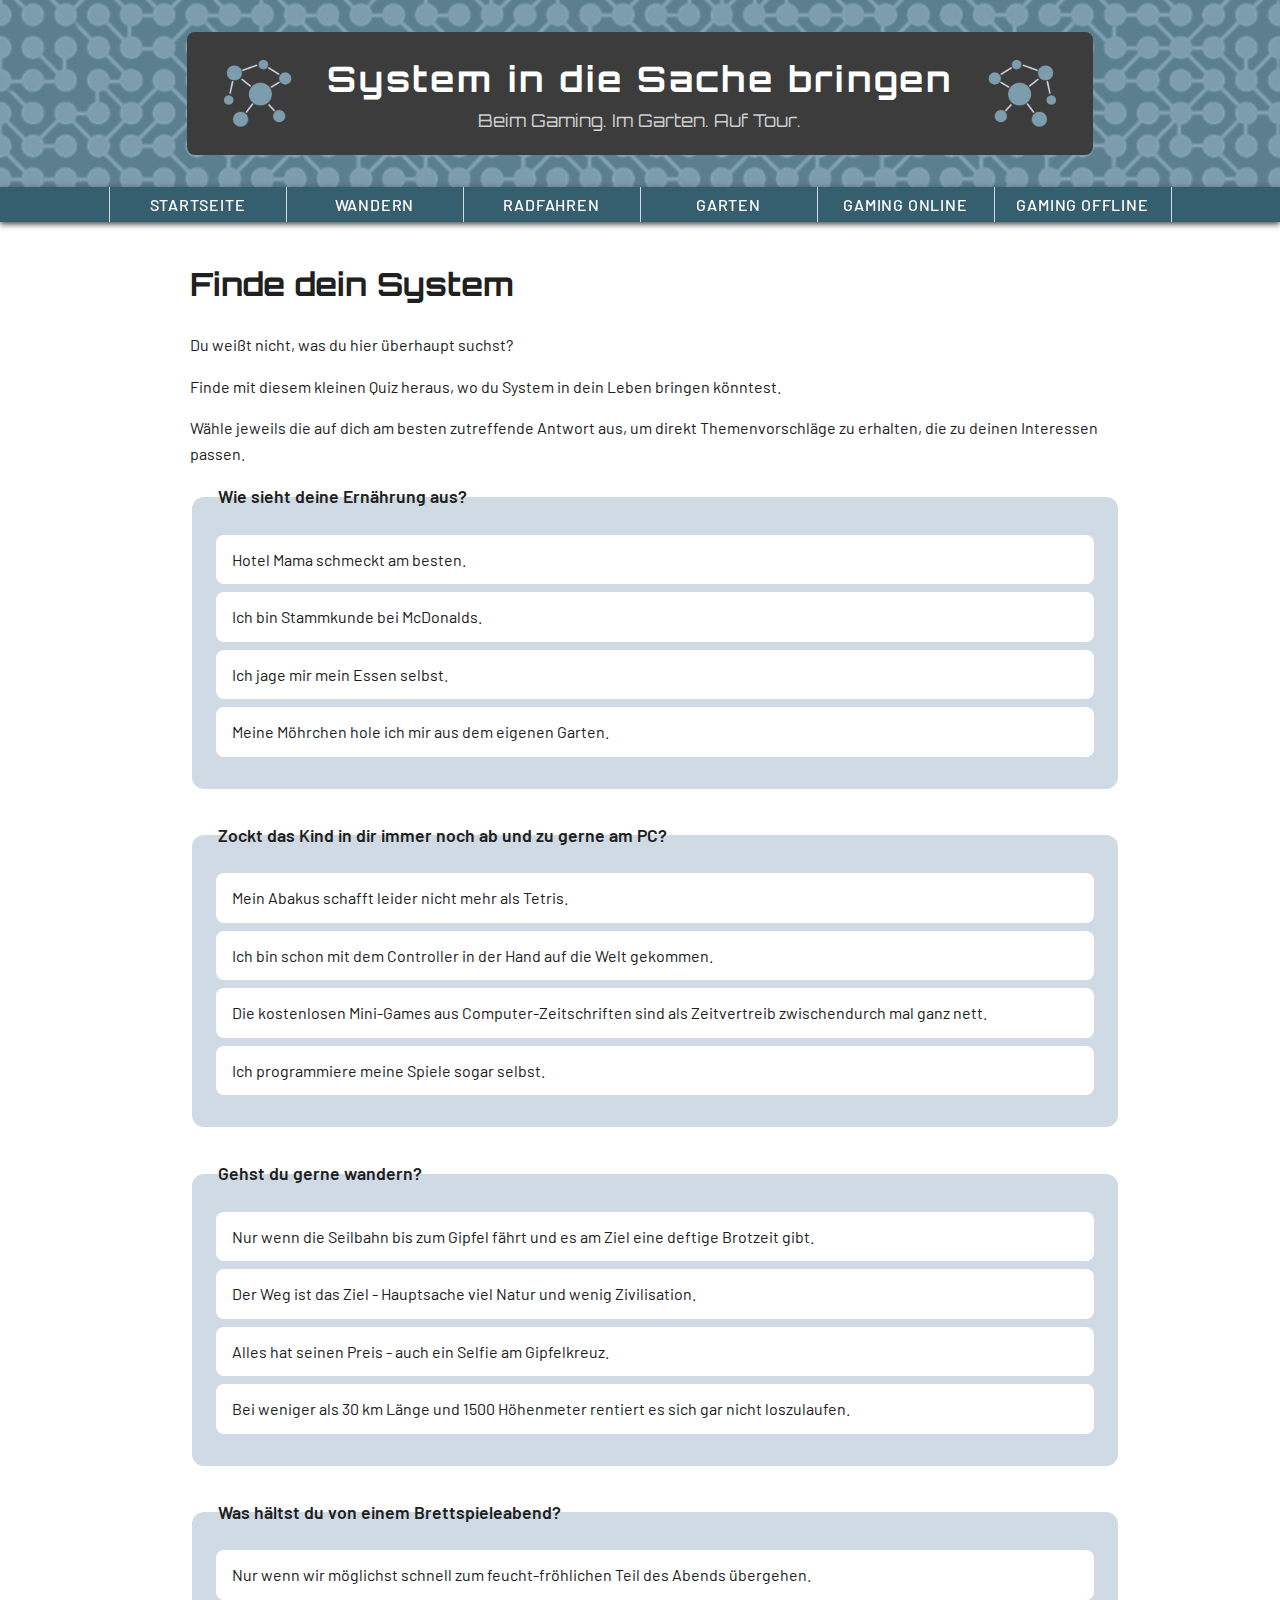
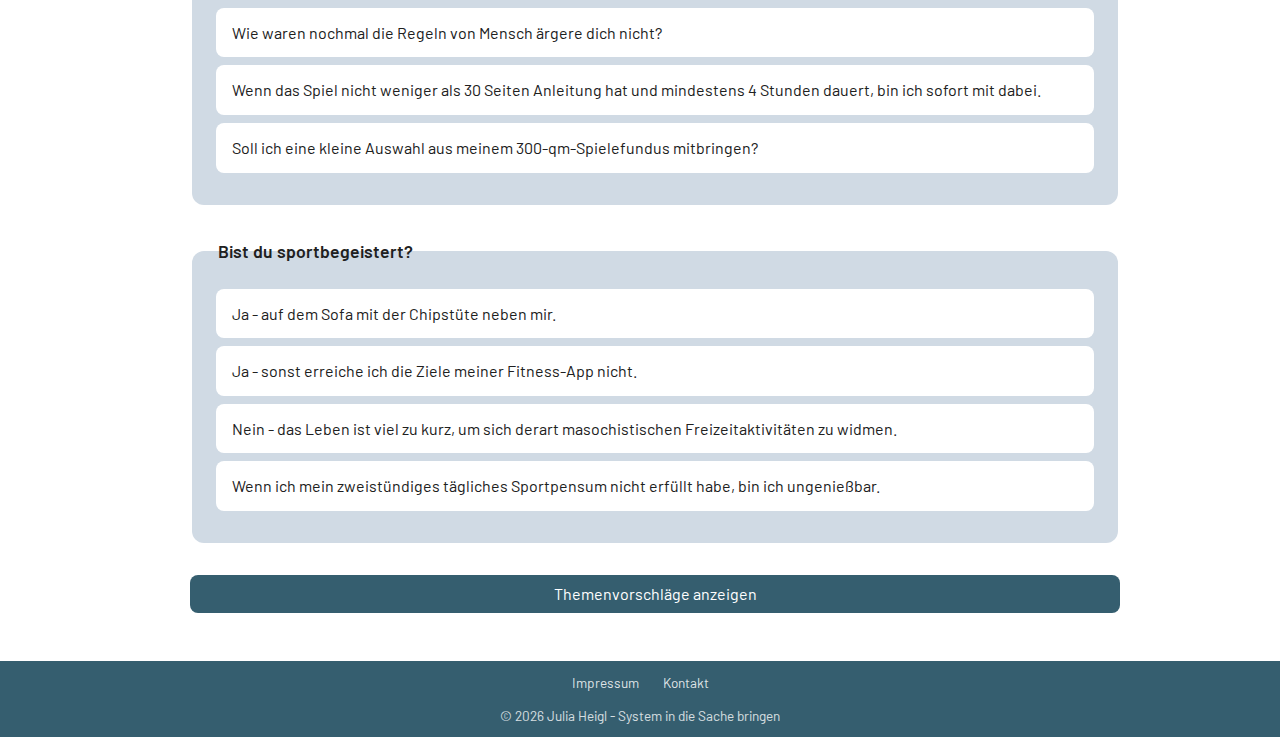
<file: quiz.html>
<!DOCTYPE html>
<html lang="de">

<head>
    <meta charset="utf-8">
    <meta name="viewport" content="width=device-width, initial-scale=1.0">
    <meta name="description" content="Thematischer Blog über System im Garten, beim Gaming und auf Tour.">

    <title>System in die Sache bringen</title>

    <link rel="icon" href="assets/images/global/neuron.png">
    <link rel="stylesheet" href="assets/css/basics.css">
    <link rel="stylesheet" href="assets/css/themes.css">

    <script src="assets/js/header.js" defer></script>
    <script src="assets/js/quiz.js" defer></script>
    <script src="assets/js/footer.js" defer></script>

    <link rel="preconnect" href="https://fonts.googleapis.com">
    <link rel="preconnect" href="https://fonts.gstatic.com" crossorigin>
    <link
        href="https://fonts.googleapis.com/css2?family=Barlow:ital,wght@0,100;0,200;0,300;0,400;0,500;0,600;0,700;0,800;0,900;1,100;1,200;1,300;1,400;1,500;1,600;1,700;1,800;1,900&family=Source+Code+Pro:ital,wght@0,200..900;1,200..900&display=swap"
        rel="stylesheet">
    <link
        href="https://fonts.googleapis.com/css2?family=Barlow:ital,wght@0,100;0,200;0,300;0,400;0,500;0,600;0,700;0,800;0,900;1,100;1,200;1,300;1,400;1,500;1,600;1,700;1,800;1,900&family=Orbitron:wght@400..900&family=Source+Code+Pro:ital,wght@0,200..900;1,200..900&display=swap"
        rel="stylesheet">

</head>

<body>
    <site-header></site-header>
    <a href="#hauptinhalt" class="versteckt skip-link">
        Zum Hauptinhalt springen
    </a>

    <main class="seitenlayout" id="hauptinhalt">
        <section class="content">
            <h1>Finde dein System</h1>
            <p>
                Du weißt nicht, was du hier überhaupt suchst?
            </p>
            <p>
                Finde mit diesem kleinen Quiz heraus, wo du System in dein Leben bringen könntest.
            </p>
            <p>
                Wähle jeweils die auf dich am besten zutreffende Antwort aus, um direkt Themenvorschläge zu erhalten,
                die zu deinen Interessen passen.
            </p>


            <form class="quiz">
                <fieldset class="quiz-frage">
                    <legend>Wie sieht deine Ernährung aus?</legend>
                    <label class="quiz-option">
                        <input type="radio" name="quiz-ernaehrung" value="hotel-mama" required>
                        <span>Hotel Mama schmeckt am besten.</span>
                    </label>
                    <label class="quiz-option">
                        <input type="radio" name="quiz-ernaehrung" value="mcdonalds" required>
                        <span>Ich bin Stammkunde bei McDonalds.</span>
                    </label>
                    <label class="quiz-option">
                        <input type="radio" name="quiz-ernaehrung" value="jagd" required>
                        <span>Ich jage mir mein Essen selbst.</span>
                    </label>
                    <label class="quiz-option">
                        <input type="radio" name="quiz-ernaehrung" value="moehren" required>
                        <span>Meine Möhrchen hole ich mir aus dem eigenen Garten.</span>
                    </label>
                </fieldset>

                <fieldset class="quiz-frage">
                    <legend>Zockt das Kind in dir immer noch ab und zu gerne am PC?</legend>
                    <label class="quiz-option">
                        <input type="radio" name="quiz-gaming" value="tetris" required>
                        <span>Mein Abakus schafft leider nicht mehr als Tetris.</span>
                    </label>
                    <label class="quiz-option">
                        <input type="radio" name="quiz-gaming" value="controller" required>
                        <span>Ich bin schon mit dem Controller in der Hand auf die Welt gekommen.</span>
                    </label>
                    <label class="quiz-option">
                        <input type="radio" name="quiz-gaming" value="minigames" required>
                        <span>Die kostenlosen Mini-Games aus Computer-Zeitschriften sind als Zeitvertreib zwischendurch
                            mal ganz nett.</span>
                    </label>
                    <label class="quiz-option">
                        <input type="radio" name="quiz-gaming" value="programmierer" required>
                        <span>Ich programmiere meine Spiele sogar selbst.</span>
                    </label>
                </fieldset>

                <fieldset class="quiz-frage">
                    <legend>Gehst du gerne wandern?</legend>
                    <label class="quiz-option">
                        <input type="radio" name="quiz-wandern" value="seilbahn" required>
                        <span>Nur wenn die Seilbahn bis zum Gipfel fährt und es am Ziel eine deftige Brotzeit
                            gibt.</span>
                    </label>
                    <label class="quiz-option">
                        <input type="radio" name="quiz-wandern" value="wegziel" required>
                        <span>Der Weg ist das Ziel - Hauptsache viel Natur und wenig Zivilisation.</span>
                    </label>
                    <label class="quiz-option">
                        <input type="radio" name="quiz-wandern" value="selfie" required>
                        <span>Alles hat seinen Preis - auch ein Selfie am Gipfelkreuz.</span>
                    </label>
                    <label class="quiz-option">
                        <input type="radio" name="quiz-wandern" value="gewaltmarsch" required>
                        <span>Bei weniger als 30 km Länge und 1500 Höhenmeter rentiert es sich gar nicht
                            loszulaufen.</span>
                    </label>
                </fieldset>

                <fieldset class="quiz-frage">
                    <legend>Was hältst du von einem Brettspieleabend?</legend>
                    <label class="quiz-option">
                        <input type="radio" name="quiz-brettspiele" value="froehlicher-abend" required>
                        <span>Nur wenn wir möglichst schnell zum feucht-fröhlichen Teil des Abends übergehen.</span>
                    </label>
                    <label class="quiz-option">
                        <input type="radio" name="quiz-brettspiele" value="regeln-mensch" required>
                        <span>Wie waren nochmal die Regeln von Mensch ärgere dich nicht?</span>
                    </label>
                    <label class="quiz-option">
                        <input type="radio" name="quiz-brettspiele" value="komplexe-spielanleitung" required>
                        <span>Wenn das Spiel nicht weniger als 30 Seiten Anleitung hat und mindestens 4 Stunden dauert,
                            bin ich sofort mit dabei.</span>
                    </label>
                    <label class="quiz-option">
                        <input type="radio" name="quiz-brettspiele" value="spielefundus" required>
                        <span>Soll ich eine kleine Auswahl aus meinem 300-qm-Spielefundus mitbringen?</span>
                    </label>
                </fieldset>

                <fieldset class="quiz-frage">
                    <legend>Bist du sportbegeistert?</legend>
                    <label class="quiz-option">
                        <input type="radio" name="quiz-sport" value="chips" required>
                        <span>Ja - auf dem Sofa mit der Chipstüte neben mir.</span>
                    </label>
                    <label class="quiz-option">
                        <input type="radio" name="quiz-sport" value="fitnessapp" required>
                        <span>Ja - sonst erreiche ich die Ziele meiner Fitness-App nicht.</span>
                    </label>
                    <label class="quiz-option">
                        <input type="radio" name="quiz-sport" value="masochist" required>
                        <span>Nein - das Leben ist viel zu kurz, um sich derart masochistischen Freizeitaktivitäten zu
                            widmen.</span>
                    </label>
                    <label class="quiz-option">
                        <input type="radio" name="quiz-sport" value="sportpensum" required>
                        <span>Wenn ich mein zweistündiges tägliches Sportpensum nicht erfüllt habe, bin ich
                            ungenießbar.</span>
                    </label>
                </fieldset>

                <input type="submit" value="Themenvorschläge anzeigen">
            </form>

            <section class="quiz-ergebnis" aria-live="polite" hidden>
                <h2>Dein System könnte hier liegen:</h2>

                <ul class="ergebnis-grid">
                    <li class="ergebnis-wandern" hidden>
                        <a href="wandern.html">
                            <img src="assets/images/themes/wandern.png" alt="Illustration zum Wandern">
                            <div class="ergebnis-text">
                                <h3>Wandern</h3>
                                <p>Die Seven Summits von Bodenmais - Natur pur auf den höchsten Gipfeln im Bayerischen
                                    Wald</p>
                            </div>
                        </a>
                    </li>

                    <li class="ergebnis-garten" hidden>
                        <a href="garten.html">
                            <img src="assets/images/themes/garten.png" alt="Illustration zum Gärtnern">
                            <div class="ergebnis-text">
                                <h3>Garten</h3>
                                <p>Unkrautpflege, Schneckenparadies und Ernteglück - Im Einklang mit der Natur mit einem
                                    bienenfreundlichen und pflegeleichten Gemüsegarten</p>
                            </div>
                        </a>
                    </li>

                    <li class="ergebnis-gaming-online" hidden>
                        <a href="gaming-online.html">
                            <img src="assets/images/themes/gaming-online.png" alt="Illustration zu Online-Gaming">
                            <div class="ergebnis-text">
                                <h3>Gaming online</h3>
                                <p>Genshin Impact - Tipps und Tricks rund um das beliebte Fantasy-Action-Rollenspiel</p>
                            </div>
                        </a>
                    </li>

                    <li class="ergebnis-gaming-offline" hidden>
                        <a href="gaming-offline.html">
                            <img src="assets/images/themes/gaming-offline.png" alt="Illustration zu Brettspielen">
                            <div class="ergebnis-text">
                                <h3>Gaming offline</h3>
                                <p>Terraforming Mars - Wir erobern uns systematisch den Mars</p>
                            </div>
                        </a>
                    </li>

                    <li class="ergebnis-radfahren" hidden>
                        <a href="radfahren.html">
                            <img src="assets/images/themes/fahrrad.png" alt="Illustration zum Radfahren">
                            <div class="ergebnis-text">
                                <h3>Radfahren</h3>
                                <p>On the road auf zwei Rädern - Touren, Kauftipps und mehr</p>
                            </div>
                        </a>
                    </li>
                </ul>
            </section>

            <section class="quiz-kein-ergebnis" aria-live="polite" hidden>
                <h2>404 - not found</h2>
                <p>Sorry, aber du scheinst auf einem anderen Planeten zu leben.</p>
                <p>Auf dieser Website wirst du leider nicht glücklich werden.</p>
                <p>Mach es dir lieber mit deiner Tüte Chips auf der Couch gemütlich und zappe dich systematisch durch
                    das Fernsehprogramm.</p>
            </section>
        </section>
    </main>


    <site-footer></site-footer>

</body>

</html>
</file>
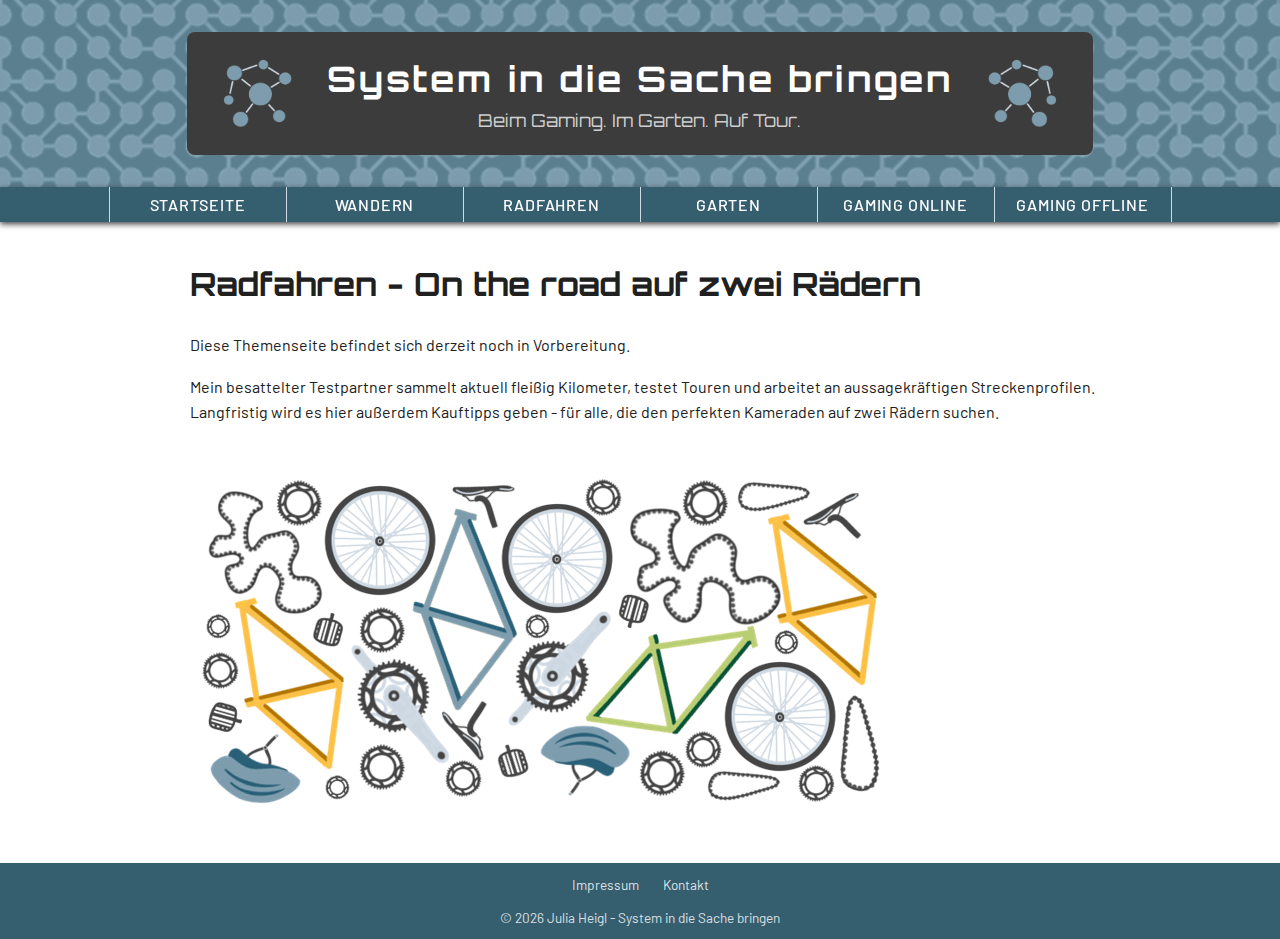
<file: radfahren.html>
<!DOCTYPE html>
<html lang="de">

<head>
    <meta charset="utf-8">
    <meta name="viewport" content="width=device-width, initial-scale=1.0">
    <meta name="description" content="Thematischer Blog über System im Garten, beim Gaming und auf Tour.">

    <title>System in die Sache bringen</title>

    <link rel="icon" href="assets/images/global/neuron.png">
    <link rel="stylesheet" href="assets/css/basics.css">
    <link rel="stylesheet" href="assets/css/themes.css">

    <script src="assets/js/header.js" defer></script>
    <script src="assets/js/footer.js" defer></script>

    <link rel="preconnect" href="https://fonts.googleapis.com">
    <link rel="preconnect" href="https://fonts.gstatic.com" crossorigin>
    <link
        href="https://fonts.googleapis.com/css2?family=Barlow:ital,wght@0,100;0,200;0,300;0,400;0,500;0,600;0,700;0,800;0,900;1,100;1,200;1,300;1,400;1,500;1,600;1,700;1,800;1,900&family=Source+Code+Pro:ital,wght@0,200..900;1,200..900&display=swap"
        rel="stylesheet">
    <link
        href="https://fonts.googleapis.com/css2?family=Barlow:ital,wght@0,100;0,200;0,300;0,400;0,500;0,600;0,700;0,800;0,900;1,100;1,200;1,300;1,400;1,500;1,600;1,700;1,800;1,900&family=Orbitron:wght@400..900&family=Source+Code+Pro:ital,wght@0,200..900;1,200..900&display=swap"
        rel="stylesheet">

</head>

<body>
    <a href="#hauptinhalt" class="versteckt skip-link">
        Zum Hauptinhalt springen
    </a>
    <site-header></site-header>

    <main class="seitenlayout radfahren" id="hauptinhalt">
        <section class="content">
            <h1>Radfahren - On the road auf zwei Rädern</h1>
            <p role="status">
                Diese Themenseite befindet sich derzeit noch in Vorbereitung.
            </p>
            <p>
                Mein besattelter Testpartner sammelt aktuell fleißig Kilometer, testet Touren und arbeitet an
                aussagekräftigen Streckenprofilen.
                Langfristig wird es hier außerdem Kauftipps geben - für alle, die den perfekten Kameraden auf zwei
                Rädern suchen.
            </p>

            <img src="assets/images/radfahren/zerlegtes-fahrrad.png" alt="" loading="lazy">

        </section>
    </main>

    <site-footer></site-footer>

</body>

</html>
</file>
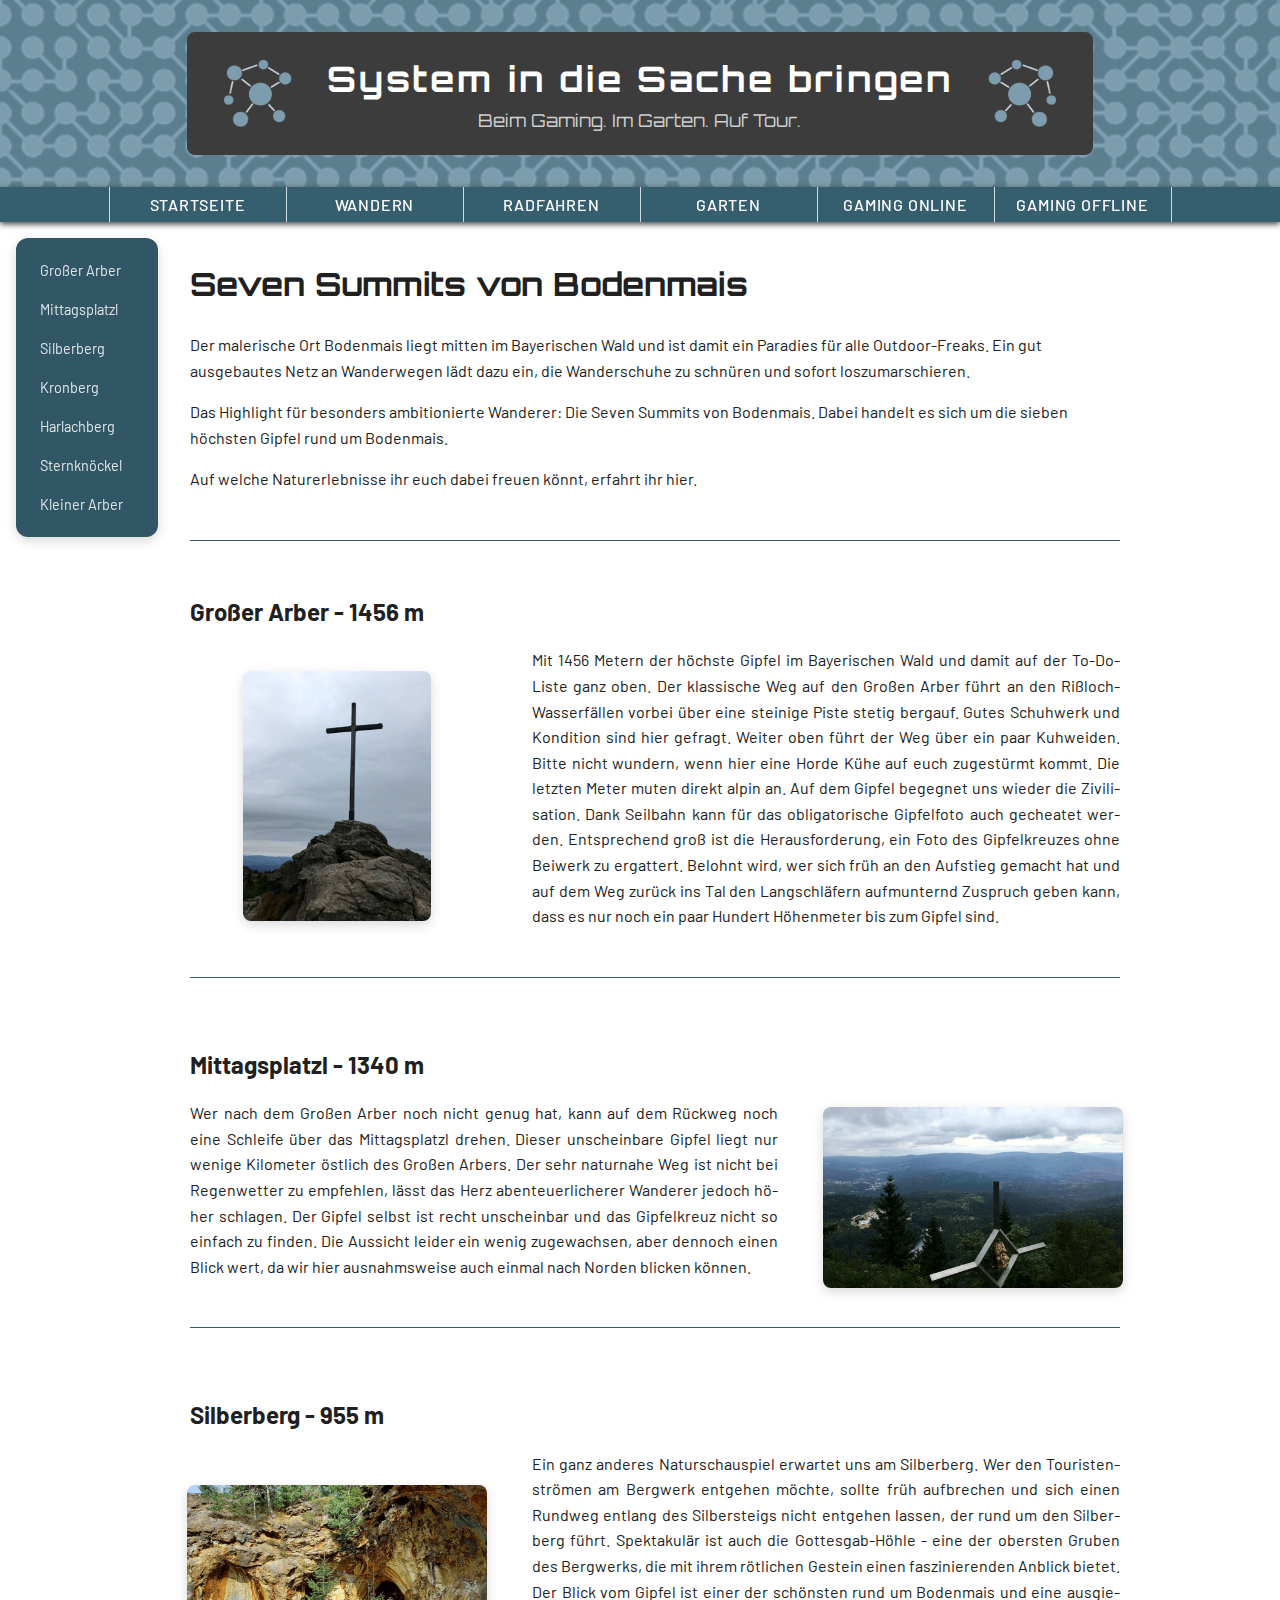
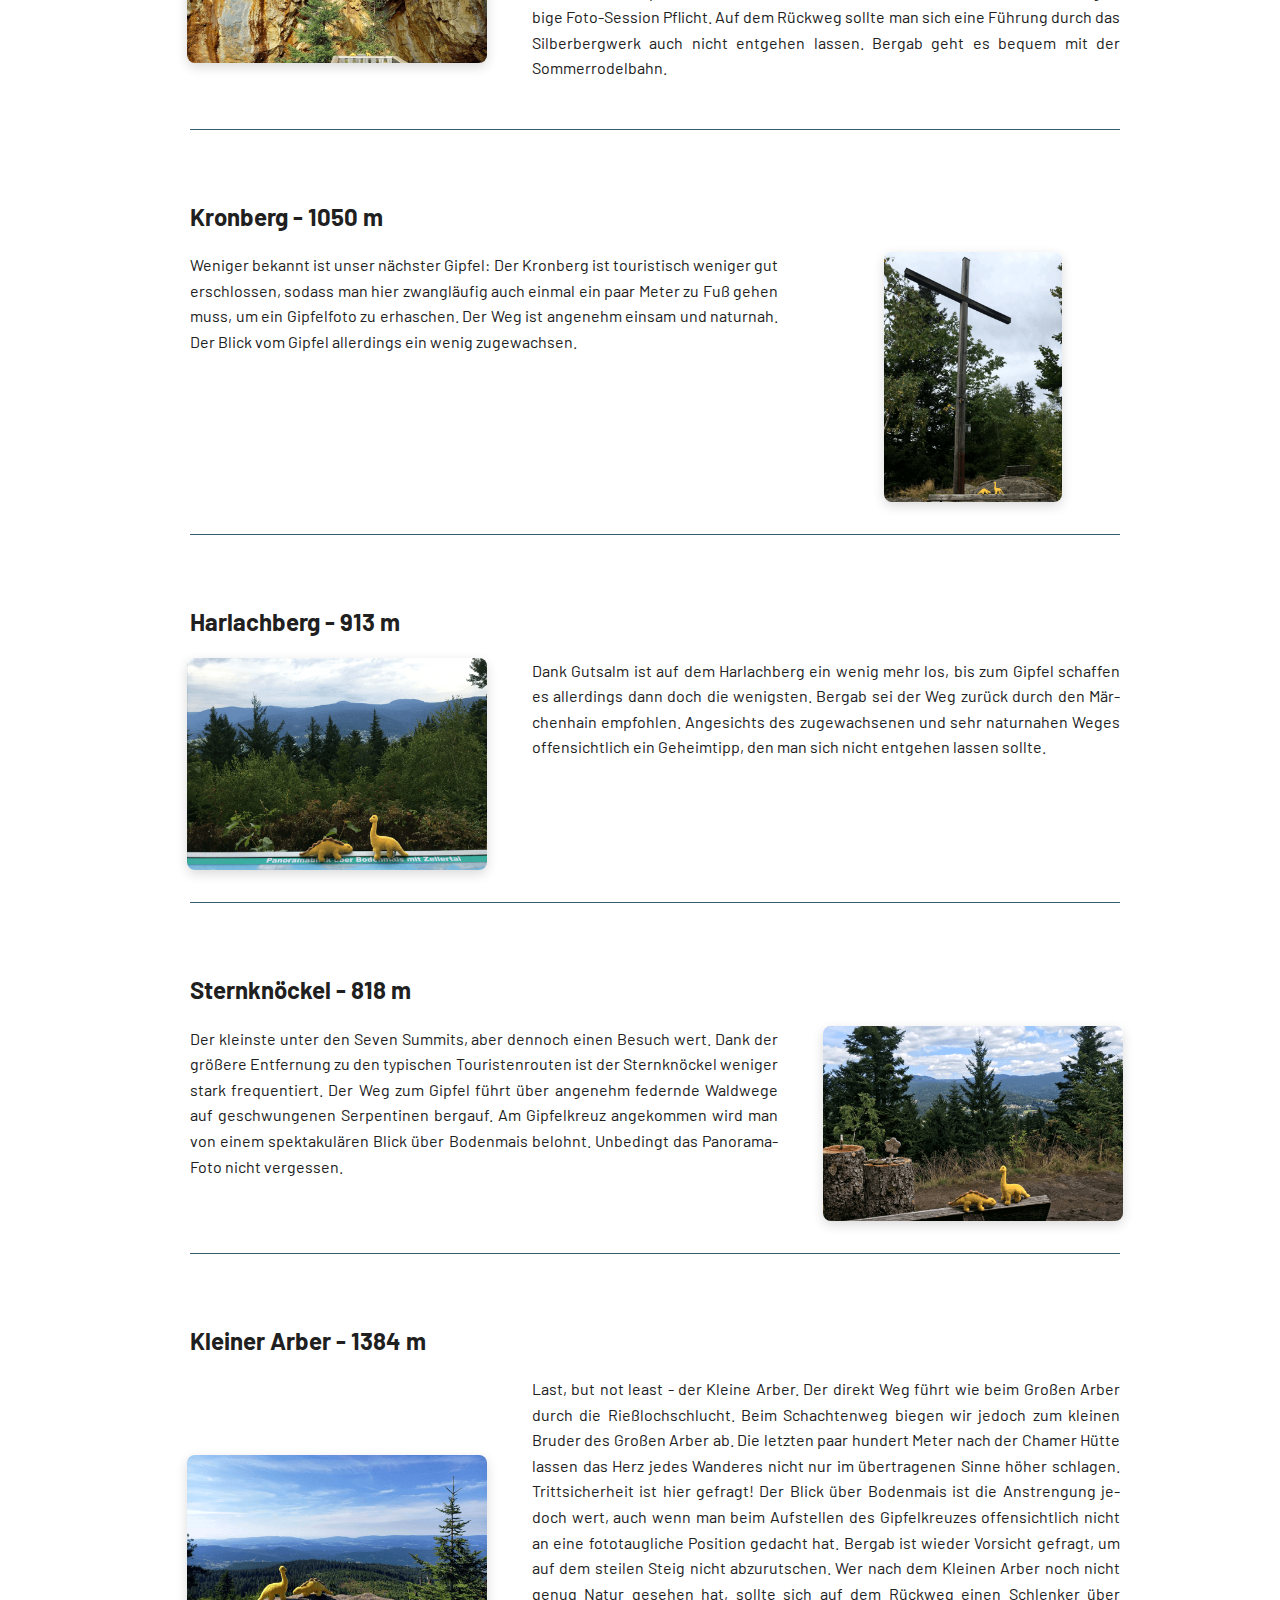
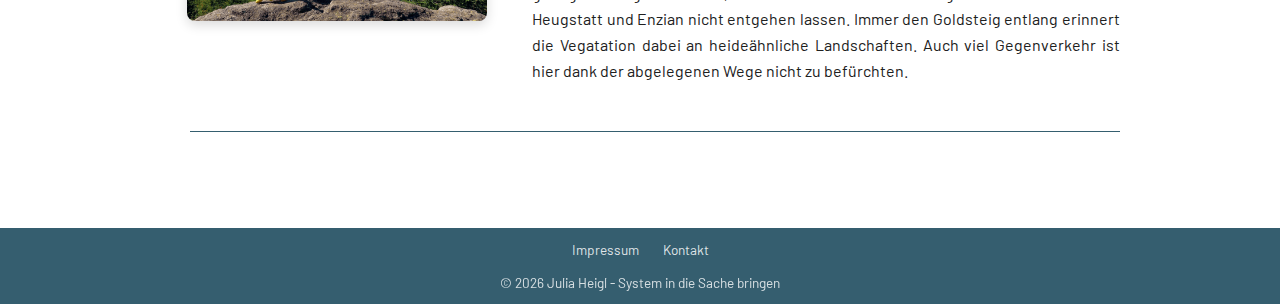
<file: wandern.html>
<!DOCTYPE html>
<html lang="de">

<head>
    <meta charset="utf-8">
    <meta name="viewport" content="width=device-width, initial-scale=1.0">
    <meta name="description" content="Thematischer Blog über System im Garten, beim Gaming und auf Tour.">

    <title>System in die Sache bringen</title>

    <link rel="icon" href="assets/images/global/neuron.png">
    <link rel="stylesheet" href="assets/css/basics.css">
    <link rel="stylesheet" href="assets/css/themes.css">

    <script src="assets/js/header.js" defer></script>
    <script src="assets/js/side-nav.js" defer></script>
    <script src="assets/js/footer.js" defer></script>

    <link rel="preconnect" href="https://fonts.googleapis.com">
    <link rel="preconnect" href="https://fonts.gstatic.com" crossorigin>
    <link
        href="https://fonts.googleapis.com/css2?family=Barlow:ital,wght@0,100;0,200;0,300;0,400;0,500;0,600;0,700;0,800;0,900;1,100;1,200;1,300;1,400;1,500;1,600;1,700;1,800;1,900&family=Source+Code+Pro:ital,wght@0,200..900;1,200..900&display=swap"
        rel="stylesheet">
    <link
        href="https://fonts.googleapis.com/css2?family=Barlow:ital,wght@0,100;0,200;0,300;0,400;0,500;0,600;0,700;0,800;0,900;1,100;1,200;1,300;1,400;1,500;1,600;1,700;1,800;1,900&family=Orbitron:wght@400..900&family=Source+Code+Pro:ital,wght@0,200..900;1,200..900&display=swap"
        rel="stylesheet">

</head>

<body>
    <a href="#hauptinhalt" class="versteckt skip-link">
        Zum Hauptinhalt springen
    </a>
    <site-header></site-header>

    <main class="seitenlayout">

        <button class="button-side-nav" aria-label="Seitennavigation öffnen" aria-expanded="false"
            aria-controls="seitennavigation-wandern">
            Inhalt anzeigen
        </button>
        <nav class="side-nav" id="seitennavigation-wandern" aria-label="Seitennavigation">
            <div class="inner-side-nav">
                <button class="button-side-nav-close" aria-label="Seitennavigation schließen">✕</button>
                <ul>
                    <li><a href="#grosser-arber">Großer Arber</a></li>
                    <li><a href="#mittagsplatzl">Mittagsplatzl</a></li>
                    <li><a href="#silberberg">Silberberg</a></li>
                    <li><a href="#kronberg">Kronberg</a></li>
                    <li><a href="#harlachberg">Harlachberg</a></li>
                    <li><a href="#sternknoeckel">Sternknöckel</a></li>
                    <li><a href="#kleiner-arber">Kleiner Arber</a></li>
                </ul>
            </div>
        </nav>

        <section class="content wandern" id="hauptinhalt">
            <h1>Seven Summits von Bodenmais</h1>
            <p class="intro">
                Der malerische Ort Bodenmais liegt mitten im Bayerischen Wald und ist damit ein Paradies für alle
                Outdoor-Freaks.
                Ein gut ausgebautes Netz an Wanderwegen lädt dazu ein, die Wanderschuhe zu schnüren und sofort
                loszumarschieren.
            </p>
            <p>
                Das Highlight für besonders ambitionierte Wanderer: Die Seven Summits von Bodenmais.
                Dabei handelt es sich um die sieben höchsten Gipfel rund um Bodenmais.
            </p>
            <p>
                Auf welche Naturerlebnisse ihr euch dabei freuen könnt, erfahrt ihr hier.
            </p>

            <article id="grosser-arber" tabindex="-1">
                <h2>Großer Arber - 1456 m</h2>
                <img src="assets/images/wandern/grosser-arber.png" alt="Illustration Großer Arber" loading="lazy">
                <p>
                    Mit 1456 Metern der höchste Gipfel im Bayerischen Wald und damit auf der To-Do-Liste ganz oben.
                    Der klassische Weg auf den Großen Arber führt an den Rißloch-Wasserfällen vorbei über eine steinige
                    Piste stetig bergauf.
                    Gutes Schuhwerk und Kondition sind hier gefragt. Weiter oben führt der Weg über ein paar Kuhweiden.
                    Bitte nicht wundern, wenn hier eine Horde Kühe auf euch zugestürmt kommt. Die letzten Meter muten
                    direkt alpin an.
                    Auf dem Gipfel begegnet uns wieder die Zivilisation.
                    Dank Seilbahn kann für das obligatorische Gipfelfoto auch gecheatet werden.
                    Entsprechend groß ist die Herausforderung, ein Foto des Gipfelkreuzes ohne Beiwerk zu ergattert.
                    Belohnt wird, wer sich früh an den Aufstieg gemacht hat und auf dem Weg zurück ins Tal den
                    Langschläfern
                    aufmunternd Zuspruch geben kann, dass es nur noch ein paar Hundert Höhenmeter bis zum Gipfel sind.
                </p>
            </article>

            <article id="mittagsplatzl" tabindex="-1">
                <h2>Mittagsplatzl - 1340 m</h2>
                <img src="assets/images/wandern/mittagsplatzl.png" alt="Illustration Mittagsplatzl" loading="lazy">
                <p>
                    Wer nach dem Großen Arber noch nicht genug hat, kann auf dem Rückweg noch eine Schleife über das
                    Mittagsplatzl drehen.
                    Dieser unscheinbare Gipfel liegt nur wenige Kilometer östlich des Großen Arbers.
                    Der sehr naturnahe Weg ist nicht bei Regenwetter zu empfehlen, lässt das Herz abenteuerlicherer
                    Wanderer jedoch höher schlagen.
                    Der Gipfel selbst ist recht unscheinbar und das Gipfelkreuz nicht so einfach zu finden.
                    Die Aussicht leider ein wenig zugewachsen, aber dennoch einen Blick wert, da wir hier ausnahmsweise
                    auch einmal nach Norden blicken können.
                </p>
            </article>

            <article id="silberberg" tabindex="-1">
                <h2>Silberberg - 955 m</h2>
                <img src="assets/images/wandern/silberberg.png" alt="Illustration Silberberg" loading="lazy">
                <p>
                    Ein ganz anderes Naturschauspiel erwartet uns am Silberberg. Wer den Touristenströmen am Bergwerk
                    entgehen möchte,
                    sollte früh aufbrechen und sich einen Rundweg entlang des Silbersteigs nicht entgehen lassen, der
                    rund um den Silberberg führt.
                    Spektakulär ist auch die Gottesgab-Höhle - eine der obersten Gruben des Bergwerks, die mit ihrem
                    rötlichen Gestein einen faszinierenden Anblick bietet.
                    Der Blick vom Gipfel ist einer der schönsten rund um Bodenmais und eine ausgiebige Foto-Session
                    Pflicht.
                    Auf dem Rückweg sollte man sich eine Führung durch das Silberbergwerk auch nicht entgehen lassen.
                    Bergab geht es bequem mit der Sommerrodelbahn.
                </p>
            </article>

            <article id="kronberg" tabindex="-1">
                <h2>Kronberg - 1050 m</h2>
                <img src="assets/images/wandern/kronberg.png" alt="Illustration Kronberg" loading="lazy">
                <p>
                    Weniger bekannt ist unser nächster Gipfel: Der Kronberg ist touristisch weniger gut erschlossen,
                    sodass man hier zwangläufig auch einmal ein paar Meter zu Fuß gehen muss, um ein Gipfelfoto zu
                    erhaschen.
                    Der Weg ist angenehm einsam und naturnah. Der Blick vom Gipfel allerdings ein wenig zugewachsen.
                </p>
            </article>

            <article id="harlachberg" tabindex="-1">
                <h2>Harlachberg - 913 m</h2>
                <img src="assets/images/wandern/harlachberg.png" alt="Illustration Harlachberg" loading="lazy">
                <p>
                    Dank Gutsalm ist auf dem Harlachberg ein wenig mehr los, bis zum Gipfel schaffen es allerdings dann
                    doch die wenigsten.
                    Bergab sei der Weg zurück durch den Märchenhain empfohlen.
                    Angesichts des zugewachsenen und sehr naturnahen Weges offensichtlich ein Geheimtipp, den man sich
                    nicht entgehen lassen sollte.
                </p>
            </article>

            <article id="sternknoeckel" tabindex="-1">
                <h2>Sternknöckel - 818 m</h2>
                <img src="assets/images/wandern/sternknoeckel.png" alt="Illustration Sternknöckel" loading="lazy">
                <p>
                    Der kleinste unter den Seven Summits, aber dennoch einen Besuch wert.
                    Dank der größere Entfernung zu den typischen Touristenrouten ist der Sternknöckel weniger stark
                    frequentiert.
                    Der Weg zum Gipfel führt über angenehm federnde Waldwege auf geschwungenen Serpentinen bergauf.
                    Am Gipfelkreuz angekommen wird man von einem spektakulären Blick über Bodenmais belohnt.
                    Unbedingt das Panorama-Foto nicht vergessen.
                </p>
            </article>

            <article id="kleiner-arber" tabindex="-1">
                <h2>Kleiner Arber - 1384 m</h2>
                <img src="assets/images/wandern/kleiner-arber.png" alt="Illustration Kleiner Arber" loading="lazy">
                <p>
                    Last, but not least - der Kleine Arber. Der direkt Weg führt wie beim Großen Arber durch die
                    Rießlochschlucht.
                    Beim Schachtenweg biegen wir jedoch zum kleinen Bruder des Großen Arber ab.
                    Die letzten paar hundert Meter nach der Chamer Hütte lassen das Herz jedes Wanderes nicht nur im
                    übertragenen Sinne höher schlagen.
                    Trittsicherheit ist hier gefragt! Der Blick über Bodenmais ist die Anstrengung jedoch wert,
                    auch wenn man beim Aufstellen des Gipfelkreuzes offensichtlich nicht an eine fototaugliche Position
                    gedacht hat.
                    Bergab ist wieder Vorsicht gefragt, um auf dem steilen Steig nicht abzurutschen.
                    Wer nach dem Kleinen Arber noch nicht genug Natur gesehen hat, sollte sich auf dem Rückweg einen
                    Schlenker über
                    Heugstatt und Enzian nicht entgehen lassen.
                    Immer den Goldsteig entlang erinnert die Vegatation dabei an heideähnliche Landschaften.
                    Auch viel Gegenverkehr ist hier dank der abgelegenen Wege nicht zu befürchten.
                </p>
            </article>
        </section>
    </main>

    <site-footer></site-footer>

</body>

</html>
</file>
<file: assets/css/basics.css>
/* 
   Breakpoints (Mobile First)
   Mobil:   360px – 767px
   Tablet:   768px – 1023px
   Desktop:  1024px+
*/

:root {
  /* Farbschema*/

  /* Variablen Flächenfarben */
  --color-main: #5B7F8F;
  --color-second: #355E6F;
  --color-neutral: #3C3C3C;
  --color-accent: #D0DAE4;

  /* Variablen Textfarben */
  --color-text-main: #202020;
  --color-text-accent: #FFFFFF;
  --color-text-muted: rgba(255, 255, 255, 0.85);
}

html {
  scroll-behavior: smooth;
}

body {
  margin: 0;
  padding: 0;

  font-family: 'Barlow', sans-serif;
}

h1,
h2 {
  font-family: 'Orbitron', sans-serif;
}

/* Buttons, Checkboxen, Radiobuttons, Inputs */
.button,
button,
input[type="submit"],
input[type="button"] {
  font: inherit;
  padding: 0.4rem 1rem;
  border-radius: 0.5rem;
  border: none;
  cursor: pointer;
  background-color: var(--color-second);
  color: var(--color-text-accent);
  transition: background-color 0.2s ease, transform 0.1s ease;
}

.button,
button:hover,
input[type="submit"]:hover {
  background-color: var(--color-main);
}

button:focus-visible,
input[type="submit"]:focus-visible {
  outline: 3px solid var(--color-accent);
  outline-offset: 2px;
}

.button,
button:active,
input[type="submit"]:active {
  transform: translateY(1px);
}

input[type="radio"],
input[type="checkbox"] {
  accent-color: var(--color-second);
}

/* Links */
a:focus-visible {
  outline: 3px solid var(--color-accent);
  outline-offset: 2px;
}

/* Skip-Link */
.skip-link:focus {
  position: absolute;
  top: 1rem;
  left: 1rem;
  width: auto;
  height: auto;
  padding: 0.5rem 1rem;
  background: var(--color-accent);
  color: var(--color-text-main);
  z-index: 3000;
  clip: auto;
}

/*Header */

/* Header Hintergrund */
.site-header {
  background-image: url("../images/global/background.png");
  background-size: cover;
  background-position: center;
  padding: 2rem 1rem;
  background-color: var(--color-main);
  box-shadow: 0 2px 6px rgba(0, 0, 0, 0.5);
  position: relative;
}

/* Dunkle Box für Titel */
.header-box {
  max-width: 65%;
  margin: 0 auto;
  background-color: var(--color-neutral);
  color: var(--color-text-accent);

  display: flex;
  align-items: center;
  justify-content: center;
  gap: 1rem;

  padding: 1rem 0.7rem;
  border-radius: 8px;
}

@media (min-width: 768px) {
  .header-box {
    max-width: 70%;
    padding: 1.5rem 1rem;
  }
}

/* Titelbox */
.header-titel {
  text-align: center;
  margin: 0 1rem;
  font-family: 'Orbitron', sans-serif;

  h1 {
    margin: 0;
    font-size: 1.5rem;
    letter-spacing: 0.08em;
  }

  p {
    margin-top: 0.5rem;
    margin-bottom: 0;
    font-size: 0.8rem;
    opacity: 0.9;
    color: var(--color-text-muted)
  }
}

@media (min-width: 768px) {
  .header-titel {
    h1 {
      font-size: 2.2rem;
    }

    p {
      font-size: 1.1rem;
    }
  }
}

/* Logo */
/* Logos nur bei Desktop anzeigen */
.header-logo {
  display: none;
}

@media (min-width: 1024px) {
  .header-logo {
    display: block;
    width: 80px;
    height: auto;
  }
}

/* Logo auf der rechten Seite spiegeln */
.spiegel {
  transform: scaleX(-1);
}

/* Hauptnavigation */

/* Navigation als Hamburger-Menü rechts oben im Header für Mobil */
button.nav-mobil {
  background-color: var(--color-neutral);
}

.nav-mobil {
  position: absolute;
  top: 0.8rem;
  right: 0.8rem;

  padding: 0.2rem 0.5rem 0.4rem 0.5rem;
  border: none;
  font-size: 1.5rem;
  color: var(--color-text-accent);
  cursor: pointer;
}


@media (max-width: 767px) {
  .main-nav {
    display: none;
    background: var(--color-second);
  }

  .nav-mobil::before {
    content: "☰";
  }

  .nav-mobil.is-open::before {
    content: "✕";
  }

  .main-nav.nav-open {
    display: block;
  }

  .main-nav ul {
    display: flex;
    flex-direction: column;
    margin: 0;
    padding: 0;
    list-style: none;
  }

  .main-nav li+li {
    border-top: 1px solid var(--color-accent);
  }

  .main-nav a {
    display: block;
    padding: 0.8rem;
    font-size: 1.1rem;
    font-weight: 500;
    letter-spacing: 0.02em;
    text-decoration: none;
    color: var(--color-text-muted);
  }

  .main-nav a:active {
    background-color: rgba(255, 255, 255, 0.1);
  }
}


@media (min-width: 768px) {

  /* Hamburger-Menü bei Tablet und Desktop ausblenden */
  .nav-mobil {
    display: none;
  }

  .main-nav {
    display: block;
    background-color: var(--color-second);
    padding: 0 1rem;
    margin-bottom: 1rem;
    position: sticky;
    top: 0;
    z-index: 1000;
    box-shadow: 0 2px 6px var(--color-neutral);

    ul {
      list-style: none;
      margin: 0;
      padding: 0;
      display: flex;
      justify-content: center;
    }

    li {
      flex: 1;
      max-width: 11rem;
      border-right: 1px solid var(--color-accent);
      display: flex;

      &:first-child {
        border-left: 1px solid var(--color-accent);
      }
    }

    a {
      flex: 1;
      display: flex;
      align-items: center;
      justify-content: center;
      padding: 0.5rem 1rem;
      text-align: center;

      color: var(--color-text-accent);
      text-decoration: none;
      font-weight: 500;
      text-transform: uppercase;
      letter-spacing: 0.05em;

      transition: background-color 0.2s ease;

      &:hover,
      &:focus {
        background-color: rgba(255, 255, 255, 0.12);
      }

      &:focus-visible {
        outline: 2px solid var(--color-accent);
        outline-offset: -2px;
      }
    }
  }
}

/* Main */
main {
  max-width: 80rem;
  margin: 0 auto;
  padding: 0 1rem;
  line-height: 1.6;
  font-size: 1rem;
  color: var(--color-text-main);
}

main * {
  min-width: 0;
}

/* Grid-Layout Seitenlayout*/

/* 1 Spalte für Mobil und Tablet*/
.seitenlayout {
  display: grid;
  grid-template-columns: 1fr;
  gap: 1.5rem;
  align-items: start;
}

/* 3 Spalten für Desktop, links Seitennavigation, mitte content, rechts weißer Rand */
@media (min-width: 1024px) {
  .seitenlayout {
    grid-template-columns:
      150px
      /* Seitennavigation */
      minmax(0, 1fr) 120px;
    /* Abstand zum rechten Bildschirmrand */
    column-gap: 1.5rem;
  }
}


/* Seitennavigation */
/* Seitennavigation für Mobil und Tablet zum Aufklappen oberhalb des Inhalts */
@media (max-width: 1023px) {

  /* Button für Inhaltsanzeige */
  .button-side-nav {
    display: inline-block;
    background: var(--color-second);
    color: var(--color-text-accent);
    border: none;
    padding: 0.6rem 1rem;
    border-radius: 0.5rem;
    font-size: 0.9rem;
    margin-top: 1rem;
  }

  .side-nav {
    position: fixed;
    inset: 0;
    background: rgba(0, 0, 0, 0.4);

    display: none;
    align-items: flex-start;
    justify-content: center;
    padding-top: 5rem;
    z-index: 2000;

    /* Seitennavigation bei Klick auf Button anzeigen */
    &.is-open {
      display: flex;
    }
  }

  .inner-side-nav {
    position: relative;
    width: 90%;
    max-width: 400px;
    background: var(--color-second);
    border-radius: 0.75rem;
    padding: 1.2rem;
    box-shadow: 0 10px 25px rgba(0, 0, 0, 0.3);

    ul {
      list-style: none;
      padding: 0;
      margin: 0;
    }

    li+li {
      margin-top: 0.6rem;
    }

    a {
      display: block;
      padding: 0.4rem 0.8rem;
      border-radius: 0.4rem;
      text-decoration: none;
      color: var(--color-text-accent);
    }

    a:hover,
    a:focus {
      background: color-mix(in srgb, var(--color-accent) 25%, transparent);
    }
  }

  .button-side-nav-close {
    margin-bottom: 0.6rem;
  }

}

@media (min-width: 768px) {
  .button-side-nav {
    margin-top: 0;
    /* geringerer Abstand zur Mainnav bei Tablet */
  }
}

/* Seitennavigation für Desktop-Variante als sticky Box auf der linken Seite */
@media (min-width: 1024px) {
  .button-side-nav {
    display: none;
    /* Button Inhalt anzeigen verstecken */
  }

  .button-side-nav-close {
    display: none;
    /* Button zum Schließen der Seitennavigation Mobil/Tablet verstecken */
  }

  .side-nav {
    grid-column: 1;
    /* Seitennavigation in der ersten Grid-Spalte */
    align-self: start;
    /* verhindert volle Höhe */
    display: block;
    position: sticky;
    /* fix auf der linken Seite */
    top: 4rem;
    margin-right: .5rem;

    a:hover,
    a:focus {
      background: color-mix(in srgb, var(--color-accent) 25%, transparent);
      color: var(--color-text-accent);
    }
  }

  .inner-side-nav {
    background: color-mix(in srgb, var(--color-second) 92%, black);
    padding: 1rem;
    border-radius: 0.75rem;
    box-shadow: 0 4px 12px rgba(0, 0, 0, 0.15);

    ul {
      list-style: none;
      padding: 0;
      margin: 0;
    }

    li+li {
      margin-top: 0.4rem;
    }

    a {
      color: var(--color-text-muted);
      text-decoration: none;
      font-size: 0.9rem;
      display: block;
      padding: 0.3rem 0.5rem;
      border-radius: 0.4rem;
    }
  }

}

@media (min-width: 1024px) {
  .content {
    grid-column: 2;
  }
}

/* Footer */
footer {
  background: var(--color-second);
  color: var(--color-text-accent);
  padding: 0.8rem 1rem;
  margin-top: 3rem;
  font-size: 0.85rem;

  nav {
    ul {
      list-style: none;
      padding: 0;
      margin: 0 0 1rem 0;
      display: flex;
      gap: 1.5rem;
      justify-content: center;
    }

    a {
      color: var(--color-text-muted);
      text-decoration: none;
    }

    a:hover,
    a:focus {
      color: var(--color-text-accent);
      text-decoration: underline;
    }
  }

  p {
    margin: 0;
    text-align: center;
    opacity: 0.8;
  }
}


/* Elemtent verstecken, nur für Screenreader sichtbar */
.versteckt {
  position: absolute;
  width: 1px;
  height: 1px;
  padding: 0;
  margin: -1px;
  overflow: hidden;
  clip: rect(0 0 0 0);
  white-space: nowrap;
  border: 0;
}


/* Dark-Scheme */
/*
@media (prefers-color-scheme: dark) {
  :root {
    --color-main:    #1E2F38;   
    --color-second:  #243C47;   
    --color-neutral: #404040;   
    --color-accent:  #8FAFC0;   

    --color-text-main:   #202020;
    --color-text-accent: #FFFFFF;
    --color-text-muted:  rgba(255,255,255,0.7);
  }

  .site-header {
    background: var(--color-second);
    background-image: url("../images/global/background.png");
    background-size: cover;
    background-position: center;
    padding: 2rem 1rem;
    box-shadow: 0 2px 6px rgba(0, 0, 0, 0.5);
    }

    .main-nav {
      background: color-mix(in srgb, var(--color-second) 50%, black);
    }
}
*/
</file>
<file: assets/css/themes.css>
/* index.html */
/* Kacheln für Themenseiten-Links */
.startseite-kachel-grid {
  display: grid;
  gap: 3rem;
  margin-top: 3rem;
  width: 65%;
  margin-inline: auto;

  a {
    position: relative;
    display: block;
    overflow: hidden;
    border-radius: 12px;
    text-decoration: none;
    color: var(--color-text-accent)
  }

  img {
    width: 100%;
    height: auto;
    display: block;
    transition: opacity 0.3s ease;
    opacity: 0.5;
  }
}

.kachel-text {
  position: absolute;
  inset: 0;
  display: flex;
  flex-direction: column;
  justify-content: center;
  padding: 0.8rem;
  text-align: center;
  background: rgba(0, 0, 0, 0.005);
  color: var(--color-text-main);
  transition: opacity 0.3s ease;
  opacity: 1;

  h3 {
    margin-bottom: 0;
    font-size: 1.2em;
    font-weight: bolder;
  }

  p {
    margin-top: 0.1rem;
    font-size: 0.9em;
  }
}

@media (hover: hover) and (pointer: fine) {
  .startseite-kachel-grid {

    a:hover img,
    a:focus-visible img {
      opacity: 0.4;
    }

    a:hover .kachel-text,
    a:focus-visible .kachel-text {
      opacity: 1;
      outline: 3px solid var(--color-neutral);
      outline-offset: 4px;
    }

    a:focus-visible {
      outline: 3px solid var(--color-neutral);
      outline-offset: 4px;
    }
  }
}

/* Tablet */
@media (min-width: 768px) {
  .startseite-kachel-grid {
    grid-template-columns: repeat(2, 1fr);
  }
}

/* Desktop */
@media (min-width: 1024px) {
  .startseite-kachel-grid {
    grid-template-columns: repeat(3, 1fr);
    width: 100%;

    img {
      opacity: 0.85;
    }
  }

  .kachel-text {
    opacity: 0;
    font-weight: normal;
    background: rgba(0, 0, 0, 0.45);
    color: var(--color-text-accent);

    h2 {
      font-size: 1.2em;
    }

    p {
      font-size: 0.85em;
    }
  }
}


/* wandern.html */
/* Artikel für Gipfel */
.wandern {
  article {
    display: grid;
    align-items: start;
    gap: 1rem;
    margin: 3rem 0;
    padding-bottom: 2rem;

    /* Trennlinie vor und nach jedem Artikel */
    border-bottom: 1.5px solid var(--color-second);

    &:first-of-type {
      border-top: 1.5px solid var(--color-second);
      padding-top: 2rem;
    }

    h2 {
      font-family: 'Barlow';
      margin-bottom: 0;
    }

    img {
      justify-self: center;
      align-self: center;
      max-height: 250px;
      max-width: 300px;
      border-radius: 8px;
      filter: contrast(1.05) saturate(1.05);
      /* Anpassung für Schärfe */
      box-shadow: 0 4px 12px rgba(0, 0, 0, 0.15);
    }

    /* Blocksatz mit Silbentrennung für Artikel */
    p {
      text-align: justify;
      hyphens: auto;
      margin-top: 0;
    }
  }
}

/* Anordnung Artikel für Tablet: Bild links, Text rechts */
@media (min-width: 768px) {
  .wandern {
    article {
      /* Grid mit 2 Spalten */
      grid-template-columns: 1fr 2fr;
      column-gap: 3rem;

      scroll-margin-top: 40px;

      h2 {
        grid-column: 1 / -1;
      }
    }
  }
}

/* Anordnung Artikel für Desktop */
@media (min-width: 1024px) {
  .content article {
    /* Reihenfolge: Bild links, Text rechts */
    grid-template-areas:
      "title title"
      "image text";

    h2 {
      grid-area: title;
    }

    img {
      grid-area: image;
    }

    p {
      grid-area: text;
    }

    /* Reihenfolge umtauschen: Bild rechts, Text links */
    &:nth-of-type(even) {
      grid-template-columns: 2fr 1fr;
      grid-template-areas:
        "title title"
        "text image";
    }
  }
}

/* radfahren.html */
.radfahren img {
  margin-top: 2rem;
  max-width: 100%;
  height: auto;
}

/* garten.html */
/* Gemüse-Steckbriefe */
.garten {

  .pflanze {
    display: grid;
    gap: 1rem;
    margin: 1rem 0;
    padding-bottom: 2rem;
    border-bottom: 1px solid var(--color-second);
    transition: transform 0.2s ease;

    &:first-of-type {
      border-top: 2px solid var(--color-second);
      margin-top: 2.5rem;
    }

    h2 {
      font-family: 'Barlow', sans-serif;
      font-size: 1.8em;
      margin-bottom: 0;
    }

    .garten-kurzbeschreibung {
      margin-top: 0;
      font-style: italic;
      opacity: 0.8;
    }

    .garten-bild-hoch {
      background-image: url("../images/garten/rahmen-garten.png");

      img {
        max-height: 220px;
        width: auto;
      }
    }

    .garten-bild-quer {
      background-image: url("../images/garten/rahmen-garten-quer.png");

      img {
        max-width: 100%;
        height: auto;
      }
    }

    .garten-bild-wrapper {
      position: relative;
      display: flex;
      justify-content: center;
      align-items: center;

      padding: 4rem;
      background-size: contain;
      background-repeat: no-repeat;
      background-position: center;

      max-width: 360px;
      min-width: 0;
      margin: 0 auto;


    }

    dl {
      background: color-mix(in srgb, var(--color-second) 16%, transparent);
      padding: 0.8rem 1.25rem;
      border-radius: 1rem;
      box-shadow: 0 4px 12px rgba(0, 0, 0, 0.08);

      display: grid;
      grid-template-columns: auto 1fr;
      gap: 0.6rem 1.2rem;

    }

    dt {
      font-weight: 600;
      color: var(--color-second);
      position: relative;
      padding: 0.4rem 0.8rem 0 0.8rem;

      &:not(:first-of-type) {
        border-top: 1px solid color-mix(in srgb, var(--color-second) 25%, transparent);
      }
    }

    dd {
      margin: 0;
      background: rgba(255, 255, 255, 0.4);
      padding: 0.3rem 0.6rem;
      border-radius: 0.5rem;

      ul {
        padding-left: 1rem;
        margin: 0.3rem 0 0;
      }

      li {
        margin-bottom: 0.3rem;
      }

      &:not(:first-of-type) {
        border-top: 1px solid color-mix(in srgb, var(--color-second) 25%, transparent);
      }
    }
  }
}

/* Tablet: Bild links, dl rechts */
@media (min-width: 768px) {
  .garten {
    .pflanze {
      grid-template-columns: 1fr 1.4fr;
      align-items: start;
      column-gap: 2rem;
      scroll-margin-top: 40px;

      h2,
      .garten-kurzbeschreibung {
        grid-column: 1 / -1;
      }

      img {
        grid-column: 1;
        grid-row: 3;
      }


      dl {
        grid-column: 2;
        grid-row: 3;

        /* dl als "Grid im Grid" --> zweispaltiges Grid */
        grid-template-columns: minmax(7rem, 9rem) 1fr;
      }

      dt {
        grid-column: 1;
      }

      dd {
        grid-column: 2;
      }
    }
  }
}

/* Desktop: Bild abwechselnd rechts/links */
@media (min-width: 1024px) {
  .garten {
    .pflanze {
      &:nth-of-type(even) {
        grid-template-columns: 1.4fr 1fr;

        img {
          grid-column: 2;
        }

        dl {
          grid-column: 1;
        }
      }
    }
  }
}

/* Silbentrennung für dd Mobil und Tablet */
@media (max-width: 1023px) {
  .pflanze dd {
    hyphens: auto;
    word-break: break-word;
  }
}

/* gaming-online.html */
/* Waffen-Liste */
.gaming-online {
  .waffen-wrapper {
    scroll-margin-top: 60px;
  }

  table {
    width: 100%;
    border-collapse: collapse;
    margin-bottom: 2rem;
    font-size: 0.95rem;
  }

  thead {
    background: var(--color-second);
    color: var(--color-text-accent);
  }

  th,
  td {
    padding: 0.55rem 0.6rem;
    text-align: left;
  }

  tbody tr {
    border-bottom: 1px solid color-mix(in srgb, var(--color-second) 20%, transparent);
  }

  tbody tr:nth-child(even) {
    background: color-mix(in srgb, var(--color-second) 10%, transparent);
  }

  tbody tr:hover,
  tbody tr:focus-within {
    background: color-mix(in srgb, var(--color-main) 60%, transparent);
  }

  td[aria-label] {
    letter-spacing: 0.15em;
    color: #f5c518;
    font-size: 1rem;
  }
}

.waffe {
  transition: background 0.25s ease, box-shadow 0.25s ease, transform 0.2s ease;
}

.charakter-liste {
  display: flex;
  flex-wrap: wrap;
  gap: 0.4rem 0.6rem;
  list-style: none;
  padding: 0;
  margin: 0;

  li {
    background: var(--color-accent);
    padding: 0.2rem 0.5rem;
    border-radius: 0.4rem;
    font-size: 0.85rem;
  }

  li:focus,
  li:hover {
    background: var(--color-second);
    color: var(--color-text-accent);
    outline: none;
  }

  li.not-active {
    background: var(--color-accent);
    color: var(--color-text-main);
  }
}

.waffe.is-highlighted {
  background: color-mix(in srgb, var(--color-main) 40%, transparent);
  box-shadow: 0 6px 18px rgba(0, 0, 0, 0.5);
  transform: translateY(-3px);
}

.waffe.is-dimmed {
  opacity: 0.4;
  transition: opacity 0.2s ease;
}

/* Mobil: gestapelte Tabelle */
@media (max-width: 767px) {
  .gaming-online {
    .waffen-wrapper {
      scroll-margin-top: 0px;
    }

    table,
    thead,
    tbody,
    th,
    tr,
    td {
      display: block;
    }

    thead {
      display: none;
    }

    tr {
      border: 1px solid #ccc;
      border-radius: 6px;
      padding: 0.75rem;
      margin-bottom: 1rem;
    }

    td {
      display: grid;
      grid-template-columns: 8rem 1fr;
      gap: 0.5rem;
      padding: 0.25rem 0;
    }

    td::before {
      font-weight: 600;
      opacity: 0.8;
    }

    /* thead jeweils als rechte Spalte, links Eigenschaftswerte */
    td:nth-of-type(1)::before {
      content: "Waffe";
    }

    td:nth-of-type(2)::before {
      content: "Seltenheit";
      color: var(--color-text-main);
      letter-spacing: normal;
    }

    td:nth-of-type(3)::before {
      content: "Beste Charaktere";
    }
  }
}


/* gaming-offline.html */

/* Filter */
.filter-gaming-offline {
  display: grid;
  gap: 2rem;
  grid-template-columns: 1fr;
  margin-bottom: 2rem;

  fieldset {
    border: 1px solid var(--color-neutral);
    padding: 1rem;
    border-radius: 1rem;
    background: var(--color-accent);
    box-shadow: 0 4px 12px rgba(0, 0, 0, 0.08);
  }

  legend {
    font-weight: 600;
    padding: 0 0.5rem;
    background-color: var(--color-main);
    color: var(--color-text-accent);
    border: 1px solid var(--color-neutral);
    border-radius: 0.5rem;
    transform: translateY(-0.3rem);
  }

  label {

    align-items: center;
    gap: 0.5rem;
    padding: 0.35rem 0.1rem;
    border-radius: 0.5rem;
    cursor: pointer;
    transition: background 0.15s ease;

    &:hover {
      background: color-mix(in srgb, var(--color-accent) 15%, transparent);
    }
  }

  input[type="checkbox"] {
    accent-color: var(--color-accent);
    cursor: pointer;
  }

  input:checked+label {
    font-weight: 600;
    color: var(--color-text-main);
  }
}

/* Desktop und Tablet: drei Spalten für Filter*/
@media (min-width: 768px) {
  .filter-gaming-offline {
    grid-template-columns: repeat(3, 1fr);

    legend {
      background-color: var(--color-accent);
      color: var(--color-text-main);
    }

    fieldset {
      background: var(--color-main);
      color: var(--color-text-accent)
    }
  }
}

/* Tabelle Tier List Konzerne */
.table-gaming-offline caption {
  color: var(--color-text-main);
  font-size: 1.2rem;
  font-weight: 800;
  margin-bottom: 1rem;
  text-align: start;
}

/* Tablet und Desktop */
@media (min-width: 768px) {
  .table-gaming-offline {
    width: 100%;
    border-collapse: collapse;
    font-size: 0.95rem;
    background: var(--color-main);
    color: var(--color-text-accent);
    border-radius: 12px;
    overflow: hidden;

    thead {
      background: var(--color-neutral);

      th {
        padding: 0.8rem;
        text-align: left;
        cursor: pointer;
        position: relative;
        transition: background 0.2s ease;
        user-select: none;

        &:hover {
          background: color-mix(in srgb, var(--color-accent) 10%, transparent);
        }
      }

      /* Sortierpfeile */
      .asc::after {
        content: " ▲";
        opacity: 1;
        color: #ff7b00;
      }

      .desc::after {
        content: " ▼";
        opacity: 1;
        color: #ff7b00;
      }
    }

    tbody {
      tr {
        background: color-mix(in srgb, var(--color-second) 90%, transparent);
      }

      tr:nth-child(even) {
        background: color-mix(in srgb, var(--color-second) 40%, transparent);
      }

      tr:hover {
        background: color-mix(in srgb, var(--color-accent) 20%, transparent);
        transition: background 0.15s ease;
      }

      th,
      td {
        padding: 0.75rem;
      }

      th {
        cursor: pointer;
        user-select: none;
      }

      td {
        border-bottom: 1px solid var(--color-neutral);
      }
    }
  }
}


/* Mobil */
@media (max-width: 767px) {
  .table-gaming-offline {
    width: 100%;
    border-collapse: collapse;

    thead {
      display: none;
    }

    tbody {
      tr {
        display: block;
        margin-bottom: 1.25rem;
        background: var(--color-main);
        border-radius: 1rem;
        padding: 1rem;
        box-shadow: 0 4px 12px rgba(0, 0, 0, 0.15);
        transition: transform 0.15s ease, box-shadow 0.15s ease;

        &:active {
          transform: scale(0.98);
        }
      }

      td {
        display: grid;
        grid-template-columns: minmax(6rem, 40%) 1fr;
        gap: 0.5rem;
        padding: 0.25rem 0;
        border: none;

        &::before {
          content: attr(data-label);
          font-weight: 600;
          color: var(--color-accent);
        }
      }
    }
  }
}


/* quiz.html */
.quiz {
  display: flex;
  flex-direction: column;
  gap: 2rem;
}

.quiz-frage {
  border: none;
  padding: 1.5rem;
  background-color: var(--color-accent);
  border-radius: 12px;

  legend {
    font-weight: 600;
    font-size: 1.1em;
  }
}

.quiz-option {
  display: flex;
  align-items: center;
  gap: 0.75rem;
  padding: 0.75rem 1rem;
  margin-bottom: 0.5rem;
  border-radius: 8px;
  background-color: white;
  cursor: pointer;

  &:hover {
    background-color: var(--color-main);
    color: var(--color-text-accent)
  }

  &:focus-within {
    outline: 2px solid var(--color-second);
    outline-offset: 2px;
  }

  input {
    outline: none;
  }

  input[type="radio"] {
    appearance: none;
    -webkit-appearance: none;
    position: absolute;
  }

  input:checked+span {
    font-weight: 600;
  }

  &:has(input:checked) {
    background: var(--color-second);
    color: var(--color-text-accent);
    border-color: var(--color-second);
    outline: 2px solid var(--color-second);
    outline-offset: 2px;
  }
}

/* Quiz - Ergebnis */
.quiz-ergebnis {
  margin-top: 5rem;
}

ul.ergebnis-grid {
  list-style: none;
  padding: 0;
}

.ergebnis-grid {
  display: grid;
  gap: 1.5rem;

  a {
    display: flex;
    flex-direction: column;
    background-color: var(--color-accent);
    border-radius: 12px;
    overflow: hidden;
    text-decoration: none;
    color: inherit;

    &:focus-visible {
      outline: 3px solid var(--color-second);
      outline-offset: 4px;
    }
  }

  img {
    width: 60%;
    max-width: 160px;
    margin: 1rem auto 0 auto;
    display: block;
  }
}

@media (min-width: 768px) {
  .ergebnis-grid {
    margin-right: 2rem;

    a {
      flex-direction: row;
      align-items: center;
    }

    img {
      width: auto;
      max-width: 180px;
      margin: 1rem;
      margin-bottom: 1rem;
    }
  }
}

.ergebnis-text {
  padding: 0.75rem 1rem 1rem;
  text-align: center;

  h3 {
    margin-top: 0;
  }
}

@media (min-width: 768px) {
  .ergebnis-text {
    text-align: left;
  }
}

.quiz-kein-ergebnis {
  margin-top: 2rem;
}


/* Kontaktformular */
.kontakt {
  form {
    background-color: var(--color-accent, #f7f7f7);
    box-shadow: 0 4px 12px rgba(0, 0, 0, 0.08);
    padding: 1.5rem;
    border-radius: 0.75rem;
    max-width: 720px;
  }

  fieldset {
    display: grid;
    grid-template-columns: 1fr;
    gap: 0.75rem;

    border: 0;
    padding: 0;
    margin: 0;
  }

  label {
    font-weight: 500;

    /* Pflichtfeld-Stern */
    span {
      color: #d64545;
      font-weight: 600;
      margin-left: 0.2rem;
    }
  }

  input:focus,
  textarea:focus {
    outline: 1.5px solid var(--color-neutral);
    padding: 0.2rem 0.3rem;
    border: 1px solid #ccc;
    border-radius: 0.2rem;
    font: inherit;
  }

  .kontakt-formular ::placeholder {
    opacity: 0.6;
    font-style: italic;
  }
}

@media (min-width: 768px) {
  .kontakt {
    fieldset {
      grid-template-columns: 1fr 2fr;
      column-gap: 1rem;
      row-gap: 0.75rem;
    }

    label {
      align-self: center;
    }

    textarea,
    input[type="text"],
    input[type="email"] {
      width: 100%;
      font-family: 'Barlow', sans-serif;
    }

    input[type="submit"] {
      grid-column: 2;
      justify-self: start;
    }
  }
}

/* 404.html */
.not-found {
  img {
    max-width: 100%;
    height: auto;
  }

  a {
    text-decoration: none;
  }
}
</file>
